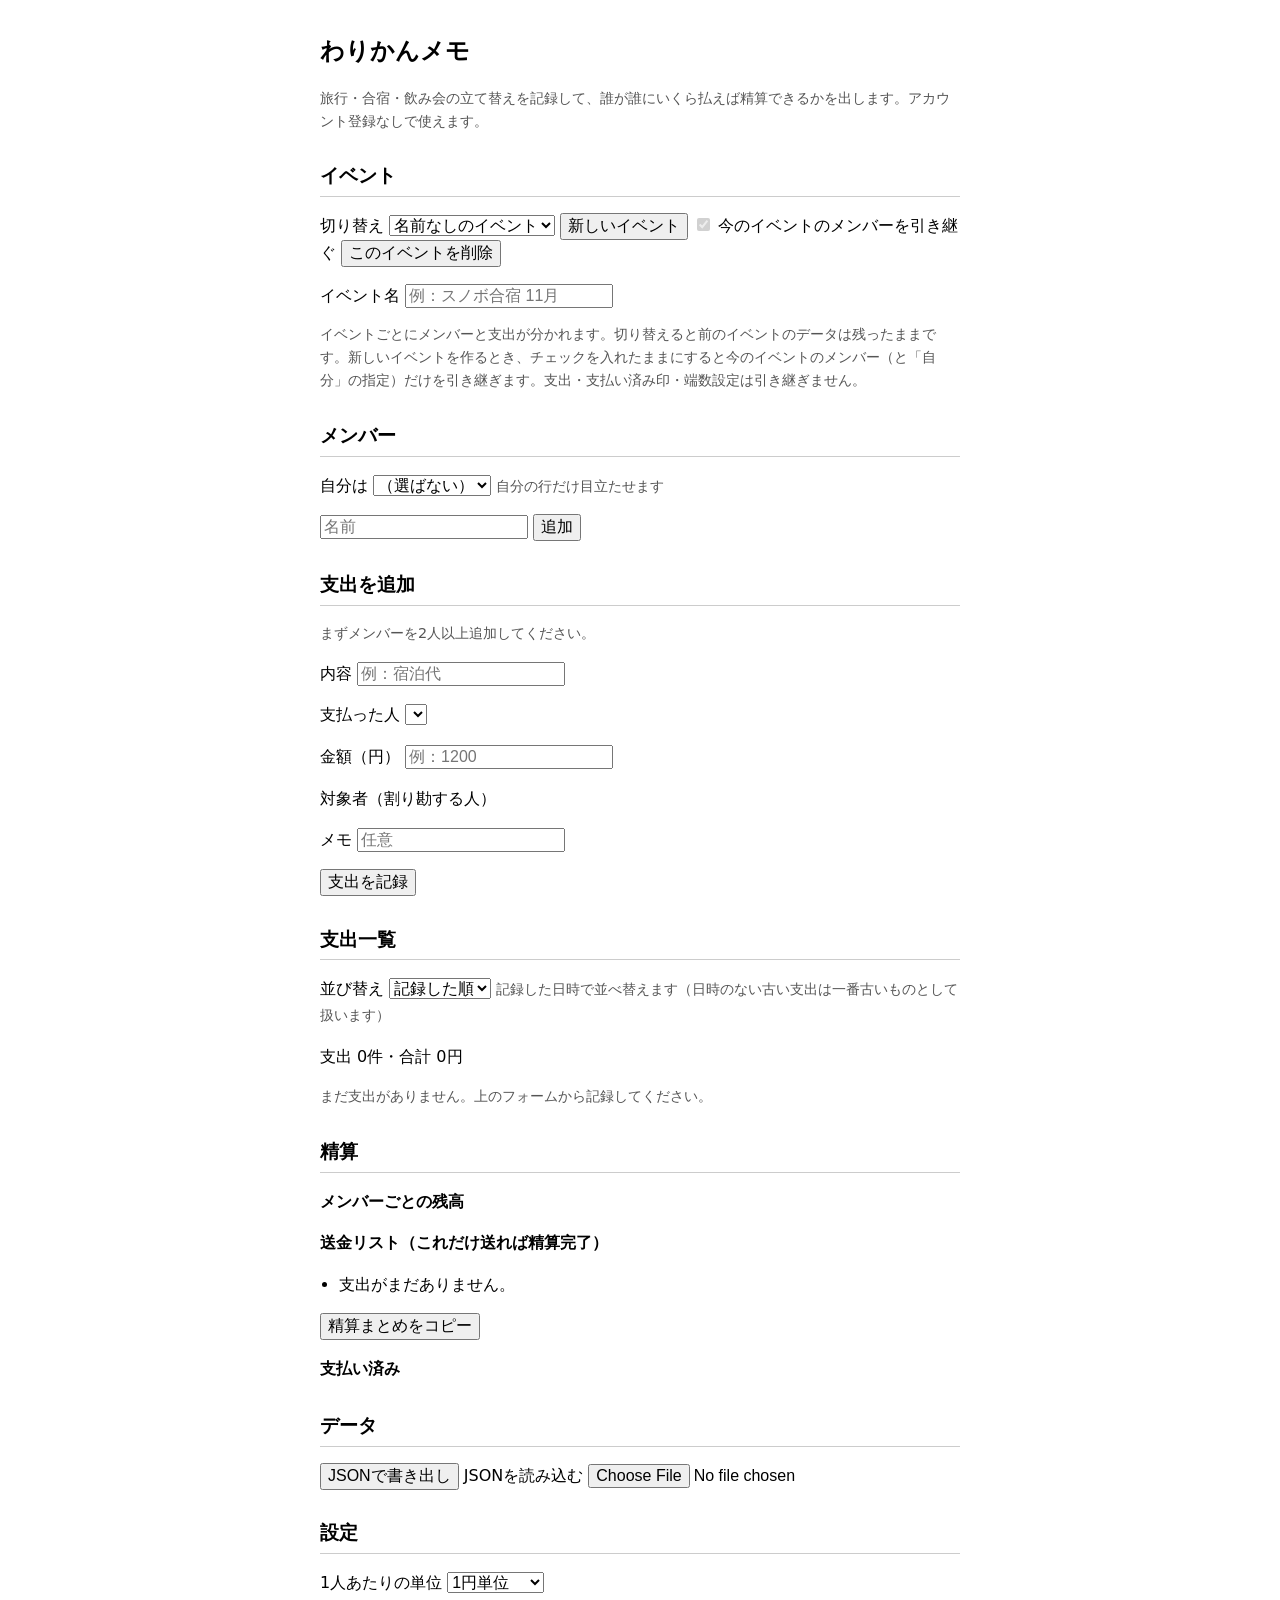
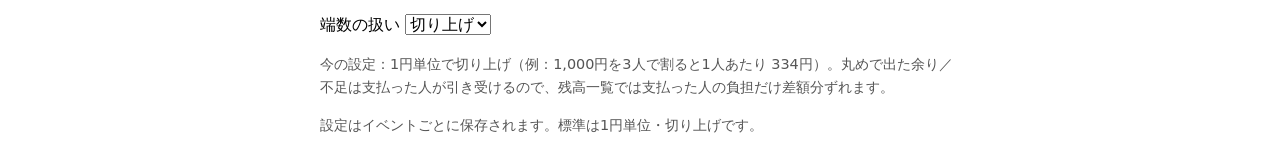
<file: index.html>
<!DOCTYPE html>
<html lang="ja">
<head>
<meta charset="utf-8">
<meta name="viewport" content="width=device-width, initial-scale=1">
<title>わりかんメモ</title>
<link rel="stylesheet" href="style.css">
</head>
<body>
<main>
<h1>わりかんメモ</h1>
<p class="note">旅行・合宿・飲み会の立て替えを記録して、誰が誰にいくら払えば精算できるかを出します。アカウント登録なしで使えます。</p>
<p id="save-warning" class="warning" style="display:none">保存できていません。閉じると消えるので、JSON書き出しで保存してください。</p>

<section>
<h2>イベント</h2>
<p><label>切り替え <select id="event-select"></select></label>
<button id="new-event" type="button">新しいイベント</button>
<label><input id="copy-members" type="checkbox" checked> 今のイベントのメンバーを引き継ぐ</label>
<button id="delete-event" type="button">このイベントを削除</button></p>
<label>イベント名 <input id="event-name" type="text" placeholder="例：スノボ合宿 11月"></label>
<p class="note">イベントごとにメンバーと支出が分かれます。切り替えると前のイベントのデータは残ったままです。新しいイベントを作るとき、チェックを入れたままにすると今のイベントのメンバー（と「自分」の指定）だけを引き継ぎます。支出・支払い済み印・端数設定は引き継ぎません。</p>
</section>

<section>
<h2>メンバー</h2>
<div id="member-list"></div>
<p><label>自分は <select id="me-select"></select></label> <span class="note">自分の行だけ目立たせます</span></p>
<p>
<input id="new-member" type="text" placeholder="名前">
<button id="add-member" type="button">追加</button>
</p>
</section>

<section>
<h2>支出を追加</h2>
<p id="form-note" class="note"></p>
<form id="expense-form">
<p><label>内容 <input id="f-title" type="text" placeholder="例：宿泊代" required></label></p>
<p><label>支払った人 <select id="f-payer"></select></label></p>
<p><label>金額（円） <input id="f-amount" type="text" inputmode="numeric" autocomplete="off" placeholder="例：1200" required></label></p>
<p>対象者（割り勘する人）</p>
<div id="f-participants"></div>
<p id="per-person-preview" class="note"></p>
<p><label>メモ <input id="f-memo" type="text" placeholder="任意"></label></p>
<p><button id="expense-submit" type="submit">支出を記録</button> <button id="cancel-edit" type="button" style="display:none">編集をやめる</button> <span id="edit-note" class="note"></span> <span id="form-msg" class="error"></span></p>
</form>
</section>

<section>
<h2>支出一覧</h2>
<p><label>並び替え <select id="expense-sort">
<option value="recorded">記録した順</option>
<option value="newest">新しい順</option>
<option value="oldest">古い順</option>
</select></label> <span class="note">記録した日時で並べ替えます（日時のない古い支出は一番古いものとして扱います）</span></p>
<p id="summary"></p>
<ul id="expense-list"></ul>
<p id="expense-empty" class="note">まだ支出がありません。上のフォームから記録してください。</p>
</section>

<section>
<h2>精算</h2>
<h3>メンバーごとの残高</h3>
<p id="me-summary" class="note"></p>
<ul id="balance-list"></ul>
<h3>送金リスト（これだけ送れば精算完了）</h3>
<p id="settlement-progress"></p>
<ul id="settlement-list"></ul>
<p id="settlement-note" class="note"></p>
<p><button id="copy-settlement" type="button">精算まとめをコピー</button> <span id="copy-msg" class="note"></span></p>
<h3>支払い済み</h3>
<ul id="paid-list"></ul>
</section>

<section>
<h2>データ</h2>
<p>
<button id="export-btn" type="button">JSONで書き出し</button>
<label>JSONを読み込む <input id="import-file" type="file" accept=".json,application/json"></label>
</p>
</section>

<section>
<h2>設定</h2>
<p><label>1人あたりの単位 <select id="rounding-unit">
<option value="1">1円単位</option>
<option value="10">10円単位</option>
<option value="100">100円単位</option>
</select></label></p>
<p><label>端数の扱い <select id="rounding-mode">
<option value="ceil">切り上げ</option>
<option value="floor">切り捨て</option>
<option value="round">四捨五入</option>
</select></label></p>
<p id="rounding-note" class="note"></p>
<p class="note">設定はイベントごとに保存されます。標準は1円単位・切り上げです。</p>
</section>
</main>
<script src="app.js"></script>
</body>
</html>
</file>
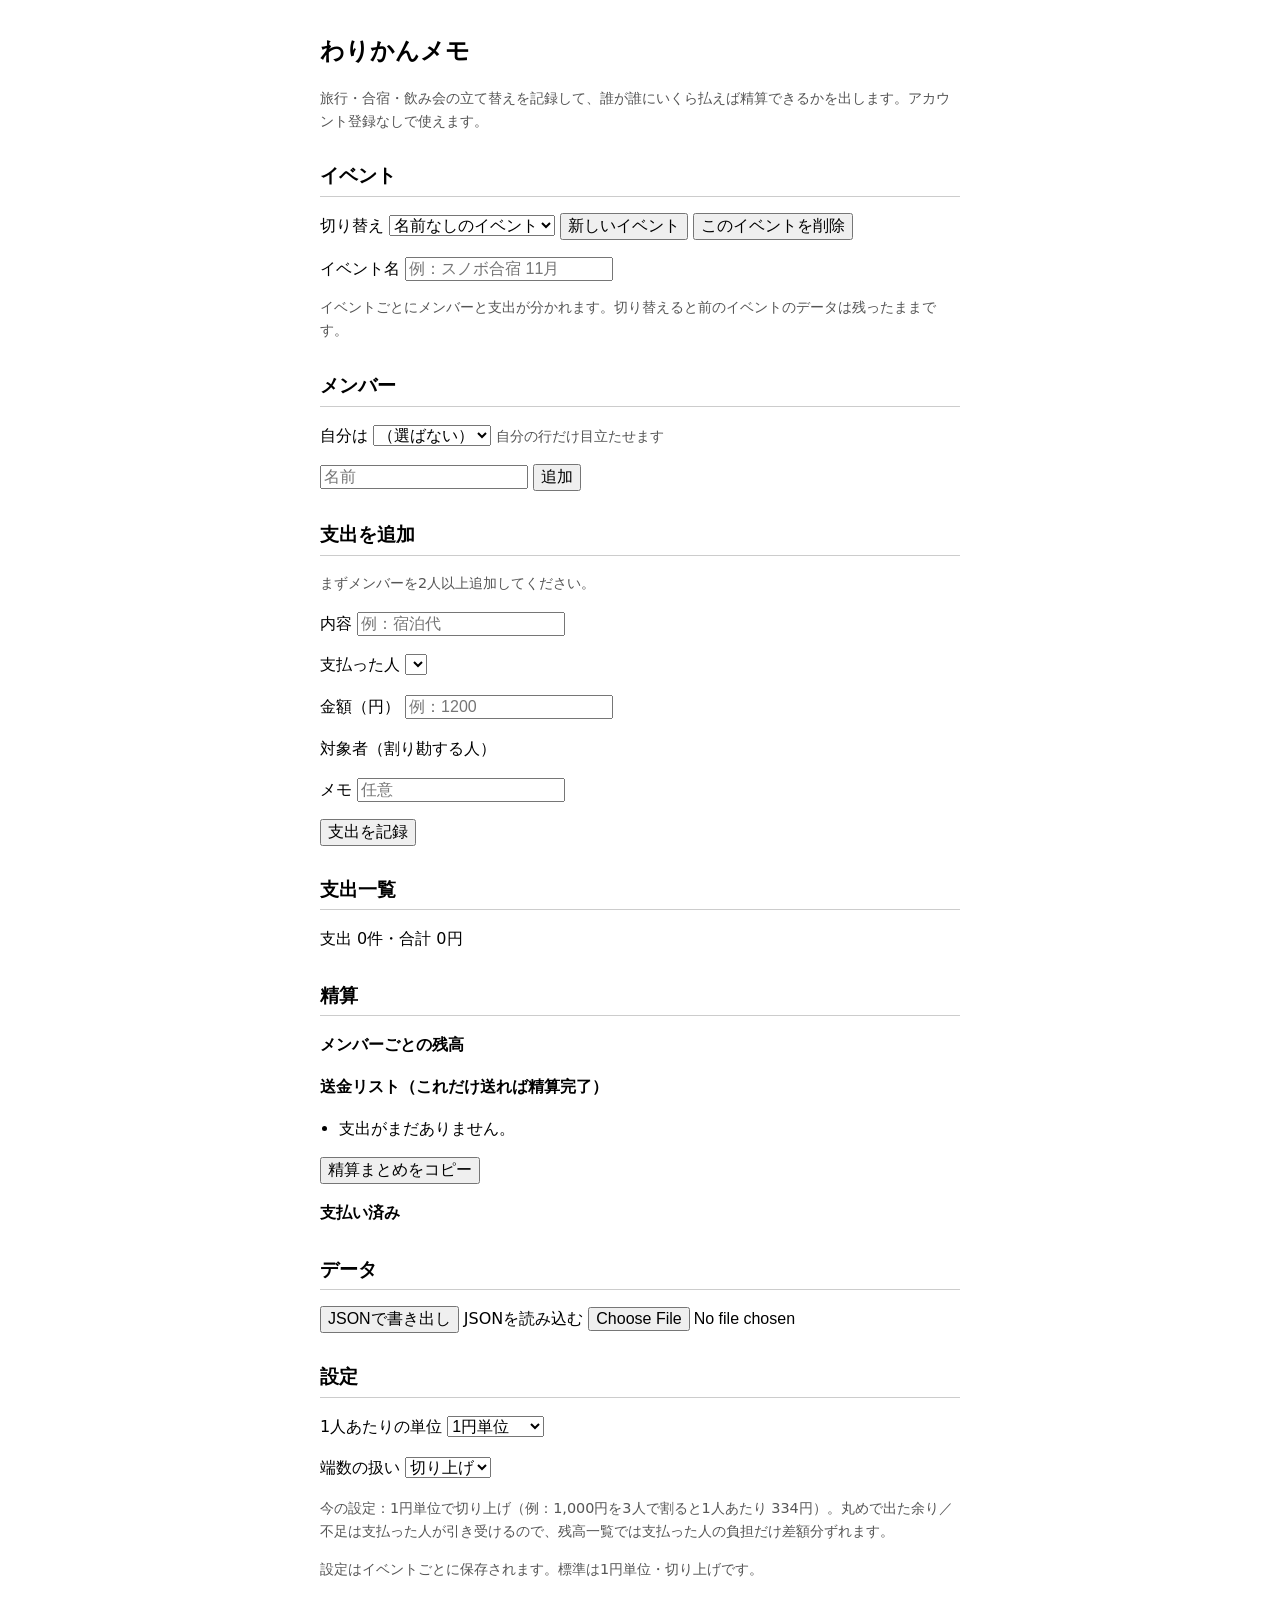
<file: warikan-memo-v0.12-single.html>
<!DOCTYPE html>
<html lang="ja">
<head>
<meta charset="utf-8">
<meta name="viewport" content="width=device-width, initial-scale=1">
<title>わりかんメモ</title>
<style>
body { font-family: system-ui, sans-serif; margin: 0 auto; max-width: 640px; padding: 16px; line-height: 1.6; }
h1 { font-size: 1.5rem; }
h2 { font-size: 1.2rem; margin-top: 1.5em; border-bottom: 1px solid #ccc; padding-bottom: 4px; }
h3 { font-size: 1rem; }
.note { color: #555; font-size: 0.9rem; }
.warning { background: #fff3cd; border: 1px solid #e6c200; padding: 8px; }
.error { color: #c00; font-size: 0.9rem; }
.chip { display: inline-block; background: #eef; border-radius: 12px; padding: 2px 8px; margin: 2px; }
button.mini { font-size: 0.8rem; margin-left: 4px; }
.check { display: inline-block; margin: 2px 8px 2px 0; }
input, select, button { font-size: 1rem; }
#paid-list li { color: #555; }
#balance-list li.me, #settlement-list li.me, #paid-list li.me { font-weight: bold; background: #fff7e6; }
ul { padding-left: 1.2em; }
</style>
</head>
<body>
<main>
<h1>わりかんメモ</h1>
<p class="note">旅行・合宿・飲み会の立て替えを記録して、誰が誰にいくら払えば精算できるかを出します。アカウント登録なしで使えます。</p>
<p id="save-warning" class="warning" style="display:none">保存できていません。閉じると消えるので、JSON書き出しで保存してください。</p>

<section>
<h2>イベント</h2>
<p><label>切り替え <select id="event-select"></select></label>
<button id="new-event" type="button">新しいイベント</button>
<button id="delete-event" type="button">このイベントを削除</button></p>
<label>イベント名 <input id="event-name" type="text" placeholder="例：スノボ合宿 11月"></label>
<p class="note">イベントごとにメンバーと支出が分かれます。切り替えると前のイベントのデータは残ったままです。</p>
</section>

<section>
<h2>メンバー</h2>
<div id="member-list"></div>
<p><label>自分は <select id="me-select"></select></label> <span class="note">自分の行だけ目立たせます</span></p>
<p>
<input id="new-member" type="text" placeholder="名前">
<button id="add-member" type="button">追加</button>
</p>
</section>

<section>
<h2>支出を追加</h2>
<p id="form-note" class="note"></p>
<form id="expense-form">
<p><label>内容 <input id="f-title" type="text" placeholder="例：宿泊代" required></label></p>
<p><label>支払った人 <select id="f-payer"></select></label></p>
<p><label>金額（円） <input id="f-amount" type="text" inputmode="numeric" autocomplete="off" placeholder="例：1200" required></label></p>
<p>対象者（割り勘する人）</p>
<div id="f-participants"></div>
<p id="per-person-preview" class="note"></p>
<p><label>メモ <input id="f-memo" type="text" placeholder="任意"></label></p>
<p><button id="expense-submit" type="submit">支出を記録</button> <button id="cancel-edit" type="button" style="display:none">編集をやめる</button> <span id="edit-note" class="note"></span> <span id="form-msg" class="error"></span></p>
</form>
</section>

<section>
<h2>支出一覧</h2>
<p id="summary"></p>
<ul id="expense-list"></ul>
</section>

<section>
<h2>精算</h2>
<h3>メンバーごとの残高</h3>
<p id="me-summary" class="note"></p>
<ul id="balance-list"></ul>
<h3>送金リスト（これだけ送れば精算完了）</h3>
<p id="settlement-progress"></p>
<ul id="settlement-list"></ul>
<p id="settlement-note" class="note"></p>
<p><button id="copy-settlement" type="button">精算まとめをコピー</button> <span id="copy-msg" class="note"></span></p>
<h3>支払い済み</h3>
<ul id="paid-list"></ul>
</section>

<section>
<h2>データ</h2>
<p>
<button id="export-btn" type="button">JSONで書き出し</button>
<label>JSONを読み込む <input id="import-file" type="file" accept=".json,application/json"></label>
</p>
</section>

<section>
<h2>設定</h2>
<p><label>1人あたりの単位 <select id="rounding-unit">
<option value="1">1円単位</option>
<option value="10">10円単位</option>
<option value="100">100円単位</option>
</select></label></p>
<p><label>端数の扱い <select id="rounding-mode">
<option value="ceil">切り上げ</option>
<option value="floor">切り捨て</option>
<option value="round">四捨五入</option>
</select></label></p>
<p id="rounding-note" class="note"></p>
<p class="note">設定はイベントごとに保存されます。標準は1円単位・切り上げです。</p>
</section>
</main>
<script>
// わりかんメモ — 旅行・合宿・飲み会などの立て替えを記録し、
// 「誰が誰にいくら払えば精算できるか」を最小の送金回数で出すWebアプリ。
// 依存なし・ビルドなし。ブラウザでは localStorage に保存し、
// Node では module.exports 経由で純粋ロジックをテストできる。
(function (global) {
  'use strict';

  // 金額の入力値を数値に正規化する（純粋関数）。
  // iPhone の日本語キーボードや LINE などからの貼り付けで入る
  // 全角数字・全角カンマ／ピリオド・半角カンマ・空白・「円」「￥」を受け付ける。
  // 数値そのものも通す。読めないものは NaN を返す。
  function normalizeAmount(value) {
    if (typeof value === 'number') return value;
    var s = String(value == null ? '' : value);
    // 全角数字・全角カンマ・全角ピリオドを半角へ
    s = s.replace(/[０-９，．]/g, function (ch) {
      return String.fromCharCode(ch.charCodeAt(0) - 0xFEE0);
    });
    // カンマ・空白・「円」「￥」を除く（全角空白も含む）
    s = s.replace(/[,、\s　円￥]/g, '');
    if (s === '') return NaN;
    return Number(s);
  }

  // 端数設定の正規化（純粋関数）。単位は 1・10・100 円から、扱いは
  // 切り上げ（ceil）・切り捨て（floor）・四捨五入（round）から選ぶ。
  // 標準は 1円単位・切り上げ（2026-11-12 ユーザー決定。四捨五入は同日追加）。
  // 不正・未指定は標準に寄せる。
  var ROUNDING_UNITS = [1, 10, 100];
  function normalizeRounding(unit, mode) {
    var u = Number(unit);
    if (ROUNDING_UNITS.indexOf(u) < 0) u = 1;
    var m = (mode === 'floor' || mode === 'ceil' || mode === 'round') ? mode : 'ceil';
    return { unit: u, mode: m };
  }

  // 端数の扱いの表示名（設定欄の説明で使う）。
  function roundingModeLabel(mode) {
    if (mode === 'floor') return '切り捨て';
    if (mode === 'round') return '四捨五入';
    return '切り上げ';
  }

  // イベントから端数設定を読む。旧データ（設定なし）は標準になる。
  function roundingFromEvent(ev) {
    if (!ev) return normalizeRounding(1, 'ceil');
    return normalizeRounding(ev.roundingUnit, ev.roundingMode);
  }

  // 1人あたり金額を端数設定で丸める（純粋関数）。
  // 例：1000円を3人、1円単位・切り上げなら 334円、切り捨てなら 333円、
  // 四捨五入なら 333円。100円単位・切り上げなら 400円、切り捨てなら
  // 300円、四捨五入なら 300円（350円ちょうどなら四捨五入で 400円）。
  // 四捨五入は単位の半分以上で切り上げ、未満で切り捨てる（0.5は切り上げ）。
  // 全員が同じ金額になるため、合計は支出額と一致しないことがある
  // （丸めの差額は、結果として支払者が引き受ける側で調整される）。
  function roundShare(amount, count, rounding) {
    var r = normalizeRounding(rounding && rounding.unit, rounding && rounding.mode);
    var raw = amount / count;
    var scaled = raw / r.unit;
    var rounded;
    if (r.mode === 'ceil') rounded = Math.ceil(scaled) * r.unit;
    else if (r.mode === 'floor') rounded = Math.floor(scaled) * r.unit;
    else rounded = Math.floor(scaled + 0.5 + 1e-9) * r.unit; // 四捨五入（半分は切り上げ、浮動小数の誤差を補正）
    return rounded;
  }

  // 支出1件を正規化する。金額は円・整数・1円以上。対象者は空でないこと。
  function newExpense(data, members) {
    var amount = Math.floor(normalizeAmount(data.amount));
    if (!isFinite(amount) || amount < 1) return null;
    var payer = String(data.payer || '');
    if (members.indexOf(payer) < 0) return null;
    var participants = (data.participants || []).map(String).filter(function (m) {
      return members.indexOf(m) >= 0;
    });
    // 重複を除く（同じ人が2回選ばれても1人分）
    participants = participants.filter(function (m, i) { return participants.indexOf(m) === i; });
    if (participants.length === 0) return null;
    return {
      id: Date.now().toString(36) + Math.random().toString(36).slice(2, 7),
      title: String(data.title || '支出').trim() || '支出',
      payer: payer,
      amount: amount,
      participants: participants,
      memo: String(data.memo || '').trim()
    };
  }

  // メンバーごとの「支払った額」「負担額」「残高（+なら受け取る側）」を返す。
  // 第3引数に端数設定がある場合：1人あたりを単位・切り上げ／切り捨てで丸める。
  // 全員の表示上の負担は同じ丸め額だが、丸めで出た余り（切り上げ）／不足
  // （切り捨て）はその支出の支払者が引き受けるよう、支払者の負担を
  // 「丸め額×人数 − 支出額」だけ差し引いて調整する。これにより残高の
  // 合計は常に0になり、送金リストで全員が精算完了になる。
  // 例：1000円を3人・100円切り上げなら他の2人は400円ずつ払い、
  // 支払者の実質負担は200円になる。
  // 端数設定がない場合（旧来の呼び出し・テスト互換）：端数は1円ずつ、
  // 支払者が対象に含まれれば支払者から、含まれなければ先頭の対象者から配る。
  function computeBalances(members, expenses, rounding) {
    var paid = {}, share = {};
    members.forEach(function (m) { paid[m] = 0; share[m] = 0; });
    expenses.forEach(function (ex) {
      if (paid[ex.payer] === undefined) return;
      paid[ex.payer] += ex.amount;
      var ps = ex.participants.filter(function (m) { return members.indexOf(m) >= 0; });
      if (ps.length === 0) return;
      if (rounding) {
        var per = roundShare(ex.amount, ps.length, rounding);
        ps.forEach(function (m) { share[m] += per; });
        // 丸めの差額は支払者が引き受ける（支払者の負担から差額を引く）
        share[ex.payer] -= (per * ps.length - ex.amount);
        return;
      }
      var base = Math.floor(ex.amount / ps.length);
      var rest = ex.amount - base * ps.length;
      ps.forEach(function (m) { share[m] += base; });
      var order = ps.slice();
      var payerIdx = order.indexOf(ex.payer);
      if (payerIdx > 0) { order.splice(payerIdx, 1); order.unshift(ex.payer); }
      for (var i = 0; i < rest; i++) { share[order[i % order.length]] += 1; }
    });
    return members.map(function (m) {
      return { member: m, paid: paid[m], share: share[m], balance: paid[m] - share[m] };
    });
  }

  // 残高から最小送金リストを作る（貪欲法：最大の債権者と最大の債務者から順に相殺）。
  // 返値は [{from, to, amount}]。from が to へ amount 円払う。
  function settle(balances) {
    var creditors = balances.filter(function (b) { return b.balance > 0; })
      .map(function (b) { return { member: b.member, amount: b.balance }; })
      .sort(function (a, b) { return b.amount - a.amount; });
    var debtors = balances.filter(function (b) { return b.balance < 0; })
      .map(function (b) { return { member: b.member, amount: -b.balance }; })
      .sort(function (a, b) { return b.amount - a.amount; });
    var transfers = [];
    var i = 0, j = 0;
    while (i < creditors.length && j < debtors.length) {
      var c = creditors[i], d = debtors[j];
      var amount = Math.min(c.amount, d.amount);
      transfers.push({ from: d.member, to: c.member, amount: amount });
      c.amount -= amount; d.amount -= amount;
      if (c.amount === 0) i++;
      if (d.amount === 0) j++;
    }
    return transfers;
  }

  // 送金1件の識別キー。支出が変わって送金内容が変われば一致しなくなる
  // （金額が変わった送金を「支払い済み」のままにしないための安全側の扱い）。
  function transferKey(tr) { return JSON.stringify([tr.from, tr.to, tr.amount]); }

  // 送金リストを未払い／支払い済みに分ける。現在の送金に一致しない
  // 支払い済みキーは無視する（表示には出さない）。
  function splitTransfers(transfers, paidKeys) {
    var paidSet = {};
    (paidKeys || []).forEach(function (k) { paidSet[k] = true; });
    var unpaid = [], paid = [];
    transfers.forEach(function (tr) {
      if (paidSet[transferKey(tr)]) paid.push(tr); else unpaid.push(tr);
    });
    return { unpaid: unpaid, paid: paid };
  }

  // 支払い済みキーの追加／取り消し（純粋関数）。
  function togglePaidKey(paidKeys, key) {
    var list = (paidKeys || []).slice();
    var i = list.indexOf(key);
    if (i >= 0) list.splice(i, 1); else list.push(key);
    return list;
  }

  // 現在の送金に一致する支払い済みキーだけを残す。
  function prunePaidKeys(transfers, paidKeys) {
    var valid = {};
    transfers.forEach(function (tr) { valid[transferKey(tr)] = true; });
    return (paidKeys || []).filter(function (k) { return valid[k]; });
  }

  // 支出を記録する前に見せる「1人あたり」の試算。computeBalances と同じ端数ルール。
  // 返値は [{member, share}]（対象者の順）。入力が不正なら null。
  // 第5引数に端数設定を渡すと、残高計算と同じ丸めで試算する。
  function previewShares(amount, participants, payer, members, rounding) {
    var ex = newExpense({ title: '', payer: payer, amount: amount, participants: participants }, members);
    if (!ex) return null;
    if (rounding) {
      // プレビューは「1人あたりの丸め額」を見せる（支払者の差額調整は含めない）
      var per = roundShare(ex.amount, ex.participants.length, rounding);
      return ex.participants.map(function (m) { return { member: m, share: per }; });
    }
    var balances = computeBalances(members, [ex], rounding);
    var byMember = {};
    balances.forEach(function (b) { byMember[b.member] = b.share; });
    return ex.participants.map(function (m) { return { member: m, share: byMember[m] }; });
  }

  // プレビューの表示文。端数で1円多く負担する人がいれば名前を添える。
  function formatPreview(shares) {
    if (!shares || shares.length === 0) return '';
    var min = shares[0].share, max = shares[0].share;
    shares.forEach(function (s) {
      if (s.share < min) min = s.share;
      if (s.share > max) max = s.share;
    });
    if (min === max) return '1人あたり ' + yen(min) + '（' + shares.length + '人で割る）';
    var extra = shares.filter(function (s) { return s.share === max; }).map(function (s) { return s.member; });
    return '1人あたり ' + yen(min) + '（' + extra.join('・') + ' は ' + yen(max) + '）';
  }

  // 支出1件を編集する（純粋関数）。id が同じ支出を data で置き換え、
  // id は元のまま残す。見つからない・内容が不正なら null を返し、
  // 元の配列は変更しない（呼び出し側は返値が null でないときだけ差し替える）。
  function editExpense(expenses, id, data, members) {
    var idx = -1;
    for (var i = 0; i < expenses.length; i++) {
      if (expenses[i].id === id) { idx = i; break; }
    }
    if (idx < 0) return null;
    var updated = newExpense(data, members);
    if (!updated) return null;
    updated.id = expenses[idx].id;
    var next = expenses.slice();
    next[idx] = updated;
    return next;
  }

  // メンバー名を変更する（純粋関数）。支出の支払者・対象者・「自分」・
  // 支払い済み印の送金元／送金先も一緒に置き換える。改名しても送金内容
  // （金額）は変わらないため、支払い済み印はキーを書き換えて残す
  // （支出の追加・削除とは違い、印を落とさない）。
  // 名前が空・元の名前と同じ・すでにいる名前・メンバーにいない場合は
  // null を返し、元のイベントは変更しない。
  function renameMember(ev, oldName, newName) {
    if (!ev || !Array.isArray(ev.members)) return null;
    var next = String(newName || '').trim();
    if (!next) return null;
    if (ev.members.indexOf(oldName) < 0) return null;
    if (next === oldName) return null;
    if (ev.members.indexOf(next) >= 0) return null;
    function rename(n) { return n === oldName ? next : n; }
    return {
      id: ev.id,
      eventName: ev.eventName,
      members: ev.members.map(rename),
      expenses: (ev.expenses || []).map(function (ex) {
        return {
          id: ex.id, title: ex.title, payer: rename(ex.payer), amount: ex.amount,
          participants: ex.participants.map(rename), memo: ex.memo || ''
        };
      }),
      paidTransfers: (ev.paidTransfers || []).map(function (key) {
        try {
          var parts = JSON.parse(key);
          if (!Array.isArray(parts) || parts.length !== 3) return key;
          return JSON.stringify([rename(parts[0]), rename(parts[1]), parts[2]]);
        } catch (err) { return key; }
      }),
      me: ev.me === oldName ? next : (ev.me || ''),
      roundingUnit: roundingFromEvent(ev).unit,
      roundingMode: roundingFromEvent(ev).mode
    };
  }

  // 「自分」の残高1件を返す。me が残高一覧になければ null。
  function meBalance(balances, me) {
    if (!me) return null;
    for (var i = 0; i < balances.length; i++) {
      if (balances[i].member === me) return balances[i];
    }
    return null;
  }

  // 送金に「自分」が関わるか（払う側・受け取る側のどちらか）。
  function involvesMe(tr, me) {
    if (!me) return false;
    return tr.from === me || tr.to === me;
  }

  // 精算まとめの共有用テキスト（LINEなどに貼り付ける用）。
  // 未払いと支払い済みを分けて出し、最後に残額または全件済みを付ける。
  // 送金リストと同じ settle／splitTransfers から作るため、画面と文言がずれない。
  function settlementText(ev) {
    var name = (ev && ev.eventName) || '名前なしのイベント';
    var members = (ev && ev.members) || [];
    var expenses = (ev && ev.expenses) || [];
    var transfers = settle(computeBalances(members, expenses, roundingFromEvent(ev)));
    var split = splitTransfers(transfers, (ev && ev.paidTransfers) || []);
    var lines = ['【わりかんメモ】' + name];
    if (transfers.length === 0) {
      lines.push(expenses.length === 0 ? '支出はまだありません。' : '全員精算済みです。');
    } else {
      split.unpaid.forEach(function (tr) {
        lines.push(tr.from + ' → ' + tr.to + '：' + yen(tr.amount));
      });
      split.paid.forEach(function (tr) {
        lines.push(tr.from + ' → ' + tr.to + '：' + yen(tr.amount) + '（支払い済み）');
      });
      if (split.paid.length === transfers.length) {
        lines.push('全て支払い済みです。');
      } else {
        var remaining = split.unpaid.reduce(function (s, tr) { return s + tr.amount; }, 0);
        lines.push('残り ' + yen(remaining) + '（' + split.unpaid.length + '件）');
      }
    }
    return lines.join('\n');
  }

  // 支出全体の合計と件数
  function totals(expenses) {
    return {
      count: expenses.length,
      amount: expenses.reduce(function (sum, ex) { return sum + ex.amount; }, 0)
    };
  }

  // インポート用バリデーション：形が合うものだけ通す
  function validateImport(data) {
    if (!data || typeof data !== 'object') return null;
    if (typeof data.eventName !== 'string' || !Array.isArray(data.members) || !Array.isArray(data.expenses)) return null;
    var members = data.members.map(String).filter(function (m) { return m.trim() !== ''; });
    if (members.length === 0) return null;
    var expenses = [];
    for (var i = 0; i < data.expenses.length; i++) {
      var ex = newExpense(data.expenses[i], members);
      if (ex) expenses.push(ex);
    }
    // 支払い済みキー（v0.3〜）。文字列だけ通し、重複を除く。旧データには無いので空になる。
    var paidTransfers = [];
    if (Array.isArray(data.paidTransfers)) {
      data.paidTransfers.forEach(function (k) {
        if (typeof k === 'string' && paidTransfers.indexOf(k) < 0) paidTransfers.push(k);
      });
    }
    // 「自分」（v0.5〜）。メンバーにいない名前は空にする。旧データには無いので空になる。
    var me = (typeof data.me === 'string' && members.indexOf(data.me) >= 0) ? data.me : '';
    // 端数設定（v0.11〜）。単位・扱いを正規化し、旧データは標準（1円・切り上げ）になる。
    var rounding = normalizeRounding(data.roundingUnit, data.roundingMode);
    return { eventName: data.eventName, members: members, expenses: expenses, paidTransfers: paidTransfers, me: me, roundingUnit: rounding.unit, roundingMode: rounding.mode };
  }

  function newId() { return Date.now().toString(36) + Math.random().toString(36).slice(2, 7); }

  function newEvent(name) {
    return { id: newId(), eventName: String(name || ''), members: [], expenses: [], paidTransfers: [], me: '', roundingUnit: 1, roundingMode: 'ceil' };
  }

  // 複数イベントの保存形式 {events:[...], activeEventId} を検証・正規化する。
  function validateStore(data) {
    if (!data || typeof data !== 'object' || !Array.isArray(data.events)) return null;
    var events = [];
    data.events.forEach(function (raw) {
      var v = validateImport(raw);
      if (!v) return;
      var ev = newEvent(v.eventName);
      ev.members = v.members; ev.expenses = v.expenses; ev.paidTransfers = v.paidTransfers; ev.me = v.me;
      ev.roundingUnit = v.roundingUnit; ev.roundingMode = v.roundingMode;
      if (typeof raw.id === 'string' && raw.id) ev.id = raw.id;
      events.push(ev);
    });
    if (events.length === 0) return null;
    var seen = {};
    events.forEach(function (e) { if (seen[e.id]) e.id = newId(); seen[e.id] = true; });
    var ids = events.map(function (e) { return e.id; });
    var active = ids.indexOf(data.activeEventId) >= 0 ? data.activeEventId : events[0].id;
    return { events: events, activeEventId: active };
  }

  // 旧単一イベント形式（v0.1）も含め、保存データを複数イベント形式へ移行する。
  function migrateStore(data) {
    if (!data || typeof data !== 'object') return null;
    if (Array.isArray(data.events)) return validateStore(data);
    var v = validateImport(data);
    if (!v) return null;
    var ev = newEvent(v.eventName);
    ev.members = v.members; ev.expenses = v.expenses; ev.paidTransfers = v.paidTransfers; ev.me = v.me;
    ev.roundingUnit = v.roundingUnit; ev.roundingMode = v.roundingMode;
    return { events: [ev], activeEventId: ev.id };
  }

  // イベント削除後の保存形式を返す。最後の1件を消した場合は空のイベントを1件作る。
  function removeEvent(events, activeEventId, removeId) {
    var rest = events.filter(function (e) { return e.id !== removeId; });
    if (rest.length === 0) { var blank = newEvent(''); return { events: [blank], activeEventId: blank.id }; }
    var active = activeEventId === removeId ? rest[0].id : activeEventId;
    if (rest.map(function (e) { return e.id; }).indexOf(active) < 0) active = rest[0].id;
    return { events: rest, activeEventId: active };
  }

  var api = { newExpense: newExpense, normalizeAmount: normalizeAmount, editExpense: editExpense, renameMember: renameMember, computeBalances: computeBalances, settle: settle, totals: totals, validateImport: validateImport, newEvent: newEvent, validateStore: validateStore, migrateStore: migrateStore, removeEvent: removeEvent, transferKey: transferKey, splitTransfers: splitTransfers, togglePaidKey: togglePaidKey, prunePaidKeys: prunePaidKeys, previewShares: previewShares, formatPreview: formatPreview, meBalance: meBalance, involvesMe: involvesMe, settlementText: settlementText, normalizeRounding: normalizeRounding, roundingFromEvent: roundingFromEvent, roundShare: roundShare, roundingModeLabel: roundingModeLabel };

  if (typeof module !== 'undefined' && module.exports) {
    module.exports = api;
  } else {
    global.Warikan = api;
  }

  // ---- 以下はブラウザUI（Node では document がないため実行されない）----
  if (typeof document === 'undefined') return;

  var STORAGE_KEY = 'warikan-memo-v1';
  var state = load();
  var saveFailed = false;
  // 編集中の支出の id（null なら新規記録モード）。フォームの値は
  // render() で対象の支出から毎回戻すため、描画で消えても編集状態は残る。
  var editingId = null;

  function load() {
    try {
      var raw = localStorage.getItem(STORAGE_KEY);
      if (raw) {
        var data = migrateStore(JSON.parse(raw));
        if (data) return data;
      }
    } catch (err) {}
    var blank = newEvent('');
    return { events: [blank], activeEventId: blank.id };
  }

  function currentEvent() {
    for (var i = 0; i < state.events.length; i++) {
      if (state.events[i].id === state.activeEventId) return state.events[i];
    }
    return state.events[0];
  }

  // 保存できない環境でも画面更新を止めない（まちがいノート v0.3.1 の教訓）。
  function save() {
    try {
      localStorage.setItem(STORAGE_KEY, JSON.stringify({ events: state.events, activeEventId: state.activeEventId }));
      saveFailed = false;
      return true;
    } catch (err) {
      saveFailed = true;
      return false;
    }
  }

  function yen(n) { return n.toLocaleString('ja-JP') + '円'; }

  // 残高1件の状態文（残高一覧と「自分」のまとめで共通）。
  function balanceStatus(b) {
    if (b.balance === 0) return '精算済み';
    return b.balance > 0 ? yen(b.balance) + ' 受け取る' : yen(-b.balance) + ' 支払う';
  }

  // 支出フォームの入力から「1人あたり」を試算して表示する。
  // 金額・支払者・対象チェックが変わるたびに更新される。
  function updatePreview() {
    var el = document.getElementById('per-person-preview');
    var checked = Array.prototype.slice.call(
      document.querySelectorAll('#f-participants input:checked')).map(function (cb) { return cb.value; });
    var shares = previewShares(
      document.getElementById('f-amount').value, checked,
      document.getElementById('f-payer').value, currentEvent().members,
      roundingFromEvent(currentEvent()));
    el.textContent = shares ? formatPreview(shares) : '';
  }

  // 支出フォームの入力を1件分にまとめて読む（新規記録と編集で共通）。
  function readExpenseForm() {
    var checked = Array.prototype.slice.call(
      document.querySelectorAll('#f-participants input:checked')).map(function (cb) { return cb.value; });
    return {
      title: document.getElementById('f-title').value,
      payer: document.getElementById('f-payer').value,
      amount: document.getElementById('f-amount').value,
      participants: checked,
      memo: document.getElementById('f-memo').value
    };
  }

  // 支出1件の内容をフォームに戻す（編集開始時・描画で作り直された後）。
  function fillFormFromExpense(ex) {
    document.getElementById('f-title').value = ex.title;
    document.getElementById('f-payer').value = ex.payer;
    document.getElementById('f-amount').value = String(ex.amount);
    document.getElementById('f-memo').value = ex.memo || '';
    Array.prototype.slice.call(
      document.querySelectorAll('#f-participants input')).forEach(function (cb) {
        cb.checked = ex.participants.indexOf(cb.value) >= 0;
      });
  }

  // 編集状態をやめ、フォームを空にする（編集中の支出は変わらない）。
  function clearEdit() {
    editingId = null;
    document.getElementById('f-title').value = '';
    document.getElementById('f-amount').value = '';
    document.getElementById('f-memo').value = '';
    document.getElementById('form-msg').textContent = '';
  }

  function render() {
    var sel = document.getElementById('event-select');
    sel.innerHTML = '';
    state.events.forEach(function (e) {
      var opt = document.createElement('option');
      opt.value = e.id; opt.textContent = e.eventName || '名前なしのイベント';
      sel.appendChild(opt);
    });
    sel.value = currentEvent().id;
    document.getElementById('event-name').value = currentEvent().eventName;
    document.getElementById('save-warning').style.display = saveFailed ? 'block' : 'none';
    // データが変わるとコピーした文面が古くなるため、表示のたびに結果表示を消す
    document.getElementById('copy-msg').textContent = '';

    // メンバー一覧
    var mList = document.getElementById('member-list');
    mList.innerHTML = '';
    currentEvent().members.forEach(function (m) {
      var chip = document.createElement('span');
      chip.className = 'chip';
      chip.textContent = m + ' ';
      var btn = document.createElement('button');
      btn.type = 'button'; btn.className = 'mini'; btn.textContent = '×';
      btn.title = m + ' を削除';
      btn.onclick = function () {
        if (currentEvent().expenses.some(function (ex) { return ex.payer === m || ex.participants.indexOf(m) >= 0; })) {
          alert('支出に使われているメンバーは削除できません。先にその支出を削除してください。');
          return;
        }
        currentEvent().members = currentEvent().members.filter(function (x) { return x !== m; });
        // 削除された人が「自分」だったら「自分」指定も外す
        if (currentEvent().me === m) currentEvent().me = '';
        save(); render();
      };
      chip.appendChild(btn);
      // 名前変更：支出に使われているメンバーは削除できないため、誤字などは
      // ここで直せる。支出・「自分」・支払い済み印も一緒に置き換わる。
      var renameBtn = document.createElement('button');
      renameBtn.type = 'button'; renameBtn.className = 'mini'; renameBtn.textContent = '変更';
      renameBtn.title = m + ' の名前を変更';
      renameBtn.onclick = function () {
        var next = prompt('新しい名前を入力してください', m);
        if (next === null) return;
        var ev = currentEvent();
        var renamed = renameMember(ev, m, next);
        if (!renamed) {
          alert('名前を変更できませんでした（空・同じ名前・すでにいる名前のいずれかです）。');
          return;
        }
        ev.members = renamed.members;
        ev.expenses = renamed.expenses;
        ev.paidTransfers = renamed.paidTransfers;
        ev.me = renamed.me;
        save(); render();
      };
      chip.appendChild(document.createTextNode(' '));
      chip.appendChild(renameBtn);
      mList.appendChild(chip);
    });

    // 「自分」セレクト（イベントごとに保存）。「自分」の行だけ目立たせる。
    var meSel = document.getElementById('me-select');
    meSel.innerHTML = '';
    var noneOpt = document.createElement('option');
    noneOpt.value = ''; noneOpt.textContent = '（選ばない）';
    meSel.appendChild(noneOpt);
    currentEvent().members.forEach(function (m) {
      var opt = document.createElement('option');
      opt.value = m; opt.textContent = m;
      meSel.appendChild(opt);
    });
    meSel.value = currentEvent().me || '';

    // 支出フォームの支払者セレクトと対象チェックボックス
    var payerSel = document.getElementById('f-payer');
    payerSel.innerHTML = '';
    currentEvent().members.forEach(function (m) {
      var opt = document.createElement('option');
      opt.value = m; opt.textContent = m;
      payerSel.appendChild(opt);
    });
    var partBox = document.getElementById('f-participants');
    partBox.innerHTML = '';
    currentEvent().members.forEach(function (m) {
      var label = document.createElement('label');
      label.className = 'check';
      var cb = document.createElement('input');
      cb.type = 'checkbox'; cb.value = m; cb.checked = true;
      label.appendChild(cb);
      label.appendChild(document.createTextNode(' ' + m));
      partBox.appendChild(label);
    });
    var formNote = document.getElementById('form-note');
    formNote.textContent = currentEvent().members.length === 0
      ? 'まずメンバーを2人以上追加してください。'
      : '';
    // 編集中の支出が今のイベントになければ編集状態を外す
    // （イベント切り替え・イベント削除・支出削除のいずれでもここで整理される）。
    // 残っていれば、描画で作り直された支払者・対象チェックへ値を戻す。
    var editing = null;
    if (editingId) {
      currentEvent().expenses.forEach(function (ex) { if (ex.id === editingId) editing = ex; });
      if (!editing) editingId = null;
    }
    if (editing) fillFormFromExpense(editing);
    document.getElementById('expense-submit').textContent = editing ? '更新する' : '支出を記録';
    document.getElementById('cancel-edit').style.display = editing ? '' : 'none';
    document.getElementById('edit-note').textContent = editing ? '「' + editing.title + '」を編集中です。' : '';

    // 支出一覧
    var list = document.getElementById('expense-list');
    list.innerHTML = '';
    currentEvent().expenses.forEach(function (ex) {
      var li = document.createElement('li');
      li.textContent = ex.title + ' — ' + yen(ex.amount) + '（' + ex.payer + 'が支払い／対象：' + ex.participants.join('・') + '）' + (ex.memo ? ' ' + ex.memo : '');
      var btn = document.createElement('button');
      btn.type = 'button'; btn.className = 'mini'; btn.textContent = '削除';
      btn.onclick = function () {
        var ev = currentEvent();
        ev.expenses = ev.expenses.filter(function (x) { return x.id !== ex.id; });
        // 支出が変わると送金内容も変わるため、一致しなくなった支払い済み印を落とす
        ev.paidTransfers = prunePaidKeys(settle(computeBalances(ev.members, ev.expenses, roundingFromEvent(ev))), ev.paidTransfers);
        save(); render();
      };
      li.appendChild(document.createTextNode(' '));
      li.appendChild(btn);
      // 編集：金額の打ち間違いなどを、消して入れ直さずに直せる。
      // 削除ボタンより後に置く（既存の並びを変えない）。
      var editBtn = document.createElement('button');
      editBtn.type = 'button'; editBtn.className = 'mini'; editBtn.textContent = '編集';
      editBtn.onclick = function () {
        editingId = ex.id;
        render();
      };
      li.appendChild(document.createTextNode(' '));
      li.appendChild(editBtn);
      list.appendChild(li);
    });

    // 精算サマリー
    var t = totals(currentEvent().expenses);
    document.getElementById('summary').textContent =
      '支出 ' + t.count + '件・合計 ' + yen(t.amount);
    var balances = computeBalances(currentEvent().members, currentEvent().expenses, roundingFromEvent(currentEvent()));
    var me = currentEvent().me || '';
    var bList = document.getElementById('balance-list');
    bList.innerHTML = '';
    balances.forEach(function (b) {
      var li = document.createElement('li');
      if (b.member === me) li.className = 'me';
      li.textContent = (b.member === me ? '（自分）' : '') + b.member + '：支払い ' + yen(b.paid) + '／負担 ' + yen(b.share) + ' → ' + balanceStatus(b);
      bList.appendChild(li);
    });
    // 「自分」のまとめ：残高一覧を開かなくても自分の支払い／受け取りが分かる
    var meSummary = document.getElementById('me-summary');
    var meB = meBalance(balances, me);
    meSummary.textContent = meB ? '自分（' + meB.member + '）：' + balanceStatus(meB) : '';
    var transfers = settle(balances);
    var split = splitTransfers(transfers, currentEvent().paidTransfers);
    // 進捗と注記：残高一覧は支払い済み印で変わらないことを明記する
    // （送金が済んでも立て替えの記録自体は残るため）。
    var progress = document.getElementById('settlement-progress');
    var settleNote = document.getElementById('settlement-note');
    if (transfers.length === 0) {
      progress.textContent = '';
      settleNote.textContent = '';
    } else if (split.paid.length === transfers.length) {
      progress.textContent = '全て支払い済みです。';
      settleNote.textContent = '支払い済みにしても、上の残高一覧は元の立て替えから計算したまま変わりません（送金が済んだ印です）。';
    } else {
      var remaining = split.unpaid.reduce(function (s, tr) { return s + tr.amount; }, 0);
      progress.textContent = '支払い済み ' + split.paid.length + '／' + transfers.length + '件・残り ' + yen(remaining);
      settleNote.textContent = '支払い済みにしても、上の残高一覧は元の立て替えから計算したまま変わりません（送金が済んだ印です）。';
    }
    var sList = document.getElementById('settlement-list');
    sList.innerHTML = '';
    if (transfers.length === 0) {
      var li = document.createElement('li');
      li.textContent = currentEvent().expenses.length === 0 ? '支出がまだありません。' : '全員精算済みです。';
      sList.appendChild(li);
    } else {
      split.unpaid.forEach(function (tr) {
        var li = document.createElement('li');
        if (involvesMe(tr, me)) li.className = 'me';
        li.textContent = tr.from + ' → ' + tr.to + ' に ' + yen(tr.amount) + ' ';
        var btn = document.createElement('button');
        btn.type = 'button'; btn.className = 'mini'; btn.textContent = '支払い済みにする';
        btn.onclick = function () {
          var ev = currentEvent();
          ev.paidTransfers = prunePaidKeys(transfers, ev.paidTransfers);
          var key = transferKey(tr);
          if (ev.paidTransfers.indexOf(key) < 0) ev.paidTransfers.push(key);
          save(); render();
        };
        li.appendChild(btn);
        sList.appendChild(li);
      });
    }
    var pList = document.getElementById('paid-list');
    pList.innerHTML = '';
    split.paid.forEach(function (tr) {
      var li = document.createElement('li');
      if (involvesMe(tr, me)) li.className = 'me';
      li.textContent = tr.from + ' → ' + tr.to + ' に ' + yen(tr.amount) + '（支払い済み） ';
      var btn = document.createElement('button');
      btn.type = 'button'; btn.className = 'mini'; btn.textContent = '取り消す';
      btn.onclick = function () {
        var ev = currentEvent();
        ev.paidTransfers = togglePaidKey(ev.paidTransfers, transferKey(tr));
        save(); render();
      };
      li.appendChild(btn);
      pList.appendChild(li);
    });
    // 下部の設定欄：端数設定（イベントごとに保存）。標準は1円単位・切り上げ。
    var rounding = roundingFromEvent(currentEvent());
    var unitSel = document.getElementById('rounding-unit');
    if (unitSel) unitSel.value = String(rounding.unit);
    var modeSel = document.getElementById('rounding-mode');
    if (modeSel) modeSel.value = rounding.mode;
    var roundingNote = document.getElementById('rounding-note');
    if (roundingNote) {
      var example = roundShare(1000, 3, rounding);
      roundingNote.textContent = '今の設定：' + rounding.unit + '円単位で' +
        roundingModeLabel(rounding.mode) +
        '（例：1,000円を3人で割ると1人あたり ' + yen(example) + '）。' +
        '丸めで出た余り／不足は支払った人が引き受けるので、残高一覧では支払った人の負担だけ差額分ずれます。';
    }
    updatePreview();
  }

  document.getElementById('event-name').addEventListener('change', function (ev) {
    currentEvent().eventName = ev.target.value.trim();
    save(); render();
  });

  document.getElementById('event-select').addEventListener('change', function (ev) {
    state.activeEventId = ev.target.value;
    // 切り替え時に前のイベントの入力が残って誤登録されるのを防ぐ
    editingId = null;
    document.getElementById('f-title').value = '';
    document.getElementById('f-amount').value = '';
    document.getElementById('f-memo').value = '';
    document.getElementById('form-msg').textContent = '';
    save(); render();
  });

  document.getElementById('new-event').addEventListener('click', function () {
    var ev = newEvent('');
    state.events.push(ev);
    state.activeEventId = ev.id;
    save(); render();
    document.getElementById('event-name').focus();
  });

  document.getElementById('delete-event').addEventListener('click', function () {
    var ev = currentEvent();
    if (!confirm('「' + (ev.eventName || '名前なしのイベント') + '」を削除しますか？支出も一緒に消えます。')) return;
    var next = removeEvent(state.events, state.activeEventId, ev.id);
    state.events = next.events; state.activeEventId = next.activeEventId;
    save(); render();
  });

  document.getElementById('me-select').addEventListener('change', function (ev) {
    var v = ev.target.value;
    currentEvent().me = currentEvent().members.indexOf(v) >= 0 ? v : '';
    save(); render();
  });

  // 下部の設定欄：端数の単位と扱いを変えたら、送金内容が変わるため
  // 一致しなくなった支払い済み印を落としてから再計算する。
  function onRoundingChange() {
    var ev = currentEvent();
    var unitEl = document.getElementById('rounding-unit');
    var modeEl = document.getElementById('rounding-mode');
    var rounding = normalizeRounding(unitEl ? unitEl.value : ev.roundingUnit, modeEl ? modeEl.value : ev.roundingMode);
    ev.roundingUnit = rounding.unit;
    ev.roundingMode = rounding.mode;
    ev.paidTransfers = prunePaidKeys(
      settle(computeBalances(ev.members, ev.expenses, rounding)), ev.paidTransfers);
    save(); render();
  }
  var roundingUnitEl = document.getElementById('rounding-unit');
  if (roundingUnitEl) roundingUnitEl.addEventListener('change', onRoundingChange);
  var roundingModeEl = document.getElementById('rounding-mode');
  if (roundingModeEl) roundingModeEl.addEventListener('change', onRoundingChange);

  document.getElementById('add-member').addEventListener('click', function () {
    var input = document.getElementById('new-member');
    var name = input.value.trim();
    if (!name) return;
    if (currentEvent().members.indexOf(name) >= 0) { alert('同じ名前のメンバーがいます。'); return; }
    currentEvent().members.push(name);
    input.value = '';
    save(); render();
  });

  document.getElementById('f-amount').addEventListener('input', updatePreview);
  document.getElementById('f-payer').addEventListener('change', updatePreview);
  document.getElementById('f-participants').addEventListener('change', updatePreview);

  document.getElementById('expense-form').addEventListener('submit', function (ev) {
    ev.preventDefault();
    var msg = document.getElementById('form-msg');
    msg.textContent = '';
    var data = readExpenseForm();
    var evNow = currentEvent();
    if (editingId) {
      var updated = editExpense(evNow.expenses, editingId, data, evNow.members);
      if (!updated) {
        msg.textContent = '入力を確認してください（金額は1円以上、支払者はメンバー、対象は1人以上）。';
        return;
      }
      evNow.expenses = updated;
    } else {
      var ex = newExpense(data, evNow.members);
      if (!ex) {
        msg.textContent = '入力を確認してください（金額は1円以上、支払者はメンバー、対象は1人以上）。';
        return;
      }
      evNow.expenses.push(ex);
    }
    // 支出の追加・編集で送金内容が変わる場合に備え、一致しなくなった支払い済み印を落とす
    evNow.paidTransfers = prunePaidKeys(
      settle(computeBalances(evNow.members, evNow.expenses, roundingFromEvent(evNow))),
      evNow.paidTransfers);
    save();
    clearEdit();
    render();
  });

  // 編集をやめる：編集中の支出は変わらず、フォームだけ空になる。
  document.getElementById('cancel-edit').addEventListener('click', function () {
    clearEdit();
    render();
  });

  // 精算まとめをクリップボードにコピーして、LINEなどに貼れるようにする。
  // Clipboard API が使えない環境（ファイルで開いた場合など）は
  // textarea＋execCommand の代替手段に回す。どちらも駄目なら理由を表示する。
  document.getElementById('copy-settlement').addEventListener('click', function () {
    var text = settlementText(currentEvent());
    var msg = document.getElementById('copy-msg');
    function done(ok) {
      msg.textContent = ok ? 'コピーしました。LINEなどに貼り付けて送れます。'
        : 'コピーできませんでした。送金リストを長押しで選択してコピーしてください。';
    }
    if (typeof navigator !== 'undefined' && navigator.clipboard && navigator.clipboard.writeText) {
      navigator.clipboard.writeText(text).then(function () { done(true); }, function () { fallbackCopy(text, done); });
    } else {
      fallbackCopy(text, done);
    }
  });

  function fallbackCopy(text, done) {
    try {
      var ta = document.createElement('textarea');
      ta.value = text;
      ta.setAttribute('readonly', '');
      ta.style.position = 'fixed';
      ta.style.opacity = '0';
      document.body.appendChild(ta);
      ta.select();
      var ok = document.execCommand('copy');
      document.body.removeChild(ta);
      done(!!ok);
    } catch (err) { done(false); }
  }

  document.getElementById('export-btn').addEventListener('click', function () {
    var blob = new Blob([JSON.stringify(currentEvent(), null, 2)], { type: 'application/json' });
    var a = document.createElement('a');
    a.href = URL.createObjectURL(blob);
    a.download = 'warikan-memo.json';
    a.click();
    URL.revokeObjectURL(a.href);
  });

  document.getElementById('import-file').addEventListener('change', function (ev) {
    var file = ev.target.files[0];
    if (!file) return;
    var reader = new FileReader();
    reader.onload = function () {
      try {
        var data = validateImport(JSON.parse(reader.result));
        if (!data) { alert('読み込めないファイルです。わりかんメモのJSONを選んでください。'); return; }
        var ev = newEvent(data.eventName);
        ev.members = data.members; ev.expenses = data.expenses; ev.paidTransfers = data.paidTransfers; ev.me = data.me;
        ev.roundingUnit = data.roundingUnit; ev.roundingMode = data.roundingMode;
        state.events.push(ev);
        state.activeEventId = ev.id;
        save(); render();
        alert('「' + (ev.eventName || '名前なしのイベント') + '」を新しいイベントとして追加しました。');
      } catch (err) { alert('読み込みに失敗しました。'); }
    };
    reader.readAsText(file);
    ev.target.value = '';
  });

  render();
})(typeof window !== 'undefined' ? window : globalThis);

</script>
</body>
</html>
</file>
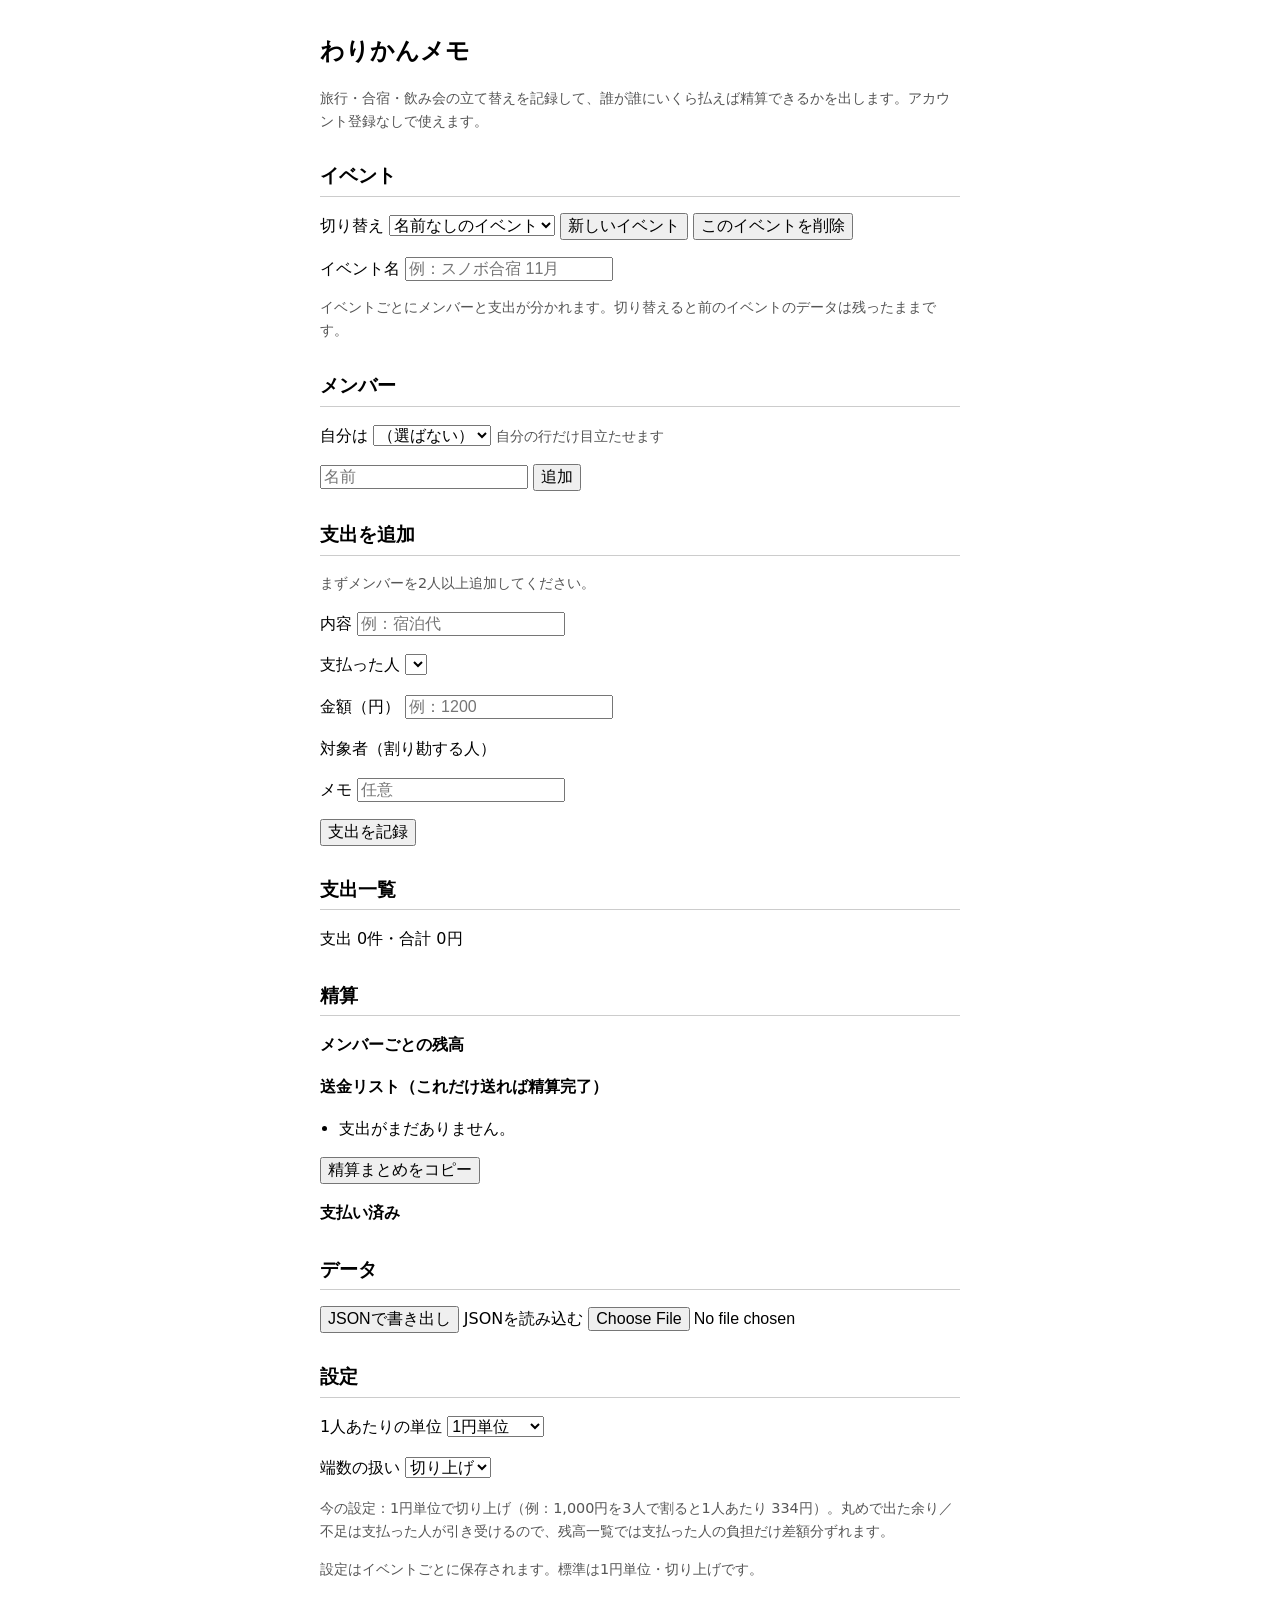
<file: warikan-memo-v0.13-single.html>
<!DOCTYPE html>
<html lang="ja">
<head>
<meta charset="utf-8">
<meta name="viewport" content="width=device-width, initial-scale=1">
<title>わりかんメモ</title>
<style>
body { font-family: system-ui, sans-serif; margin: 0 auto; max-width: 640px; padding: 16px; line-height: 1.6; }
h1 { font-size: 1.5rem; }
h2 { font-size: 1.2rem; margin-top: 1.5em; border-bottom: 1px solid #ccc; padding-bottom: 4px; }
h3 { font-size: 1rem; }
.note { color: #555; font-size: 0.9rem; }
.warning { background: #fff3cd; border: 1px solid #e6c200; padding: 8px; }
.error { color: #c00; font-size: 0.9rem; }
.chip { display: inline-block; background: #eef; border-radius: 12px; padding: 2px 8px; margin: 2px; }
button.mini { font-size: 0.8rem; margin-left: 4px; }
.check { display: inline-block; margin: 2px 8px 2px 0; }
input, select, button { font-size: 1rem; }
#paid-list li { color: #555; }
#balance-list li.me, #settlement-list li.me, #paid-list li.me { font-weight: bold; background: #fff7e6; }
ul { padding-left: 1.2em; }
</style>
</head>
<body>
<main>
<h1>わりかんメモ</h1>
<p class="note">旅行・合宿・飲み会の立て替えを記録して、誰が誰にいくら払えば精算できるかを出します。アカウント登録なしで使えます。</p>
<p id="save-warning" class="warning" style="display:none">保存できていません。閉じると消えるので、JSON書き出しで保存してください。</p>

<section>
<h2>イベント</h2>
<p><label>切り替え <select id="event-select"></select></label>
<button id="new-event" type="button">新しいイベント</button>
<button id="delete-event" type="button">このイベントを削除</button></p>
<label>イベント名 <input id="event-name" type="text" placeholder="例：スノボ合宿 11月"></label>
<p class="note">イベントごとにメンバーと支出が分かれます。切り替えると前のイベントのデータは残ったままです。</p>
</section>

<section>
<h2>メンバー</h2>
<div id="member-list"></div>
<p><label>自分は <select id="me-select"></select></label> <span class="note">自分の行だけ目立たせます</span></p>
<p>
<input id="new-member" type="text" placeholder="名前">
<button id="add-member" type="button">追加</button>
</p>
</section>

<section>
<h2>支出を追加</h2>
<p id="form-note" class="note"></p>
<form id="expense-form">
<p><label>内容 <input id="f-title" type="text" placeholder="例：宿泊代" required></label></p>
<p><label>支払った人 <select id="f-payer"></select></label></p>
<p><label>金額（円） <input id="f-amount" type="text" inputmode="numeric" autocomplete="off" placeholder="例：1200" required></label></p>
<p>対象者（割り勘する人）</p>
<div id="f-participants"></div>
<p id="per-person-preview" class="note"></p>
<p><label>メモ <input id="f-memo" type="text" placeholder="任意"></label></p>
<p><button id="expense-submit" type="submit">支出を記録</button> <button id="cancel-edit" type="button" style="display:none">編集をやめる</button> <span id="edit-note" class="note"></span> <span id="form-msg" class="error"></span></p>
</form>
</section>

<section>
<h2>支出一覧</h2>
<p id="summary"></p>
<ul id="expense-list"></ul>
</section>

<section>
<h2>精算</h2>
<h3>メンバーごとの残高</h3>
<p id="me-summary" class="note"></p>
<ul id="balance-list"></ul>
<h3>送金リスト（これだけ送れば精算完了）</h3>
<p id="settlement-progress"></p>
<ul id="settlement-list"></ul>
<p id="settlement-note" class="note"></p>
<p><button id="copy-settlement" type="button">精算まとめをコピー</button> <span id="copy-msg" class="note"></span></p>
<h3>支払い済み</h3>
<ul id="paid-list"></ul>
</section>

<section>
<h2>データ</h2>
<p>
<button id="export-btn" type="button">JSONで書き出し</button>
<label>JSONを読み込む <input id="import-file" type="file" accept=".json,application/json"></label>
</p>
</section>

<section>
<h2>設定</h2>
<p><label>1人あたりの単位 <select id="rounding-unit">
<option value="1">1円単位</option>
<option value="10">10円単位</option>
<option value="100">100円単位</option>
</select></label></p>
<p><label>端数の扱い <select id="rounding-mode">
<option value="ceil">切り上げ</option>
<option value="floor">切り捨て</option>
<option value="round">四捨五入</option>
</select></label></p>
<p id="rounding-note" class="note"></p>
<p class="note">設定はイベントごとに保存されます。標準は1円単位・切り上げです。</p>
</section>
</main>
<script>
// わりかんメモ — 旅行・合宿・飲み会などの立て替えを記録し、
// 「誰が誰にいくら払えば精算できるか」を最小の送金回数で出すWebアプリ。
// 依存なし・ビルドなし。ブラウザでは localStorage に保存し、
// Node では module.exports 経由で純粋ロジックをテストできる。
(function (global) {
  'use strict';

  // 金額の入力値を数値に正規化する（純粋関数）。
  // iPhone の日本語キーボードや LINE などからの貼り付けで入る
  // 全角数字・全角カンマ／ピリオド・半角カンマ・空白・「円」「￥」を受け付ける。
  // 数値そのものも通す。読めないものは NaN を返す。
  function normalizeAmount(value) {
    if (typeof value === 'number') return value;
    var s = String(value == null ? '' : value);
    // 全角数字・全角カンマ・全角ピリオドを半角へ
    s = s.replace(/[０-９，．]/g, function (ch) {
      return String.fromCharCode(ch.charCodeAt(0) - 0xFEE0);
    });
    // カンマ・空白・「円」「￥」を除く（全角空白も含む）
    s = s.replace(/[,、\s　円￥]/g, '');
    if (s === '') return NaN;
    return Number(s);
  }

  // 端数設定の正規化（純粋関数）。単位は 1・10・100 円から、扱いは
  // 切り上げ（ceil）・切り捨て（floor）・四捨五入（round）から選ぶ。
  // 標準は 1円単位・切り上げ（2026-11-12 ユーザー決定。四捨五入は同日追加）。
  // 不正・未指定は標準に寄せる。
  var ROUNDING_UNITS = [1, 10, 100];
  function normalizeRounding(unit, mode) {
    var u = Number(unit);
    if (ROUNDING_UNITS.indexOf(u) < 0) u = 1;
    var m = (mode === 'floor' || mode === 'ceil' || mode === 'round') ? mode : 'ceil';
    return { unit: u, mode: m };
  }

  // 端数の扱いの表示名（設定欄の説明で使う）。
  function roundingModeLabel(mode) {
    if (mode === 'floor') return '切り捨て';
    if (mode === 'round') return '四捨五入';
    return '切り上げ';
  }

  // イベントから端数設定を読む。旧データ（設定なし）は標準になる。
  function roundingFromEvent(ev) {
    if (!ev) return normalizeRounding(1, 'ceil');
    return normalizeRounding(ev.roundingUnit, ev.roundingMode);
  }

  // 1人あたり金額を端数設定で丸める（純粋関数）。
  // 例：1000円を3人、1円単位・切り上げなら 334円、切り捨てなら 333円、
  // 四捨五入なら 333円。100円単位・切り上げなら 400円、切り捨てなら
  // 300円、四捨五入なら 300円（350円ちょうどなら四捨五入で 400円）。
  // 四捨五入は単位の半分以上で切り上げ、未満で切り捨てる（0.5は切り上げ）。
  // 全員が同じ金額になるため、合計は支出額と一致しないことがある
  // （丸めの差額は、結果として支払者が引き受ける側で調整される）。
  function roundShare(amount, count, rounding) {
    var r = normalizeRounding(rounding && rounding.unit, rounding && rounding.mode);
    var raw = amount / count;
    var scaled = raw / r.unit;
    var rounded;
    if (r.mode === 'ceil') rounded = Math.ceil(scaled) * r.unit;
    else if (r.mode === 'floor') rounded = Math.floor(scaled) * r.unit;
    else rounded = Math.floor(scaled + 0.5 + 1e-9) * r.unit; // 四捨五入（半分は切り上げ、浮動小数の誤差を補正）
    return rounded;
  }

  // 支出の記録日時（createdAt）の正規化（純粋関数）。
  // 有効な数値（ミリ秒）なら整数にして返し、それ以外は null。
  // 旧データ（日時なし）は null になり、一覧では日時を表示しない。
  function normalizeCreatedAt(value) {
    if (typeof value !== 'number' || !isFinite(value) || value <= 0) return null;
    return Math.floor(value);
  }

  // 記録日時の表示文（純粋関数）。「11/13 03:05」の形。
  // 日時がない・不正なものは空文字。
  function formatExpenseDate(ts) {
    var t = normalizeCreatedAt(ts);
    if (t === null) return '';
    var d = new Date(t);
    function pad(n) { return (n < 10 ? '0' : '') + n; }
    return (d.getMonth() + 1) + '/' + d.getDate() + ' ' + pad(d.getHours()) + ':' + pad(d.getMinutes());
  }

  // 支出1件を正規化する。金額は円・整数・1円以上。対象者は空でないこと。
  // createdAt は記録した日時（ミリ秒）。渡されなければ記録時点の now、
  // 渡されて不正なら null（日時なし）。編集・改名・読み込みで引き継ぐ。
  function newExpense(data, members) {
    var amount = Math.floor(normalizeAmount(data.amount));
    if (!isFinite(amount) || amount < 1) return null;
    var payer = String(data.payer || '');
    if (members.indexOf(payer) < 0) return null;
    var participants = (data.participants || []).map(String).filter(function (m) {
      return members.indexOf(m) >= 0;
    });
    // 重複を除く（同じ人が2回選ばれても1人分）
    participants = participants.filter(function (m, i) { return participants.indexOf(m) === i; });
    if (participants.length === 0) return null;
    return {
      id: Date.now().toString(36) + Math.random().toString(36).slice(2, 7),
      title: String(data.title || '支出').trim() || '支出',
      payer: payer,
      amount: amount,
      participants: participants,
      memo: String(data.memo || '').trim(),
      createdAt: data.createdAt === undefined ? Date.now() : normalizeCreatedAt(data.createdAt)
    };
  }

  // メンバーごとの「支払った額」「負担額」「残高（+なら受け取る側）」を返す。
  // 第3引数に端数設定がある場合：1人あたりを単位・切り上げ／切り捨てで丸める。
  // 全員の表示上の負担は同じ丸め額だが、丸めで出た余り（切り上げ）／不足
  // （切り捨て）はその支出の支払者が引き受けるよう、支払者の負担を
  // 「丸め額×人数 − 支出額」だけ差し引いて調整する。これにより残高の
  // 合計は常に0になり、送金リストで全員が精算完了になる。
  // 例：1000円を3人・100円切り上げなら他の2人は400円ずつ払い、
  // 支払者の実質負担は200円になる。
  // 端数設定がない場合（旧来の呼び出し・テスト互換）：端数は1円ずつ、
  // 支払者が対象に含まれれば支払者から、含まれなければ先頭の対象者から配る。
  function computeBalances(members, expenses, rounding) {
    var paid = {}, share = {};
    members.forEach(function (m) { paid[m] = 0; share[m] = 0; });
    expenses.forEach(function (ex) {
      if (paid[ex.payer] === undefined) return;
      paid[ex.payer] += ex.amount;
      var ps = ex.participants.filter(function (m) { return members.indexOf(m) >= 0; });
      if (ps.length === 0) return;
      if (rounding) {
        var per = roundShare(ex.amount, ps.length, rounding);
        ps.forEach(function (m) { share[m] += per; });
        // 丸めの差額は支払者が引き受ける（支払者の負担から差額を引く）
        share[ex.payer] -= (per * ps.length - ex.amount);
        return;
      }
      var base = Math.floor(ex.amount / ps.length);
      var rest = ex.amount - base * ps.length;
      ps.forEach(function (m) { share[m] += base; });
      var order = ps.slice();
      var payerIdx = order.indexOf(ex.payer);
      if (payerIdx > 0) { order.splice(payerIdx, 1); order.unshift(ex.payer); }
      for (var i = 0; i < rest; i++) { share[order[i % order.length]] += 1; }
    });
    return members.map(function (m) {
      return { member: m, paid: paid[m], share: share[m], balance: paid[m] - share[m] };
    });
  }

  // 残高から最小送金リストを作る（貪欲法：最大の債権者と最大の債務者から順に相殺）。
  // 返値は [{from, to, amount}]。from が to へ amount 円払う。
  function settle(balances) {
    var creditors = balances.filter(function (b) { return b.balance > 0; })
      .map(function (b) { return { member: b.member, amount: b.balance }; })
      .sort(function (a, b) { return b.amount - a.amount; });
    var debtors = balances.filter(function (b) { return b.balance < 0; })
      .map(function (b) { return { member: b.member, amount: -b.balance }; })
      .sort(function (a, b) { return b.amount - a.amount; });
    var transfers = [];
    var i = 0, j = 0;
    while (i < creditors.length && j < debtors.length) {
      var c = creditors[i], d = debtors[j];
      var amount = Math.min(c.amount, d.amount);
      transfers.push({ from: d.member, to: c.member, amount: amount });
      c.amount -= amount; d.amount -= amount;
      if (c.amount === 0) i++;
      if (d.amount === 0) j++;
    }
    return transfers;
  }

  // 送金1件の識別キー。支出が変わって送金内容が変われば一致しなくなる
  // （金額が変わった送金を「支払い済み」のままにしないための安全側の扱い）。
  function transferKey(tr) { return JSON.stringify([tr.from, tr.to, tr.amount]); }

  // 送金リストを未払い／支払い済みに分ける。現在の送金に一致しない
  // 支払い済みキーは無視する（表示には出さない）。
  function splitTransfers(transfers, paidKeys) {
    var paidSet = {};
    (paidKeys || []).forEach(function (k) { paidSet[k] = true; });
    var unpaid = [], paid = [];
    transfers.forEach(function (tr) {
      if (paidSet[transferKey(tr)]) paid.push(tr); else unpaid.push(tr);
    });
    return { unpaid: unpaid, paid: paid };
  }

  // 支払い済みキーの追加／取り消し（純粋関数）。
  function togglePaidKey(paidKeys, key) {
    var list = (paidKeys || []).slice();
    var i = list.indexOf(key);
    if (i >= 0) list.splice(i, 1); else list.push(key);
    return list;
  }

  // 現在の送金に一致する支払い済みキーだけを残す。
  function prunePaidKeys(transfers, paidKeys) {
    var valid = {};
    transfers.forEach(function (tr) { valid[transferKey(tr)] = true; });
    return (paidKeys || []).filter(function (k) { return valid[k]; });
  }

  // 支出を記録する前に見せる「1人あたり」の試算。computeBalances と同じ端数ルール。
  // 返値は [{member, share}]（対象者の順）。入力が不正なら null。
  // 第5引数に端数設定を渡すと、残高計算と同じ丸めで試算する。
  function previewShares(amount, participants, payer, members, rounding) {
    var ex = newExpense({ title: '', payer: payer, amount: amount, participants: participants }, members);
    if (!ex) return null;
    if (rounding) {
      // プレビューは「1人あたりの丸め額」を見せる（支払者の差額調整は含めない）
      var per = roundShare(ex.amount, ex.participants.length, rounding);
      return ex.participants.map(function (m) { return { member: m, share: per }; });
    }
    var balances = computeBalances(members, [ex], rounding);
    var byMember = {};
    balances.forEach(function (b) { byMember[b.member] = b.share; });
    return ex.participants.map(function (m) { return { member: m, share: byMember[m] }; });
  }

  // プレビューの表示文。端数で1円多く負担する人がいれば名前を添える。
  function formatPreview(shares) {
    if (!shares || shares.length === 0) return '';
    var min = shares[0].share, max = shares[0].share;
    shares.forEach(function (s) {
      if (s.share < min) min = s.share;
      if (s.share > max) max = s.share;
    });
    if (min === max) return '1人あたり ' + yen(min) + '（' + shares.length + '人で割る）';
    var extra = shares.filter(function (s) { return s.share === max; }).map(function (s) { return s.member; });
    return '1人あたり ' + yen(min) + '（' + extra.join('・') + ' は ' + yen(max) + '）';
  }

  // 支出1件を編集する（純粋関数）。id が同じ支出を data で置き換え、
  // id は元のまま残す。見つからない・内容が不正なら null を返し、
  // 元の配列は変更しない（呼び出し側は返値が null でないときだけ差し替える）。
  // 記録日時（createdAt）は編集しても変わらない（記録した日時のまま）。
  function editExpense(expenses, id, data, members) {
    var idx = -1;
    for (var i = 0; i < expenses.length; i++) {
      if (expenses[i].id === id) { idx = i; break; }
    }
    if (idx < 0) return null;
    var updated = newExpense(data, members);
    if (!updated) return null;
    updated.id = expenses[idx].id;
    updated.createdAt = normalizeCreatedAt(expenses[idx].createdAt);
    var next = expenses.slice();
    next[idx] = updated;
    return next;
  }

  // メンバー名を変更する（純粋関数）。支出の支払者・対象者・「自分」・
  // 支払い済み印の送金元／送金先も一緒に置き換える。改名しても送金内容
  // （金額）は変わらないため、支払い済み印はキーを書き換えて残す
  // （支出の追加・削除とは違い、印を落とさない）。
  // 名前が空・元の名前と同じ・すでにいる名前・メンバーにいない場合は
  // null を返し、元のイベントは変更しない。
  function renameMember(ev, oldName, newName) {
    if (!ev || !Array.isArray(ev.members)) return null;
    var next = String(newName || '').trim();
    if (!next) return null;
    if (ev.members.indexOf(oldName) < 0) return null;
    if (next === oldName) return null;
    if (ev.members.indexOf(next) >= 0) return null;
    function rename(n) { return n === oldName ? next : n; }
    return {
      id: ev.id,
      eventName: ev.eventName,
      members: ev.members.map(rename),
      expenses: (ev.expenses || []).map(function (ex) {
        return {
          id: ex.id, title: ex.title, payer: rename(ex.payer), amount: ex.amount,
          participants: ex.participants.map(rename), memo: ex.memo || '',
          createdAt: normalizeCreatedAt(ex.createdAt)
        };
      }),
      paidTransfers: (ev.paidTransfers || []).map(function (key) {
        try {
          var parts = JSON.parse(key);
          if (!Array.isArray(parts) || parts.length !== 3) return key;
          return JSON.stringify([rename(parts[0]), rename(parts[1]), parts[2]]);
        } catch (err) { return key; }
      }),
      me: ev.me === oldName ? next : (ev.me || ''),
      roundingUnit: roundingFromEvent(ev).unit,
      roundingMode: roundingFromEvent(ev).mode
    };
  }

  // 「自分」の残高1件を返す。me が残高一覧になければ null。
  function meBalance(balances, me) {
    if (!me) return null;
    for (var i = 0; i < balances.length; i++) {
      if (balances[i].member === me) return balances[i];
    }
    return null;
  }

  // 送金に「自分」が関わるか（払う側・受け取る側のどちらか）。
  function involvesMe(tr, me) {
    if (!me) return false;
    return tr.from === me || tr.to === me;
  }

  // 精算まとめの共有用テキスト（LINEなどに貼り付ける用）。
  // 未払いと支払い済みを分けて出し、最後に残額または全件済みを付ける。
  // 送金リストと同じ settle／splitTransfers から作るため、画面と文言がずれない。
  function settlementText(ev) {
    var name = (ev && ev.eventName) || '名前なしのイベント';
    var members = (ev && ev.members) || [];
    var expenses = (ev && ev.expenses) || [];
    var transfers = settle(computeBalances(members, expenses, roundingFromEvent(ev)));
    var split = splitTransfers(transfers, (ev && ev.paidTransfers) || []);
    var lines = ['【わりかんメモ】' + name];
    if (transfers.length === 0) {
      lines.push(expenses.length === 0 ? '支出はまだありません。' : '全員精算済みです。');
    } else {
      split.unpaid.forEach(function (tr) {
        lines.push(tr.from + ' → ' + tr.to + '：' + yen(tr.amount));
      });
      split.paid.forEach(function (tr) {
        lines.push(tr.from + ' → ' + tr.to + '：' + yen(tr.amount) + '（支払い済み）');
      });
      if (split.paid.length === transfers.length) {
        lines.push('全て支払い済みです。');
      } else {
        var remaining = split.unpaid.reduce(function (s, tr) { return s + tr.amount; }, 0);
        lines.push('残り ' + yen(remaining) + '（' + split.unpaid.length + '件）');
      }
    }
    return lines.join('\n');
  }

  // 支出全体の合計と件数
  function totals(expenses) {
    return {
      count: expenses.length,
      amount: expenses.reduce(function (sum, ex) { return sum + ex.amount; }, 0)
    };
  }

  // インポート用バリデーション：形が合うものだけ通す
  function validateImport(data) {
    if (!data || typeof data !== 'object') return null;
    if (typeof data.eventName !== 'string' || !Array.isArray(data.members) || !Array.isArray(data.expenses)) return null;
    var members = data.members.map(String).filter(function (m) { return m.trim() !== ''; });
    if (members.length === 0) return null;
    var expenses = [];
    for (var i = 0; i < data.expenses.length; i++) {
      var ex = newExpense(data.expenses[i], members);
      if (ex) {
        // 旧JSONには記録日時がない。読み込み時刻で上書きしないよう、
        // 日時が有効な値で入っていないものは null（日時なし）にする。
        if (!normalizeCreatedAt(data.expenses[i].createdAt)) ex.createdAt = null;
        expenses.push(ex);
      }
    }
    // 支払い済みキー（v0.3〜）。文字列だけ通し、重複を除く。旧データには無いので空になる。
    var paidTransfers = [];
    if (Array.isArray(data.paidTransfers)) {
      data.paidTransfers.forEach(function (k) {
        if (typeof k === 'string' && paidTransfers.indexOf(k) < 0) paidTransfers.push(k);
      });
    }
    // 「自分」（v0.5〜）。メンバーにいない名前は空にする。旧データには無いので空になる。
    var me = (typeof data.me === 'string' && members.indexOf(data.me) >= 0) ? data.me : '';
    // 端数設定（v0.11〜）。単位・扱いを正規化し、旧データは標準（1円・切り上げ）になる。
    var rounding = normalizeRounding(data.roundingUnit, data.roundingMode);
    return { eventName: data.eventName, members: members, expenses: expenses, paidTransfers: paidTransfers, me: me, roundingUnit: rounding.unit, roundingMode: rounding.mode };
  }

  function newId() { return Date.now().toString(36) + Math.random().toString(36).slice(2, 7); }

  function newEvent(name) {
    return { id: newId(), eventName: String(name || ''), members: [], expenses: [], paidTransfers: [], me: '', roundingUnit: 1, roundingMode: 'ceil' };
  }

  // 複数イベントの保存形式 {events:[...], activeEventId} を検証・正規化する。
  function validateStore(data) {
    if (!data || typeof data !== 'object' || !Array.isArray(data.events)) return null;
    var events = [];
    data.events.forEach(function (raw) {
      var v = validateImport(raw);
      if (!v) return;
      var ev = newEvent(v.eventName);
      ev.members = v.members; ev.expenses = v.expenses; ev.paidTransfers = v.paidTransfers; ev.me = v.me;
      ev.roundingUnit = v.roundingUnit; ev.roundingMode = v.roundingMode;
      if (typeof raw.id === 'string' && raw.id) ev.id = raw.id;
      events.push(ev);
    });
    if (events.length === 0) return null;
    var seen = {};
    events.forEach(function (e) { if (seen[e.id]) e.id = newId(); seen[e.id] = true; });
    var ids = events.map(function (e) { return e.id; });
    var active = ids.indexOf(data.activeEventId) >= 0 ? data.activeEventId : events[0].id;
    return { events: events, activeEventId: active };
  }

  // 旧単一イベント形式（v0.1）も含め、保存データを複数イベント形式へ移行する。
  function migrateStore(data) {
    if (!data || typeof data !== 'object') return null;
    if (Array.isArray(data.events)) return validateStore(data);
    var v = validateImport(data);
    if (!v) return null;
    var ev = newEvent(v.eventName);
    ev.members = v.members; ev.expenses = v.expenses; ev.paidTransfers = v.paidTransfers; ev.me = v.me;
    ev.roundingUnit = v.roundingUnit; ev.roundingMode = v.roundingMode;
    return { events: [ev], activeEventId: ev.id };
  }

  // イベント削除後の保存形式を返す。最後の1件を消した場合は空のイベントを1件作る。
  function removeEvent(events, activeEventId, removeId) {
    var rest = events.filter(function (e) { return e.id !== removeId; });
    if (rest.length === 0) { var blank = newEvent(''); return { events: [blank], activeEventId: blank.id }; }
    var active = activeEventId === removeId ? rest[0].id : activeEventId;
    if (rest.map(function (e) { return e.id; }).indexOf(active) < 0) active = rest[0].id;
    return { events: rest, activeEventId: active };
  }

  var api = { newExpense: newExpense, normalizeAmount: normalizeAmount, editExpense: editExpense, renameMember: renameMember, computeBalances: computeBalances, settle: settle, totals: totals, validateImport: validateImport, newEvent: newEvent, validateStore: validateStore, migrateStore: migrateStore, removeEvent: removeEvent, transferKey: transferKey, splitTransfers: splitTransfers, togglePaidKey: togglePaidKey, prunePaidKeys: prunePaidKeys, previewShares: previewShares, formatPreview: formatPreview, meBalance: meBalance, involvesMe: involvesMe, settlementText: settlementText, normalizeRounding: normalizeRounding, roundingFromEvent: roundingFromEvent, roundShare: roundShare, roundingModeLabel: roundingModeLabel, normalizeCreatedAt: normalizeCreatedAt, formatExpenseDate: formatExpenseDate };

  if (typeof module !== 'undefined' && module.exports) {
    module.exports = api;
  } else {
    global.Warikan = api;
  }

  // ---- 以下はブラウザUI（Node では document がないため実行されない）----
  if (typeof document === 'undefined') return;

  var STORAGE_KEY = 'warikan-memo-v1';
  var state = load();
  var saveFailed = false;
  // 編集中の支出の id（null なら新規記録モード）。フォームの値は
  // render() で対象の支出から毎回戻すため、描画で消えても編集状態は残る。
  var editingId = null;

  function load() {
    try {
      var raw = localStorage.getItem(STORAGE_KEY);
      if (raw) {
        var data = migrateStore(JSON.parse(raw));
        if (data) return data;
      }
    } catch (err) {}
    var blank = newEvent('');
    return { events: [blank], activeEventId: blank.id };
  }

  function currentEvent() {
    for (var i = 0; i < state.events.length; i++) {
      if (state.events[i].id === state.activeEventId) return state.events[i];
    }
    return state.events[0];
  }

  // 保存できない環境でも画面更新を止めない（まちがいノート v0.3.1 の教訓）。
  function save() {
    try {
      localStorage.setItem(STORAGE_KEY, JSON.stringify({ events: state.events, activeEventId: state.activeEventId }));
      saveFailed = false;
      return true;
    } catch (err) {
      saveFailed = true;
      return false;
    }
  }

  function yen(n) { return n.toLocaleString('ja-JP') + '円'; }

  // 残高1件の状態文（残高一覧と「自分」のまとめで共通）。
  function balanceStatus(b) {
    if (b.balance === 0) return '精算済み';
    return b.balance > 0 ? yen(b.balance) + ' 受け取る' : yen(-b.balance) + ' 支払う';
  }

  // 支出フォームの入力から「1人あたり」を試算して表示する。
  // 金額・支払者・対象チェックが変わるたびに更新される。
  function updatePreview() {
    var el = document.getElementById('per-person-preview');
    var checked = Array.prototype.slice.call(
      document.querySelectorAll('#f-participants input:checked')).map(function (cb) { return cb.value; });
    var shares = previewShares(
      document.getElementById('f-amount').value, checked,
      document.getElementById('f-payer').value, currentEvent().members,
      roundingFromEvent(currentEvent()));
    el.textContent = shares ? formatPreview(shares) : '';
  }

  // 支出フォームの入力を1件分にまとめて読む（新規記録と編集で共通）。
  function readExpenseForm() {
    var checked = Array.prototype.slice.call(
      document.querySelectorAll('#f-participants input:checked')).map(function (cb) { return cb.value; });
    return {
      title: document.getElementById('f-title').value,
      payer: document.getElementById('f-payer').value,
      amount: document.getElementById('f-amount').value,
      participants: checked,
      memo: document.getElementById('f-memo').value
    };
  }

  // 支出1件の内容をフォームに戻す（編集開始時・描画で作り直された後）。
  function fillFormFromExpense(ex) {
    document.getElementById('f-title').value = ex.title;
    document.getElementById('f-payer').value = ex.payer;
    document.getElementById('f-amount').value = String(ex.amount);
    document.getElementById('f-memo').value = ex.memo || '';
    Array.prototype.slice.call(
      document.querySelectorAll('#f-participants input')).forEach(function (cb) {
        cb.checked = ex.participants.indexOf(cb.value) >= 0;
      });
  }

  // 編集状態をやめ、フォームを空にする（編集中の支出は変わらない）。
  function clearEdit() {
    editingId = null;
    document.getElementById('f-title').value = '';
    document.getElementById('f-amount').value = '';
    document.getElementById('f-memo').value = '';
    document.getElementById('form-msg').textContent = '';
  }

  function render() {
    var sel = document.getElementById('event-select');
    sel.innerHTML = '';
    state.events.forEach(function (e) {
      var opt = document.createElement('option');
      opt.value = e.id; opt.textContent = e.eventName || '名前なしのイベント';
      sel.appendChild(opt);
    });
    sel.value = currentEvent().id;
    document.getElementById('event-name').value = currentEvent().eventName;
    document.getElementById('save-warning').style.display = saveFailed ? 'block' : 'none';
    // データが変わるとコピーした文面が古くなるため、表示のたびに結果表示を消す
    document.getElementById('copy-msg').textContent = '';

    // メンバー一覧
    var mList = document.getElementById('member-list');
    mList.innerHTML = '';
    currentEvent().members.forEach(function (m) {
      var chip = document.createElement('span');
      chip.className = 'chip';
      chip.textContent = m + ' ';
      var btn = document.createElement('button');
      btn.type = 'button'; btn.className = 'mini'; btn.textContent = '×';
      btn.title = m + ' を削除';
      btn.onclick = function () {
        if (currentEvent().expenses.some(function (ex) { return ex.payer === m || ex.participants.indexOf(m) >= 0; })) {
          alert('支出に使われているメンバーは削除できません。先にその支出を削除してください。');
          return;
        }
        currentEvent().members = currentEvent().members.filter(function (x) { return x !== m; });
        // 削除された人が「自分」だったら「自分」指定も外す
        if (currentEvent().me === m) currentEvent().me = '';
        save(); render();
      };
      chip.appendChild(btn);
      // 名前変更：支出に使われているメンバーは削除できないため、誤字などは
      // ここで直せる。支出・「自分」・支払い済み印も一緒に置き換わる。
      var renameBtn = document.createElement('button');
      renameBtn.type = 'button'; renameBtn.className = 'mini'; renameBtn.textContent = '変更';
      renameBtn.title = m + ' の名前を変更';
      renameBtn.onclick = function () {
        var next = prompt('新しい名前を入力してください', m);
        if (next === null) return;
        var ev = currentEvent();
        var renamed = renameMember(ev, m, next);
        if (!renamed) {
          alert('名前を変更できませんでした（空・同じ名前・すでにいる名前のいずれかです）。');
          return;
        }
        ev.members = renamed.members;
        ev.expenses = renamed.expenses;
        ev.paidTransfers = renamed.paidTransfers;
        ev.me = renamed.me;
        save(); render();
      };
      chip.appendChild(document.createTextNode(' '));
      chip.appendChild(renameBtn);
      mList.appendChild(chip);
    });

    // 「自分」セレクト（イベントごとに保存）。「自分」の行だけ目立たせる。
    var meSel = document.getElementById('me-select');
    meSel.innerHTML = '';
    var noneOpt = document.createElement('option');
    noneOpt.value = ''; noneOpt.textContent = '（選ばない）';
    meSel.appendChild(noneOpt);
    currentEvent().members.forEach(function (m) {
      var opt = document.createElement('option');
      opt.value = m; opt.textContent = m;
      meSel.appendChild(opt);
    });
    meSel.value = currentEvent().me || '';

    // 支出フォームの支払者セレクトと対象チェックボックス
    var payerSel = document.getElementById('f-payer');
    payerSel.innerHTML = '';
    currentEvent().members.forEach(function (m) {
      var opt = document.createElement('option');
      opt.value = m; opt.textContent = m;
      payerSel.appendChild(opt);
    });
    var partBox = document.getElementById('f-participants');
    partBox.innerHTML = '';
    currentEvent().members.forEach(function (m) {
      var label = document.createElement('label');
      label.className = 'check';
      var cb = document.createElement('input');
      cb.type = 'checkbox'; cb.value = m; cb.checked = true;
      label.appendChild(cb);
      label.appendChild(document.createTextNode(' ' + m));
      partBox.appendChild(label);
    });
    var formNote = document.getElementById('form-note');
    formNote.textContent = currentEvent().members.length === 0
      ? 'まずメンバーを2人以上追加してください。'
      : '';
    // 編集中の支出が今のイベントになければ編集状態を外す
    // （イベント切り替え・イベント削除・支出削除のいずれでもここで整理される）。
    // 残っていれば、描画で作り直された支払者・対象チェックへ値を戻す。
    var editing = null;
    if (editingId) {
      currentEvent().expenses.forEach(function (ex) { if (ex.id === editingId) editing = ex; });
      if (!editing) editingId = null;
    }
    if (editing) fillFormFromExpense(editing);
    document.getElementById('expense-submit').textContent = editing ? '更新する' : '支出を記録';
    document.getElementById('cancel-edit').style.display = editing ? '' : 'none';
    document.getElementById('edit-note').textContent = editing ? '「' + editing.title + '」を編集中です。' : '';

    // 支出一覧
    var list = document.getElementById('expense-list');
    list.innerHTML = '';
    currentEvent().expenses.forEach(function (ex) {
      var li = document.createElement('li');
      var dateStr = formatExpenseDate(ex.createdAt);
      li.textContent = ex.title + ' — ' + yen(ex.amount) + '（' + ex.payer + 'が支払い／対象：' + ex.participants.join('・') + '）' + (dateStr ? ' ' + dateStr : '') + (ex.memo ? ' ' + ex.memo : '');
      var btn = document.createElement('button');
      btn.type = 'button'; btn.className = 'mini'; btn.textContent = '削除';
      btn.onclick = function () {
        var ev = currentEvent();
        ev.expenses = ev.expenses.filter(function (x) { return x.id !== ex.id; });
        // 支出が変わると送金内容も変わるため、一致しなくなった支払い済み印を落とす
        ev.paidTransfers = prunePaidKeys(settle(computeBalances(ev.members, ev.expenses, roundingFromEvent(ev))), ev.paidTransfers);
        save(); render();
      };
      li.appendChild(document.createTextNode(' '));
      li.appendChild(btn);
      // 編集：金額の打ち間違いなどを、消して入れ直さずに直せる。
      // 削除ボタンより後に置く（既存の並びを変えない）。
      var editBtn = document.createElement('button');
      editBtn.type = 'button'; editBtn.className = 'mini'; editBtn.textContent = '編集';
      editBtn.onclick = function () {
        editingId = ex.id;
        render();
      };
      li.appendChild(document.createTextNode(' '));
      li.appendChild(editBtn);
      list.appendChild(li);
    });

    // 精算サマリー
    var t = totals(currentEvent().expenses);
    document.getElementById('summary').textContent =
      '支出 ' + t.count + '件・合計 ' + yen(t.amount);
    var balances = computeBalances(currentEvent().members, currentEvent().expenses, roundingFromEvent(currentEvent()));
    var me = currentEvent().me || '';
    var bList = document.getElementById('balance-list');
    bList.innerHTML = '';
    balances.forEach(function (b) {
      var li = document.createElement('li');
      if (b.member === me) li.className = 'me';
      li.textContent = (b.member === me ? '（自分）' : '') + b.member + '：支払い ' + yen(b.paid) + '／負担 ' + yen(b.share) + ' → ' + balanceStatus(b);
      bList.appendChild(li);
    });
    // 「自分」のまとめ：残高一覧を開かなくても自分の支払い／受け取りが分かる
    var meSummary = document.getElementById('me-summary');
    var meB = meBalance(balances, me);
    meSummary.textContent = meB ? '自分（' + meB.member + '）：' + balanceStatus(meB) : '';
    var transfers = settle(balances);
    var split = splitTransfers(transfers, currentEvent().paidTransfers);
    // 進捗と注記：残高一覧は支払い済み印で変わらないことを明記する
    // （送金が済んでも立て替えの記録自体は残るため）。
    var progress = document.getElementById('settlement-progress');
    var settleNote = document.getElementById('settlement-note');
    if (transfers.length === 0) {
      progress.textContent = '';
      settleNote.textContent = '';
    } else if (split.paid.length === transfers.length) {
      progress.textContent = '全て支払い済みです。';
      settleNote.textContent = '支払い済みにしても、上の残高一覧は元の立て替えから計算したまま変わりません（送金が済んだ印です）。';
    } else {
      var remaining = split.unpaid.reduce(function (s, tr) { return s + tr.amount; }, 0);
      progress.textContent = '支払い済み ' + split.paid.length + '／' + transfers.length + '件・残り ' + yen(remaining);
      settleNote.textContent = '支払い済みにしても、上の残高一覧は元の立て替えから計算したまま変わりません（送金が済んだ印です）。';
    }
    var sList = document.getElementById('settlement-list');
    sList.innerHTML = '';
    if (transfers.length === 0) {
      var li = document.createElement('li');
      li.textContent = currentEvent().expenses.length === 0 ? '支出がまだありません。' : '全員精算済みです。';
      sList.appendChild(li);
    } else {
      split.unpaid.forEach(function (tr) {
        var li = document.createElement('li');
        if (involvesMe(tr, me)) li.className = 'me';
        li.textContent = tr.from + ' → ' + tr.to + ' に ' + yen(tr.amount) + ' ';
        var btn = document.createElement('button');
        btn.type = 'button'; btn.className = 'mini'; btn.textContent = '支払い済みにする';
        btn.onclick = function () {
          var ev = currentEvent();
          ev.paidTransfers = prunePaidKeys(transfers, ev.paidTransfers);
          var key = transferKey(tr);
          if (ev.paidTransfers.indexOf(key) < 0) ev.paidTransfers.push(key);
          save(); render();
        };
        li.appendChild(btn);
        sList.appendChild(li);
      });
    }
    var pList = document.getElementById('paid-list');
    pList.innerHTML = '';
    split.paid.forEach(function (tr) {
      var li = document.createElement('li');
      if (involvesMe(tr, me)) li.className = 'me';
      li.textContent = tr.from + ' → ' + tr.to + ' に ' + yen(tr.amount) + '（支払い済み） ';
      var btn = document.createElement('button');
      btn.type = 'button'; btn.className = 'mini'; btn.textContent = '取り消す';
      btn.onclick = function () {
        var ev = currentEvent();
        ev.paidTransfers = togglePaidKey(ev.paidTransfers, transferKey(tr));
        save(); render();
      };
      li.appendChild(btn);
      pList.appendChild(li);
    });
    // 下部の設定欄：端数設定（イベントごとに保存）。標準は1円単位・切り上げ。
    var rounding = roundingFromEvent(currentEvent());
    var unitSel = document.getElementById('rounding-unit');
    if (unitSel) unitSel.value = String(rounding.unit);
    var modeSel = document.getElementById('rounding-mode');
    if (modeSel) modeSel.value = rounding.mode;
    var roundingNote = document.getElementById('rounding-note');
    if (roundingNote) {
      var example = roundShare(1000, 3, rounding);
      roundingNote.textContent = '今の設定：' + rounding.unit + '円単位で' +
        roundingModeLabel(rounding.mode) +
        '（例：1,000円を3人で割ると1人あたり ' + yen(example) + '）。' +
        '丸めで出た余り／不足は支払った人が引き受けるので、残高一覧では支払った人の負担だけ差額分ずれます。';
    }
    updatePreview();
  }

  document.getElementById('event-name').addEventListener('change', function (ev) {
    currentEvent().eventName = ev.target.value.trim();
    save(); render();
  });

  document.getElementById('event-select').addEventListener('change', function (ev) {
    state.activeEventId = ev.target.value;
    // 切り替え時に前のイベントの入力が残って誤登録されるのを防ぐ
    editingId = null;
    document.getElementById('f-title').value = '';
    document.getElementById('f-amount').value = '';
    document.getElementById('f-memo').value = '';
    document.getElementById('form-msg').textContent = '';
    save(); render();
  });

  document.getElementById('new-event').addEventListener('click', function () {
    var ev = newEvent('');
    state.events.push(ev);
    state.activeEventId = ev.id;
    save(); render();
    document.getElementById('event-name').focus();
  });

  document.getElementById('delete-event').addEventListener('click', function () {
    var ev = currentEvent();
    if (!confirm('「' + (ev.eventName || '名前なしのイベント') + '」を削除しますか？支出も一緒に消えます。')) return;
    var next = removeEvent(state.events, state.activeEventId, ev.id);
    state.events = next.events; state.activeEventId = next.activeEventId;
    save(); render();
  });

  document.getElementById('me-select').addEventListener('change', function (ev) {
    var v = ev.target.value;
    currentEvent().me = currentEvent().members.indexOf(v) >= 0 ? v : '';
    save(); render();
  });

  // 下部の設定欄：端数の単位と扱いを変えたら、送金内容が変わるため
  // 一致しなくなった支払い済み印を落としてから再計算する。
  function onRoundingChange() {
    var ev = currentEvent();
    var unitEl = document.getElementById('rounding-unit');
    var modeEl = document.getElementById('rounding-mode');
    var rounding = normalizeRounding(unitEl ? unitEl.value : ev.roundingUnit, modeEl ? modeEl.value : ev.roundingMode);
    ev.roundingUnit = rounding.unit;
    ev.roundingMode = rounding.mode;
    ev.paidTransfers = prunePaidKeys(
      settle(computeBalances(ev.members, ev.expenses, rounding)), ev.paidTransfers);
    save(); render();
  }
  var roundingUnitEl = document.getElementById('rounding-unit');
  if (roundingUnitEl) roundingUnitEl.addEventListener('change', onRoundingChange);
  var roundingModeEl = document.getElementById('rounding-mode');
  if (roundingModeEl) roundingModeEl.addEventListener('change', onRoundingChange);

  document.getElementById('add-member').addEventListener('click', function () {
    var input = document.getElementById('new-member');
    var name = input.value.trim();
    if (!name) return;
    if (currentEvent().members.indexOf(name) >= 0) { alert('同じ名前のメンバーがいます。'); return; }
    currentEvent().members.push(name);
    input.value = '';
    save(); render();
  });

  document.getElementById('f-amount').addEventListener('input', updatePreview);
  document.getElementById('f-payer').addEventListener('change', updatePreview);
  document.getElementById('f-participants').addEventListener('change', updatePreview);

  document.getElementById('expense-form').addEventListener('submit', function (ev) {
    ev.preventDefault();
    var msg = document.getElementById('form-msg');
    msg.textContent = '';
    var data = readExpenseForm();
    var evNow = currentEvent();
    if (editingId) {
      var updated = editExpense(evNow.expenses, editingId, data, evNow.members);
      if (!updated) {
        msg.textContent = '入力を確認してください（金額は1円以上、支払者はメンバー、対象は1人以上）。';
        return;
      }
      evNow.expenses = updated;
    } else {
      var ex = newExpense(data, evNow.members);
      if (!ex) {
        msg.textContent = '入力を確認してください（金額は1円以上、支払者はメンバー、対象は1人以上）。';
        return;
      }
      evNow.expenses.push(ex);
    }
    // 支出の追加・編集で送金内容が変わる場合に備え、一致しなくなった支払い済み印を落とす
    evNow.paidTransfers = prunePaidKeys(
      settle(computeBalances(evNow.members, evNow.expenses, roundingFromEvent(evNow))),
      evNow.paidTransfers);
    save();
    clearEdit();
    render();
  });

  // 編集をやめる：編集中の支出は変わらず、フォームだけ空になる。
  document.getElementById('cancel-edit').addEventListener('click', function () {
    clearEdit();
    render();
  });

  // 精算まとめをクリップボードにコピーして、LINEなどに貼れるようにする。
  // Clipboard API が使えない環境（ファイルで開いた場合など）は
  // textarea＋execCommand の代替手段に回す。どちらも駄目なら理由を表示する。
  document.getElementById('copy-settlement').addEventListener('click', function () {
    var text = settlementText(currentEvent());
    var msg = document.getElementById('copy-msg');
    function done(ok) {
      msg.textContent = ok ? 'コピーしました。LINEなどに貼り付けて送れます。'
        : 'コピーできませんでした。送金リストを長押しで選択してコピーしてください。';
    }
    if (typeof navigator !== 'undefined' && navigator.clipboard && navigator.clipboard.writeText) {
      navigator.clipboard.writeText(text).then(function () { done(true); }, function () { fallbackCopy(text, done); });
    } else {
      fallbackCopy(text, done);
    }
  });

  function fallbackCopy(text, done) {
    try {
      var ta = document.createElement('textarea');
      ta.value = text;
      ta.setAttribute('readonly', '');
      ta.style.position = 'fixed';
      ta.style.opacity = '0';
      document.body.appendChild(ta);
      ta.select();
      var ok = document.execCommand('copy');
      document.body.removeChild(ta);
      done(!!ok);
    } catch (err) { done(false); }
  }

  document.getElementById('export-btn').addEventListener('click', function () {
    var blob = new Blob([JSON.stringify(currentEvent(), null, 2)], { type: 'application/json' });
    var a = document.createElement('a');
    a.href = URL.createObjectURL(blob);
    a.download = 'warikan-memo.json';
    a.click();
    URL.revokeObjectURL(a.href);
  });

  document.getElementById('import-file').addEventListener('change', function (ev) {
    var file = ev.target.files[0];
    if (!file) return;
    var reader = new FileReader();
    reader.onload = function () {
      try {
        var data = validateImport(JSON.parse(reader.result));
        if (!data) { alert('読み込めないファイルです。わりかんメモのJSONを選んでください。'); return; }
        var ev = newEvent(data.eventName);
        ev.members = data.members; ev.expenses = data.expenses; ev.paidTransfers = data.paidTransfers; ev.me = data.me;
        ev.roundingUnit = data.roundingUnit; ev.roundingMode = data.roundingMode;
        state.events.push(ev);
        state.activeEventId = ev.id;
        save(); render();
        alert('「' + (ev.eventName || '名前なしのイベント') + '」を新しいイベントとして追加しました。');
      } catch (err) { alert('読み込みに失敗しました。'); }
    };
    reader.readAsText(file);
    ev.target.value = '';
  });

  render();
})(typeof window !== 'undefined' ? window : globalThis);

</script>
</body>
</html>
</file>
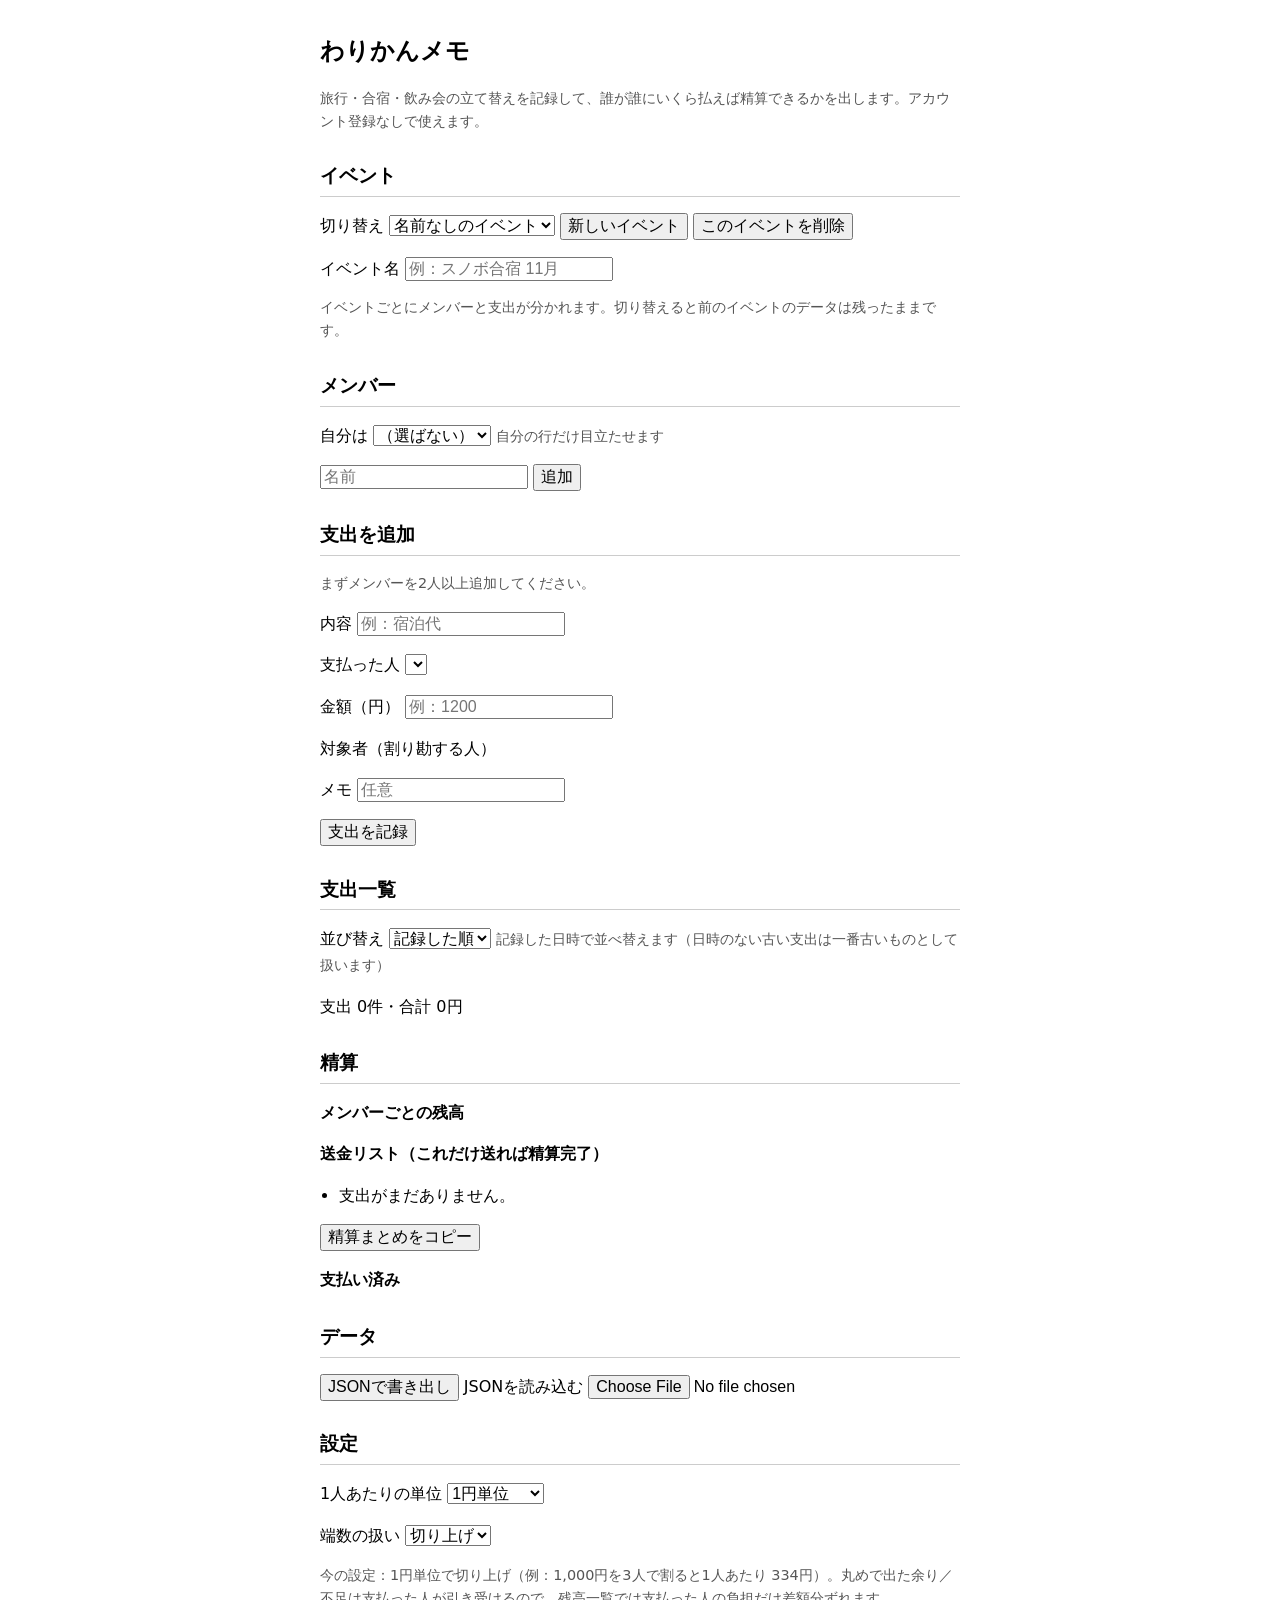
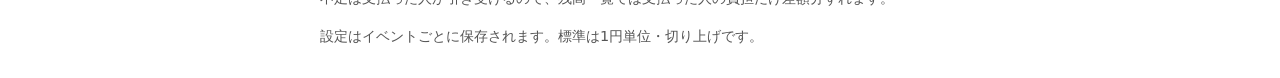
<file: warikan-memo-v0.14-single.html>
<!DOCTYPE html>
<html lang="ja">
<head>
<meta charset="utf-8">
<meta name="viewport" content="width=device-width, initial-scale=1">
<title>わりかんメモ</title>
<style>
body { font-family: system-ui, sans-serif; margin: 0 auto; max-width: 640px; padding: 16px; line-height: 1.6; }
h1 { font-size: 1.5rem; }
h2 { font-size: 1.2rem; margin-top: 1.5em; border-bottom: 1px solid #ccc; padding-bottom: 4px; }
h3 { font-size: 1rem; }
.note { color: #555; font-size: 0.9rem; }
.warning { background: #fff3cd; border: 1px solid #e6c200; padding: 8px; }
.error { color: #c00; font-size: 0.9rem; }
.chip { display: inline-block; background: #eef; border-radius: 12px; padding: 2px 8px; margin: 2px; }
button.mini { font-size: 0.8rem; margin-left: 4px; }
.check { display: inline-block; margin: 2px 8px 2px 0; }
input, select, button { font-size: 1rem; }
#paid-list li { color: #555; }
#balance-list li.me, #settlement-list li.me, #paid-list li.me { font-weight: bold; background: #fff7e6; }
ul { padding-left: 1.2em; }
</style>
</head>
<body>
<main>
<h1>わりかんメモ</h1>
<p class="note">旅行・合宿・飲み会の立て替えを記録して、誰が誰にいくら払えば精算できるかを出します。アカウント登録なしで使えます。</p>
<p id="save-warning" class="warning" style="display:none">保存できていません。閉じると消えるので、JSON書き出しで保存してください。</p>

<section>
<h2>イベント</h2>
<p><label>切り替え <select id="event-select"></select></label>
<button id="new-event" type="button">新しいイベント</button>
<button id="delete-event" type="button">このイベントを削除</button></p>
<label>イベント名 <input id="event-name" type="text" placeholder="例：スノボ合宿 11月"></label>
<p class="note">イベントごとにメンバーと支出が分かれます。切り替えると前のイベントのデータは残ったままです。</p>
</section>

<section>
<h2>メンバー</h2>
<div id="member-list"></div>
<p><label>自分は <select id="me-select"></select></label> <span class="note">自分の行だけ目立たせます</span></p>
<p>
<input id="new-member" type="text" placeholder="名前">
<button id="add-member" type="button">追加</button>
</p>
</section>

<section>
<h2>支出を追加</h2>
<p id="form-note" class="note"></p>
<form id="expense-form">
<p><label>内容 <input id="f-title" type="text" placeholder="例：宿泊代" required></label></p>
<p><label>支払った人 <select id="f-payer"></select></label></p>
<p><label>金額（円） <input id="f-amount" type="text" inputmode="numeric" autocomplete="off" placeholder="例：1200" required></label></p>
<p>対象者（割り勘する人）</p>
<div id="f-participants"></div>
<p id="per-person-preview" class="note"></p>
<p><label>メモ <input id="f-memo" type="text" placeholder="任意"></label></p>
<p><button id="expense-submit" type="submit">支出を記録</button> <button id="cancel-edit" type="button" style="display:none">編集をやめる</button> <span id="edit-note" class="note"></span> <span id="form-msg" class="error"></span></p>
</form>
</section>

<section>
<h2>支出一覧</h2>
<p><label>並び替え <select id="expense-sort">
<option value="recorded">記録した順</option>
<option value="newest">新しい順</option>
<option value="oldest">古い順</option>
</select></label> <span class="note">記録した日時で並べ替えます（日時のない古い支出は一番古いものとして扱います）</span></p>
<p id="summary"></p>
<ul id="expense-list"></ul>
</section>

<section>
<h2>精算</h2>
<h3>メンバーごとの残高</h3>
<p id="me-summary" class="note"></p>
<ul id="balance-list"></ul>
<h3>送金リスト（これだけ送れば精算完了）</h3>
<p id="settlement-progress"></p>
<ul id="settlement-list"></ul>
<p id="settlement-note" class="note"></p>
<p><button id="copy-settlement" type="button">精算まとめをコピー</button> <span id="copy-msg" class="note"></span></p>
<h3>支払い済み</h3>
<ul id="paid-list"></ul>
</section>

<section>
<h2>データ</h2>
<p>
<button id="export-btn" type="button">JSONで書き出し</button>
<label>JSONを読み込む <input id="import-file" type="file" accept=".json,application/json"></label>
</p>
</section>

<section>
<h2>設定</h2>
<p><label>1人あたりの単位 <select id="rounding-unit">
<option value="1">1円単位</option>
<option value="10">10円単位</option>
<option value="100">100円単位</option>
</select></label></p>
<p><label>端数の扱い <select id="rounding-mode">
<option value="ceil">切り上げ</option>
<option value="floor">切り捨て</option>
<option value="round">四捨五入</option>
</select></label></p>
<p id="rounding-note" class="note"></p>
<p class="note">設定はイベントごとに保存されます。標準は1円単位・切り上げです。</p>
</section>
</main>
<script>
// わりかんメモ — 旅行・合宿・飲み会などの立て替えを記録し、
// 「誰が誰にいくら払えば精算できるか」を最小の送金回数で出すWebアプリ。
// 依存なし・ビルドなし。ブラウザでは localStorage に保存し、
// Node では module.exports 経由で純粋ロジックをテストできる。
(function (global) {
  'use strict';

  // 金額の入力値を数値に正規化する（純粋関数）。
  // iPhone の日本語キーボードや LINE などからの貼り付けで入る
  // 全角数字・全角カンマ／ピリオド・半角カンマ・空白・「円」「￥」を受け付ける。
  // 数値そのものも通す。読めないものは NaN を返す。
  function normalizeAmount(value) {
    if (typeof value === 'number') return value;
    var s = String(value == null ? '' : value);
    // 全角数字・全角カンマ・全角ピリオドを半角へ
    s = s.replace(/[０-９，．]/g, function (ch) {
      return String.fromCharCode(ch.charCodeAt(0) - 0xFEE0);
    });
    // カンマ・空白・「円」「￥」を除く（全角空白も含む）
    s = s.replace(/[,、\s　円￥]/g, '');
    if (s === '') return NaN;
    return Number(s);
  }

  // 端数設定の正規化（純粋関数）。単位は 1・10・100 円から、扱いは
  // 切り上げ（ceil）・切り捨て（floor）・四捨五入（round）から選ぶ。
  // 標準は 1円単位・切り上げ（2026-11-12 ユーザー決定。四捨五入は同日追加）。
  // 不正・未指定は標準に寄せる。
  var ROUNDING_UNITS = [1, 10, 100];
  function normalizeRounding(unit, mode) {
    var u = Number(unit);
    if (ROUNDING_UNITS.indexOf(u) < 0) u = 1;
    var m = (mode === 'floor' || mode === 'ceil' || mode === 'round') ? mode : 'ceil';
    return { unit: u, mode: m };
  }

  // 端数の扱いの表示名（設定欄の説明で使う）。
  function roundingModeLabel(mode) {
    if (mode === 'floor') return '切り捨て';
    if (mode === 'round') return '四捨五入';
    return '切り上げ';
  }

  // イベントから端数設定を読む。旧データ（設定なし）は標準になる。
  function roundingFromEvent(ev) {
    if (!ev) return normalizeRounding(1, 'ceil');
    return normalizeRounding(ev.roundingUnit, ev.roundingMode);
  }

  // 1人あたり金額を端数設定で丸める（純粋関数）。
  // 例：1000円を3人、1円単位・切り上げなら 334円、切り捨てなら 333円、
  // 四捨五入なら 333円。100円単位・切り上げなら 400円、切り捨てなら
  // 300円、四捨五入なら 300円（350円ちょうどなら四捨五入で 400円）。
  // 四捨五入は単位の半分以上で切り上げ、未満で切り捨てる（0.5は切り上げ）。
  // 全員が同じ金額になるため、合計は支出額と一致しないことがある
  // （丸めの差額は、結果として支払者が引き受ける側で調整される）。
  function roundShare(amount, count, rounding) {
    var r = normalizeRounding(rounding && rounding.unit, rounding && rounding.mode);
    var raw = amount / count;
    var scaled = raw / r.unit;
    var rounded;
    if (r.mode === 'ceil') rounded = Math.ceil(scaled) * r.unit;
    else if (r.mode === 'floor') rounded = Math.floor(scaled) * r.unit;
    else rounded = Math.floor(scaled + 0.5 + 1e-9) * r.unit; // 四捨五入（半分は切り上げ、浮動小数の誤差を補正）
    return rounded;
  }

  // 支出の記録日時（createdAt）の正規化（純粋関数）。
  // 有効な数値（ミリ秒）なら整数にして返し、それ以外は null。
  // 旧データ（日時なし）は null になり、一覧では日時を表示しない。
  function normalizeCreatedAt(value) {
    if (typeof value !== 'number' || !isFinite(value) || value <= 0) return null;
    return Math.floor(value);
  }

  // 記録日時の表示文（純粋関数）。「11/13 03:05」の形。
  // 日時がない・不正なものは空文字。
  function formatExpenseDate(ts) {
    var t = normalizeCreatedAt(ts);
    if (t === null) return '';
    var d = new Date(t);
    function pad(n) { return (n < 10 ? '0' : '') + n; }
    return (d.getMonth() + 1) + '/' + d.getDate() + ' ' + pad(d.getHours()) + ':' + pad(d.getMinutes());
  }

  // 支出1件を正規化する。金額は円・整数・1円以上。対象者は空でないこと。
  // createdAt は記録した日時（ミリ秒）。渡されなければ記録時点の now、
  // 渡されて不正なら null（日時なし）。編集・改名・読み込みで引き継ぐ。
  function newExpense(data, members) {
    var amount = Math.floor(normalizeAmount(data.amount));
    if (!isFinite(amount) || amount < 1) return null;
    var payer = String(data.payer || '');
    if (members.indexOf(payer) < 0) return null;
    var participants = (data.participants || []).map(String).filter(function (m) {
      return members.indexOf(m) >= 0;
    });
    // 重複を除く（同じ人が2回選ばれても1人分）
    participants = participants.filter(function (m, i) { return participants.indexOf(m) === i; });
    if (participants.length === 0) return null;
    return {
      id: Date.now().toString(36) + Math.random().toString(36).slice(2, 7),
      title: String(data.title || '支出').trim() || '支出',
      payer: payer,
      amount: amount,
      participants: participants,
      memo: String(data.memo || '').trim(),
      createdAt: data.createdAt === undefined ? Date.now() : normalizeCreatedAt(data.createdAt)
    };
  }

  // メンバーごとの「支払った額」「負担額」「残高（+なら受け取る側）」を返す。
  // 第3引数に端数設定がある場合：1人あたりを単位・切り上げ／切り捨てで丸める。
  // 全員の表示上の負担は同じ丸め額だが、丸めで出た余り（切り上げ）／不足
  // （切り捨て）はその支出の支払者が引き受けるよう、支払者の負担を
  // 「丸め額×人数 − 支出額」だけ差し引いて調整する。これにより残高の
  // 合計は常に0になり、送金リストで全員が精算完了になる。
  // 例：1000円を3人・100円切り上げなら他の2人は400円ずつ払い、
  // 支払者の実質負担は200円になる。
  // 端数設定がない場合（旧来の呼び出し・テスト互換）：端数は1円ずつ、
  // 支払者が対象に含まれれば支払者から、含まれなければ先頭の対象者から配る。
  function computeBalances(members, expenses, rounding) {
    var paid = {}, share = {};
    members.forEach(function (m) { paid[m] = 0; share[m] = 0; });
    expenses.forEach(function (ex) {
      if (paid[ex.payer] === undefined) return;
      paid[ex.payer] += ex.amount;
      var ps = ex.participants.filter(function (m) { return members.indexOf(m) >= 0; });
      if (ps.length === 0) return;
      if (rounding) {
        var per = roundShare(ex.amount, ps.length, rounding);
        ps.forEach(function (m) { share[m] += per; });
        // 丸めの差額は支払者が引き受ける（支払者の負担から差額を引く）
        share[ex.payer] -= (per * ps.length - ex.amount);
        return;
      }
      var base = Math.floor(ex.amount / ps.length);
      var rest = ex.amount - base * ps.length;
      ps.forEach(function (m) { share[m] += base; });
      var order = ps.slice();
      var payerIdx = order.indexOf(ex.payer);
      if (payerIdx > 0) { order.splice(payerIdx, 1); order.unshift(ex.payer); }
      for (var i = 0; i < rest; i++) { share[order[i % order.length]] += 1; }
    });
    return members.map(function (m) {
      return { member: m, paid: paid[m], share: share[m], balance: paid[m] - share[m] };
    });
  }

  // 残高から最小送金リストを作る（貪欲法：最大の債権者と最大の債務者から順に相殺）。
  // 返値は [{from, to, amount}]。from が to へ amount 円払う。
  function settle(balances) {
    var creditors = balances.filter(function (b) { return b.balance > 0; })
      .map(function (b) { return { member: b.member, amount: b.balance }; })
      .sort(function (a, b) { return b.amount - a.amount; });
    var debtors = balances.filter(function (b) { return b.balance < 0; })
      .map(function (b) { return { member: b.member, amount: -b.balance }; })
      .sort(function (a, b) { return b.amount - a.amount; });
    var transfers = [];
    var i = 0, j = 0;
    while (i < creditors.length && j < debtors.length) {
      var c = creditors[i], d = debtors[j];
      var amount = Math.min(c.amount, d.amount);
      transfers.push({ from: d.member, to: c.member, amount: amount });
      c.amount -= amount; d.amount -= amount;
      if (c.amount === 0) i++;
      if (d.amount === 0) j++;
    }
    return transfers;
  }

  // 送金1件の識別キー。支出が変わって送金内容が変われば一致しなくなる
  // （金額が変わった送金を「支払い済み」のままにしないための安全側の扱い）。
  function transferKey(tr) { return JSON.stringify([tr.from, tr.to, tr.amount]); }

  // 送金リストを未払い／支払い済みに分ける。現在の送金に一致しない
  // 支払い済みキーは無視する（表示には出さない）。
  function splitTransfers(transfers, paidKeys) {
    var paidSet = {};
    (paidKeys || []).forEach(function (k) { paidSet[k] = true; });
    var unpaid = [], paid = [];
    transfers.forEach(function (tr) {
      if (paidSet[transferKey(tr)]) paid.push(tr); else unpaid.push(tr);
    });
    return { unpaid: unpaid, paid: paid };
  }

  // 支払い済みキーの追加／取り消し（純粋関数）。
  function togglePaidKey(paidKeys, key) {
    var list = (paidKeys || []).slice();
    var i = list.indexOf(key);
    if (i >= 0) list.splice(i, 1); else list.push(key);
    return list;
  }

  // 現在の送金に一致する支払い済みキーだけを残す。
  function prunePaidKeys(transfers, paidKeys) {
    var valid = {};
    transfers.forEach(function (tr) { valid[transferKey(tr)] = true; });
    return (paidKeys || []).filter(function (k) { return valid[k]; });
  }

  // 支出を記録する前に見せる「1人あたり」の試算。computeBalances と同じ端数ルール。
  // 返値は [{member, share}]（対象者の順）。入力が不正なら null。
  // 第5引数に端数設定を渡すと、残高計算と同じ丸めで試算する。
  function previewShares(amount, participants, payer, members, rounding) {
    var ex = newExpense({ title: '', payer: payer, amount: amount, participants: participants }, members);
    if (!ex) return null;
    if (rounding) {
      // プレビューは「1人あたりの丸め額」を見せる（支払者の差額調整は含めない）
      var per = roundShare(ex.amount, ex.participants.length, rounding);
      return ex.participants.map(function (m) { return { member: m, share: per }; });
    }
    var balances = computeBalances(members, [ex], rounding);
    var byMember = {};
    balances.forEach(function (b) { byMember[b.member] = b.share; });
    return ex.participants.map(function (m) { return { member: m, share: byMember[m] }; });
  }

  // プレビューの表示文。端数で1円多く負担する人がいれば名前を添える。
  function formatPreview(shares) {
    if (!shares || shares.length === 0) return '';
    var min = shares[0].share, max = shares[0].share;
    shares.forEach(function (s) {
      if (s.share < min) min = s.share;
      if (s.share > max) max = s.share;
    });
    if (min === max) return '1人あたり ' + yen(min) + '（' + shares.length + '人で割る）';
    var extra = shares.filter(function (s) { return s.share === max; }).map(function (s) { return s.member; });
    return '1人あたり ' + yen(min) + '（' + extra.join('・') + ' は ' + yen(max) + '）';
  }

  // 支出1件を編集する（純粋関数）。id が同じ支出を data で置き換え、
  // id は元のまま残す。見つからない・内容が不正なら null を返し、
  // 元の配列は変更しない（呼び出し側は返値が null でないときだけ差し替える）。
  // 記録日時（createdAt）は編集しても変わらない（記録した日時のまま）。
  function editExpense(expenses, id, data, members) {
    var idx = -1;
    for (var i = 0; i < expenses.length; i++) {
      if (expenses[i].id === id) { idx = i; break; }
    }
    if (idx < 0) return null;
    var updated = newExpense(data, members);
    if (!updated) return null;
    updated.id = expenses[idx].id;
    updated.createdAt = normalizeCreatedAt(expenses[idx].createdAt);
    var next = expenses.slice();
    next[idx] = updated;
    return next;
  }

  // メンバー名を変更する（純粋関数）。支出の支払者・対象者・「自分」・
  // 支払い済み印の送金元／送金先も一緒に置き換える。改名しても送金内容
  // （金額）は変わらないため、支払い済み印はキーを書き換えて残す
  // （支出の追加・削除とは違い、印を落とさない）。
  // 名前が空・元の名前と同じ・すでにいる名前・メンバーにいない場合は
  // null を返し、元のイベントは変更しない。
  function renameMember(ev, oldName, newName) {
    if (!ev || !Array.isArray(ev.members)) return null;
    var next = String(newName || '').trim();
    if (!next) return null;
    if (ev.members.indexOf(oldName) < 0) return null;
    if (next === oldName) return null;
    if (ev.members.indexOf(next) >= 0) return null;
    function rename(n) { return n === oldName ? next : n; }
    return {
      id: ev.id,
      eventName: ev.eventName,
      members: ev.members.map(rename),
      expenses: (ev.expenses || []).map(function (ex) {
        return {
          id: ex.id, title: ex.title, payer: rename(ex.payer), amount: ex.amount,
          participants: ex.participants.map(rename), memo: ex.memo || '',
          createdAt: normalizeCreatedAt(ex.createdAt)
        };
      }),
      paidTransfers: (ev.paidTransfers || []).map(function (key) {
        try {
          var parts = JSON.parse(key);
          if (!Array.isArray(parts) || parts.length !== 3) return key;
          return JSON.stringify([rename(parts[0]), rename(parts[1]), parts[2]]);
        } catch (err) { return key; }
      }),
      me: ev.me === oldName ? next : (ev.me || ''),
      roundingUnit: roundingFromEvent(ev).unit,
      roundingMode: roundingFromEvent(ev).mode
    };
  }

  // 「自分」の残高1件を返す。me が残高一覧になければ null。
  function meBalance(balances, me) {
    if (!me) return null;
    for (var i = 0; i < balances.length; i++) {
      if (balances[i].member === me) return balances[i];
    }
    return null;
  }

  // 送金に「自分」が関わるか（払う側・受け取る側のどちらか）。
  function involvesMe(tr, me) {
    if (!me) return false;
    return tr.from === me || tr.to === me;
  }

  // 精算まとめの共有用テキスト（LINEなどに貼り付ける用）。
  // 未払いと支払い済みを分けて出し、最後に残額または全件済みを付ける。
  // 送金リストと同じ settle／splitTransfers から作るため、画面と文言がずれない。
  function settlementText(ev) {
    var name = (ev && ev.eventName) || '名前なしのイベント';
    var members = (ev && ev.members) || [];
    var expenses = (ev && ev.expenses) || [];
    var transfers = settle(computeBalances(members, expenses, roundingFromEvent(ev)));
    var split = splitTransfers(transfers, (ev && ev.paidTransfers) || []);
    var lines = ['【わりかんメモ】' + name];
    if (transfers.length === 0) {
      lines.push(expenses.length === 0 ? '支出はまだありません。' : '全員精算済みです。');
    } else {
      split.unpaid.forEach(function (tr) {
        lines.push(tr.from + ' → ' + tr.to + '：' + yen(tr.amount));
      });
      split.paid.forEach(function (tr) {
        lines.push(tr.from + ' → ' + tr.to + '：' + yen(tr.amount) + '（支払い済み）');
      });
      if (split.paid.length === transfers.length) {
        lines.push('全て支払い済みです。');
      } else {
        var remaining = split.unpaid.reduce(function (s, tr) { return s + tr.amount; }, 0);
        lines.push('残り ' + yen(remaining) + '（' + split.unpaid.length + '件）');
      }
    }
    return lines.join('\n');
  }

  // 支出全体の合計と件数
  function totals(expenses) {
    return {
      count: expenses.length,
      amount: expenses.reduce(function (sum, ex) { return sum + ex.amount; }, 0)
    };
  }

  // 支出一覧の並び替え（純粋関数）。order は 'recorded'（記録した順・現状維持）
  // ・'newest'（新しい順）・'oldest'（古い順）。記録日時（createdAt）で並べ、
  // 日時のない旧データは最も古いものとして扱う（新しい順では一番下、
  // 古い順では一番上）。同日時は記録順のまま。元の配列は変更せず、
  // 新しい配列を返す。並び替えは表示だけのもので、残高・送金・保存には影響しない。
  function sortExpenses(expenses, order) {
    var list = (expenses || []).map(function (ex, i) { return { ex: ex, i: i }; });
    if (order === 'newest' || order === 'oldest') {
      list.sort(function (a, b) {
        var ta = normalizeCreatedAt(a.ex.createdAt);
        var tb = normalizeCreatedAt(b.ex.createdAt);
        var ka = ta === null ? -Infinity : ta;
        var kb = tb === null ? -Infinity : tb;
        if (ka !== kb) return order === 'newest' ? kb - ka : ka - kb;
        return a.i - b.i;
      });
    }
    return list.map(function (item) { return item.ex; });
  }

  // インポート用バリデーション：形が合うものだけ通す
  function validateImport(data) {
    if (!data || typeof data !== 'object') return null;
    if (typeof data.eventName !== 'string' || !Array.isArray(data.members) || !Array.isArray(data.expenses)) return null;
    var members = data.members.map(String).filter(function (m) { return m.trim() !== ''; });
    if (members.length === 0) return null;
    var expenses = [];
    for (var i = 0; i < data.expenses.length; i++) {
      var ex = newExpense(data.expenses[i], members);
      if (ex) {
        // 旧JSONには記録日時がない。読み込み時刻で上書きしないよう、
        // 日時が有効な値で入っていないものは null（日時なし）にする。
        if (!normalizeCreatedAt(data.expenses[i].createdAt)) ex.createdAt = null;
        expenses.push(ex);
      }
    }
    // 支払い済みキー（v0.3〜）。文字列だけ通し、重複を除く。旧データには無いので空になる。
    var paidTransfers = [];
    if (Array.isArray(data.paidTransfers)) {
      data.paidTransfers.forEach(function (k) {
        if (typeof k === 'string' && paidTransfers.indexOf(k) < 0) paidTransfers.push(k);
      });
    }
    // 「自分」（v0.5〜）。メンバーにいない名前は空にする。旧データには無いので空になる。
    var me = (typeof data.me === 'string' && members.indexOf(data.me) >= 0) ? data.me : '';
    // 端数設定（v0.11〜）。単位・扱いを正規化し、旧データは標準（1円・切り上げ）になる。
    var rounding = normalizeRounding(data.roundingUnit, data.roundingMode);
    return { eventName: data.eventName, members: members, expenses: expenses, paidTransfers: paidTransfers, me: me, roundingUnit: rounding.unit, roundingMode: rounding.mode };
  }

  function newId() { return Date.now().toString(36) + Math.random().toString(36).slice(2, 7); }

  function newEvent(name) {
    return { id: newId(), eventName: String(name || ''), members: [], expenses: [], paidTransfers: [], me: '', roundingUnit: 1, roundingMode: 'ceil' };
  }

  // 複数イベントの保存形式 {events:[...], activeEventId} を検証・正規化する。
  function validateStore(data) {
    if (!data || typeof data !== 'object' || !Array.isArray(data.events)) return null;
    var events = [];
    data.events.forEach(function (raw) {
      var v = validateImport(raw);
      if (!v) return;
      var ev = newEvent(v.eventName);
      ev.members = v.members; ev.expenses = v.expenses; ev.paidTransfers = v.paidTransfers; ev.me = v.me;
      ev.roundingUnit = v.roundingUnit; ev.roundingMode = v.roundingMode;
      if (typeof raw.id === 'string' && raw.id) ev.id = raw.id;
      events.push(ev);
    });
    if (events.length === 0) return null;
    var seen = {};
    events.forEach(function (e) { if (seen[e.id]) e.id = newId(); seen[e.id] = true; });
    var ids = events.map(function (e) { return e.id; });
    var active = ids.indexOf(data.activeEventId) >= 0 ? data.activeEventId : events[0].id;
    return { events: events, activeEventId: active };
  }

  // 旧単一イベント形式（v0.1）も含め、保存データを複数イベント形式へ移行する。
  function migrateStore(data) {
    if (!data || typeof data !== 'object') return null;
    if (Array.isArray(data.events)) return validateStore(data);
    var v = validateImport(data);
    if (!v) return null;
    var ev = newEvent(v.eventName);
    ev.members = v.members; ev.expenses = v.expenses; ev.paidTransfers = v.paidTransfers; ev.me = v.me;
    ev.roundingUnit = v.roundingUnit; ev.roundingMode = v.roundingMode;
    return { events: [ev], activeEventId: ev.id };
  }

  // イベント削除後の保存形式を返す。最後の1件を消した場合は空のイベントを1件作る。
  function removeEvent(events, activeEventId, removeId) {
    var rest = events.filter(function (e) { return e.id !== removeId; });
    if (rest.length === 0) { var blank = newEvent(''); return { events: [blank], activeEventId: blank.id }; }
    var active = activeEventId === removeId ? rest[0].id : activeEventId;
    if (rest.map(function (e) { return e.id; }).indexOf(active) < 0) active = rest[0].id;
    return { events: rest, activeEventId: active };
  }

  var api = { newExpense: newExpense, normalizeAmount: normalizeAmount, editExpense: editExpense, renameMember: renameMember, computeBalances: computeBalances, settle: settle, totals: totals, validateImport: validateImport, newEvent: newEvent, validateStore: validateStore, migrateStore: migrateStore, removeEvent: removeEvent, transferKey: transferKey, splitTransfers: splitTransfers, togglePaidKey: togglePaidKey, prunePaidKeys: prunePaidKeys, previewShares: previewShares, formatPreview: formatPreview, meBalance: meBalance, involvesMe: involvesMe, settlementText: settlementText, normalizeRounding: normalizeRounding, roundingFromEvent: roundingFromEvent, roundShare: roundShare, roundingModeLabel: roundingModeLabel, normalizeCreatedAt: normalizeCreatedAt, formatExpenseDate: formatExpenseDate, sortExpenses: sortExpenses };

  if (typeof module !== 'undefined' && module.exports) {
    module.exports = api;
  } else {
    global.Warikan = api;
  }

  // ---- 以下はブラウザUI（Node では document がないため実行されない）----
  if (typeof document === 'undefined') return;

  var STORAGE_KEY = 'warikan-memo-v1';
  var state = load();
  var saveFailed = false;
  // 編集中の支出の id（null なら新規記録モード）。フォームの値は
  // render() で対象の支出から毎回戻すため、描画で消えても編集状態は残る。
  var editingId = null;
  // 支出一覧の並び替え（表示だけの指定で、保存しない）。
  // 'recorded'（記録した順・初期値）・'newest'（新しい順）・'oldest'（古い順）。
  var sortOrder = 'recorded';

  function load() {
    try {
      var raw = localStorage.getItem(STORAGE_KEY);
      if (raw) {
        var data = migrateStore(JSON.parse(raw));
        if (data) return data;
      }
    } catch (err) {}
    var blank = newEvent('');
    return { events: [blank], activeEventId: blank.id };
  }

  function currentEvent() {
    for (var i = 0; i < state.events.length; i++) {
      if (state.events[i].id === state.activeEventId) return state.events[i];
    }
    return state.events[0];
  }

  // 保存できない環境でも画面更新を止めない（まちがいノート v0.3.1 の教訓）。
  function save() {
    try {
      localStorage.setItem(STORAGE_KEY, JSON.stringify({ events: state.events, activeEventId: state.activeEventId }));
      saveFailed = false;
      return true;
    } catch (err) {
      saveFailed = true;
      return false;
    }
  }

  function yen(n) { return n.toLocaleString('ja-JP') + '円'; }

  // 残高1件の状態文（残高一覧と「自分」のまとめで共通）。
  function balanceStatus(b) {
    if (b.balance === 0) return '精算済み';
    return b.balance > 0 ? yen(b.balance) + ' 受け取る' : yen(-b.balance) + ' 支払う';
  }

  // 支出フォームの入力から「1人あたり」を試算して表示する。
  // 金額・支払者・対象チェックが変わるたびに更新される。
  function updatePreview() {
    var el = document.getElementById('per-person-preview');
    var checked = Array.prototype.slice.call(
      document.querySelectorAll('#f-participants input:checked')).map(function (cb) { return cb.value; });
    var shares = previewShares(
      document.getElementById('f-amount').value, checked,
      document.getElementById('f-payer').value, currentEvent().members,
      roundingFromEvent(currentEvent()));
    el.textContent = shares ? formatPreview(shares) : '';
  }

  // 支出フォームの入力を1件分にまとめて読む（新規記録と編集で共通）。
  function readExpenseForm() {
    var checked = Array.prototype.slice.call(
      document.querySelectorAll('#f-participants input:checked')).map(function (cb) { return cb.value; });
    return {
      title: document.getElementById('f-title').value,
      payer: document.getElementById('f-payer').value,
      amount: document.getElementById('f-amount').value,
      participants: checked,
      memo: document.getElementById('f-memo').value
    };
  }

  // 支出1件の内容をフォームに戻す（編集開始時・描画で作り直された後）。
  function fillFormFromExpense(ex) {
    document.getElementById('f-title').value = ex.title;
    document.getElementById('f-payer').value = ex.payer;
    document.getElementById('f-amount').value = String(ex.amount);
    document.getElementById('f-memo').value = ex.memo || '';
    Array.prototype.slice.call(
      document.querySelectorAll('#f-participants input')).forEach(function (cb) {
        cb.checked = ex.participants.indexOf(cb.value) >= 0;
      });
  }

  // 編集状態をやめ、フォームを空にする（編集中の支出は変わらない）。
  function clearEdit() {
    editingId = null;
    document.getElementById('f-title').value = '';
    document.getElementById('f-amount').value = '';
    document.getElementById('f-memo').value = '';
    document.getElementById('form-msg').textContent = '';
  }

  function render() {
    var sel = document.getElementById('event-select');
    sel.innerHTML = '';
    state.events.forEach(function (e) {
      var opt = document.createElement('option');
      opt.value = e.id; opt.textContent = e.eventName || '名前なしのイベント';
      sel.appendChild(opt);
    });
    sel.value = currentEvent().id;
    document.getElementById('event-name').value = currentEvent().eventName;
    document.getElementById('save-warning').style.display = saveFailed ? 'block' : 'none';
    // データが変わるとコピーした文面が古くなるため、表示のたびに結果表示を消す
    document.getElementById('copy-msg').textContent = '';

    // メンバー一覧
    var mList = document.getElementById('member-list');
    mList.innerHTML = '';
    currentEvent().members.forEach(function (m) {
      var chip = document.createElement('span');
      chip.className = 'chip';
      chip.textContent = m + ' ';
      var btn = document.createElement('button');
      btn.type = 'button'; btn.className = 'mini'; btn.textContent = '×';
      btn.title = m + ' を削除';
      btn.onclick = function () {
        if (currentEvent().expenses.some(function (ex) { return ex.payer === m || ex.participants.indexOf(m) >= 0; })) {
          alert('支出に使われているメンバーは削除できません。先にその支出を削除してください。');
          return;
        }
        currentEvent().members = currentEvent().members.filter(function (x) { return x !== m; });
        // 削除された人が「自分」だったら「自分」指定も外す
        if (currentEvent().me === m) currentEvent().me = '';
        save(); render();
      };
      chip.appendChild(btn);
      // 名前変更：支出に使われているメンバーは削除できないため、誤字などは
      // ここで直せる。支出・「自分」・支払い済み印も一緒に置き換わる。
      var renameBtn = document.createElement('button');
      renameBtn.type = 'button'; renameBtn.className = 'mini'; renameBtn.textContent = '変更';
      renameBtn.title = m + ' の名前を変更';
      renameBtn.onclick = function () {
        var next = prompt('新しい名前を入力してください', m);
        if (next === null) return;
        var ev = currentEvent();
        var renamed = renameMember(ev, m, next);
        if (!renamed) {
          alert('名前を変更できませんでした（空・同じ名前・すでにいる名前のいずれかです）。');
          return;
        }
        ev.members = renamed.members;
        ev.expenses = renamed.expenses;
        ev.paidTransfers = renamed.paidTransfers;
        ev.me = renamed.me;
        save(); render();
      };
      chip.appendChild(document.createTextNode(' '));
      chip.appendChild(renameBtn);
      mList.appendChild(chip);
    });

    // 「自分」セレクト（イベントごとに保存）。「自分」の行だけ目立たせる。
    var meSel = document.getElementById('me-select');
    meSel.innerHTML = '';
    var noneOpt = document.createElement('option');
    noneOpt.value = ''; noneOpt.textContent = '（選ばない）';
    meSel.appendChild(noneOpt);
    currentEvent().members.forEach(function (m) {
      var opt = document.createElement('option');
      opt.value = m; opt.textContent = m;
      meSel.appendChild(opt);
    });
    meSel.value = currentEvent().me || '';

    // 支出フォームの支払者セレクトと対象チェックボックス
    var payerSel = document.getElementById('f-payer');
    payerSel.innerHTML = '';
    currentEvent().members.forEach(function (m) {
      var opt = document.createElement('option');
      opt.value = m; opt.textContent = m;
      payerSel.appendChild(opt);
    });
    var partBox = document.getElementById('f-participants');
    partBox.innerHTML = '';
    currentEvent().members.forEach(function (m) {
      var label = document.createElement('label');
      label.className = 'check';
      var cb = document.createElement('input');
      cb.type = 'checkbox'; cb.value = m; cb.checked = true;
      label.appendChild(cb);
      label.appendChild(document.createTextNode(' ' + m));
      partBox.appendChild(label);
    });
    var formNote = document.getElementById('form-note');
    formNote.textContent = currentEvent().members.length === 0
      ? 'まずメンバーを2人以上追加してください。'
      : '';
    // 編集中の支出が今のイベントになければ編集状態を外す
    // （イベント切り替え・イベント削除・支出削除のいずれでもここで整理される）。
    // 残っていれば、描画で作り直された支払者・対象チェックへ値を戻す。
    var editing = null;
    if (editingId) {
      currentEvent().expenses.forEach(function (ex) { if (ex.id === editingId) editing = ex; });
      if (!editing) editingId = null;
    }
    if (editing) fillFormFromExpense(editing);
    document.getElementById('expense-submit').textContent = editing ? '更新する' : '支出を記録';
    document.getElementById('cancel-edit').style.display = editing ? '' : 'none';
    document.getElementById('edit-note').textContent = editing ? '「' + editing.title + '」を編集中です。' : '';

    // 支出一覧（並び替えは表示だけ。編集・削除は支出の id で行うため順番に影響されない）
    var list = document.getElementById('expense-list');
    list.innerHTML = '';
    sortExpenses(currentEvent().expenses, sortOrder).forEach(function (ex) {
      var li = document.createElement('li');
      var dateStr = formatExpenseDate(ex.createdAt);
      li.textContent = ex.title + ' — ' + yen(ex.amount) + '（' + ex.payer + 'が支払い／対象：' + ex.participants.join('・') + '）' + (dateStr ? ' ' + dateStr : '') + (ex.memo ? ' ' + ex.memo : '');
      var btn = document.createElement('button');
      btn.type = 'button'; btn.className = 'mini'; btn.textContent = '削除';
      btn.onclick = function () {
        var ev = currentEvent();
        ev.expenses = ev.expenses.filter(function (x) { return x.id !== ex.id; });
        // 支出が変わると送金内容も変わるため、一致しなくなった支払い済み印を落とす
        ev.paidTransfers = prunePaidKeys(settle(computeBalances(ev.members, ev.expenses, roundingFromEvent(ev))), ev.paidTransfers);
        save(); render();
      };
      li.appendChild(document.createTextNode(' '));
      li.appendChild(btn);
      // 編集：金額の打ち間違いなどを、消して入れ直さずに直せる。
      // 削除ボタンより後に置く（既存の並びを変えない）。
      var editBtn = document.createElement('button');
      editBtn.type = 'button'; editBtn.className = 'mini'; editBtn.textContent = '編集';
      editBtn.onclick = function () {
        editingId = ex.id;
        render();
      };
      li.appendChild(document.createTextNode(' '));
      li.appendChild(editBtn);
      list.appendChild(li);
    });

    // 精算サマリー
    var t = totals(currentEvent().expenses);
    document.getElementById('summary').textContent =
      '支出 ' + t.count + '件・合計 ' + yen(t.amount);
    var balances = computeBalances(currentEvent().members, currentEvent().expenses, roundingFromEvent(currentEvent()));
    var me = currentEvent().me || '';
    var bList = document.getElementById('balance-list');
    bList.innerHTML = '';
    balances.forEach(function (b) {
      var li = document.createElement('li');
      if (b.member === me) li.className = 'me';
      li.textContent = (b.member === me ? '（自分）' : '') + b.member + '：支払い ' + yen(b.paid) + '／負担 ' + yen(b.share) + ' → ' + balanceStatus(b);
      bList.appendChild(li);
    });
    // 「自分」のまとめ：残高一覧を開かなくても自分の支払い／受け取りが分かる
    var meSummary = document.getElementById('me-summary');
    var meB = meBalance(balances, me);
    meSummary.textContent = meB ? '自分（' + meB.member + '）：' + balanceStatus(meB) : '';
    var transfers = settle(balances);
    var split = splitTransfers(transfers, currentEvent().paidTransfers);
    // 進捗と注記：残高一覧は支払い済み印で変わらないことを明記する
    // （送金が済んでも立て替えの記録自体は残るため）。
    var progress = document.getElementById('settlement-progress');
    var settleNote = document.getElementById('settlement-note');
    if (transfers.length === 0) {
      progress.textContent = '';
      settleNote.textContent = '';
    } else if (split.paid.length === transfers.length) {
      progress.textContent = '全て支払い済みです。';
      settleNote.textContent = '支払い済みにしても、上の残高一覧は元の立て替えから計算したまま変わりません（送金が済んだ印です）。';
    } else {
      var remaining = split.unpaid.reduce(function (s, tr) { return s + tr.amount; }, 0);
      progress.textContent = '支払い済み ' + split.paid.length + '／' + transfers.length + '件・残り ' + yen(remaining);
      settleNote.textContent = '支払い済みにしても、上の残高一覧は元の立て替えから計算したまま変わりません（送金が済んだ印です）。';
    }
    var sList = document.getElementById('settlement-list');
    sList.innerHTML = '';
    if (transfers.length === 0) {
      var li = document.createElement('li');
      li.textContent = currentEvent().expenses.length === 0 ? '支出がまだありません。' : '全員精算済みです。';
      sList.appendChild(li);
    } else {
      split.unpaid.forEach(function (tr) {
        var li = document.createElement('li');
        if (involvesMe(tr, me)) li.className = 'me';
        li.textContent = tr.from + ' → ' + tr.to + ' に ' + yen(tr.amount) + ' ';
        var btn = document.createElement('button');
        btn.type = 'button'; btn.className = 'mini'; btn.textContent = '支払い済みにする';
        btn.onclick = function () {
          var ev = currentEvent();
          ev.paidTransfers = prunePaidKeys(transfers, ev.paidTransfers);
          var key = transferKey(tr);
          if (ev.paidTransfers.indexOf(key) < 0) ev.paidTransfers.push(key);
          save(); render();
        };
        li.appendChild(btn);
        sList.appendChild(li);
      });
    }
    var pList = document.getElementById('paid-list');
    pList.innerHTML = '';
    split.paid.forEach(function (tr) {
      var li = document.createElement('li');
      if (involvesMe(tr, me)) li.className = 'me';
      li.textContent = tr.from + ' → ' + tr.to + ' に ' + yen(tr.amount) + '（支払い済み） ';
      var btn = document.createElement('button');
      btn.type = 'button'; btn.className = 'mini'; btn.textContent = '取り消す';
      btn.onclick = function () {
        var ev = currentEvent();
        ev.paidTransfers = togglePaidKey(ev.paidTransfers, transferKey(tr));
        save(); render();
      };
      li.appendChild(btn);
      pList.appendChild(li);
    });
    // 下部の設定欄：端数設定（イベントごとに保存）。標準は1円単位・切り上げ。
    var rounding = roundingFromEvent(currentEvent());
    var unitSel = document.getElementById('rounding-unit');
    if (unitSel) unitSel.value = String(rounding.unit);
    var modeSel = document.getElementById('rounding-mode');
    if (modeSel) modeSel.value = rounding.mode;
    var roundingNote = document.getElementById('rounding-note');
    if (roundingNote) {
      var example = roundShare(1000, 3, rounding);
      roundingNote.textContent = '今の設定：' + rounding.unit + '円単位で' +
        roundingModeLabel(rounding.mode) +
        '（例：1,000円を3人で割ると1人あたり ' + yen(example) + '）。' +
        '丸めで出た余り／不足は支払った人が引き受けるので、残高一覧では支払った人の負担だけ差額分ずれます。';
    }
    updatePreview();
  }

  document.getElementById('event-name').addEventListener('change', function (ev) {
    currentEvent().eventName = ev.target.value.trim();
    save(); render();
  });

  document.getElementById('event-select').addEventListener('change', function (ev) {
    state.activeEventId = ev.target.value;
    // 切り替え時に前のイベントの入力が残って誤登録されるのを防ぐ
    editingId = null;
    document.getElementById('f-title').value = '';
    document.getElementById('f-amount').value = '';
    document.getElementById('f-memo').value = '';
    document.getElementById('form-msg').textContent = '';
    save(); render();
  });

  document.getElementById('new-event').addEventListener('click', function () {
    var ev = newEvent('');
    state.events.push(ev);
    state.activeEventId = ev.id;
    save(); render();
    document.getElementById('event-name').focus();
  });

  document.getElementById('delete-event').addEventListener('click', function () {
    var ev = currentEvent();
    if (!confirm('「' + (ev.eventName || '名前なしのイベント') + '」を削除しますか？支出も一緒に消えます。')) return;
    var next = removeEvent(state.events, state.activeEventId, ev.id);
    state.events = next.events; state.activeEventId = next.activeEventId;
    save(); render();
  });

  document.getElementById('me-select').addEventListener('change', function (ev) {
    var v = ev.target.value;
    currentEvent().me = currentEvent().members.indexOf(v) >= 0 ? v : '';
    save(); render();
  });

  // 支出一覧の並び替え：表示だけの指定（保存しない）。選んだら並べ直す。
  document.getElementById('expense-sort').addEventListener('change', function (ev) {
    var v = ev.target.value;
    sortOrder = (v === 'newest' || v === 'oldest') ? v : 'recorded';
    render();
  });

  // 下部の設定欄：端数の単位と扱いを変えたら、送金内容が変わるため
  // 一致しなくなった支払い済み印を落としてから再計算する。
  function onRoundingChange() {
    var ev = currentEvent();
    var unitEl = document.getElementById('rounding-unit');
    var modeEl = document.getElementById('rounding-mode');
    var rounding = normalizeRounding(unitEl ? unitEl.value : ev.roundingUnit, modeEl ? modeEl.value : ev.roundingMode);
    ev.roundingUnit = rounding.unit;
    ev.roundingMode = rounding.mode;
    ev.paidTransfers = prunePaidKeys(
      settle(computeBalances(ev.members, ev.expenses, rounding)), ev.paidTransfers);
    save(); render();
  }
  var roundingUnitEl = document.getElementById('rounding-unit');
  if (roundingUnitEl) roundingUnitEl.addEventListener('change', onRoundingChange);
  var roundingModeEl = document.getElementById('rounding-mode');
  if (roundingModeEl) roundingModeEl.addEventListener('change', onRoundingChange);

  document.getElementById('add-member').addEventListener('click', function () {
    var input = document.getElementById('new-member');
    var name = input.value.trim();
    if (!name) return;
    if (currentEvent().members.indexOf(name) >= 0) { alert('同じ名前のメンバーがいます。'); return; }
    currentEvent().members.push(name);
    input.value = '';
    save(); render();
  });

  document.getElementById('f-amount').addEventListener('input', updatePreview);
  document.getElementById('f-payer').addEventListener('change', updatePreview);
  document.getElementById('f-participants').addEventListener('change', updatePreview);

  document.getElementById('expense-form').addEventListener('submit', function (ev) {
    ev.preventDefault();
    var msg = document.getElementById('form-msg');
    msg.textContent = '';
    var data = readExpenseForm();
    var evNow = currentEvent();
    if (editingId) {
      var updated = editExpense(evNow.expenses, editingId, data, evNow.members);
      if (!updated) {
        msg.textContent = '入力を確認してください（金額は1円以上、支払者はメンバー、対象は1人以上）。';
        return;
      }
      evNow.expenses = updated;
    } else {
      var ex = newExpense(data, evNow.members);
      if (!ex) {
        msg.textContent = '入力を確認してください（金額は1円以上、支払者はメンバー、対象は1人以上）。';
        return;
      }
      evNow.expenses.push(ex);
    }
    // 支出の追加・編集で送金内容が変わる場合に備え、一致しなくなった支払い済み印を落とす
    evNow.paidTransfers = prunePaidKeys(
      settle(computeBalances(evNow.members, evNow.expenses, roundingFromEvent(evNow))),
      evNow.paidTransfers);
    save();
    clearEdit();
    render();
  });

  // 編集をやめる：編集中の支出は変わらず、フォームだけ空になる。
  document.getElementById('cancel-edit').addEventListener('click', function () {
    clearEdit();
    render();
  });

  // 精算まとめをクリップボードにコピーして、LINEなどに貼れるようにする。
  // Clipboard API が使えない環境（ファイルで開いた場合など）は
  // textarea＋execCommand の代替手段に回す。どちらも駄目なら理由を表示する。
  document.getElementById('copy-settlement').addEventListener('click', function () {
    var text = settlementText(currentEvent());
    var msg = document.getElementById('copy-msg');
    function done(ok) {
      msg.textContent = ok ? 'コピーしました。LINEなどに貼り付けて送れます。'
        : 'コピーできませんでした。送金リストを長押しで選択してコピーしてください。';
    }
    if (typeof navigator !== 'undefined' && navigator.clipboard && navigator.clipboard.writeText) {
      navigator.clipboard.writeText(text).then(function () { done(true); }, function () { fallbackCopy(text, done); });
    } else {
      fallbackCopy(text, done);
    }
  });

  function fallbackCopy(text, done) {
    try {
      var ta = document.createElement('textarea');
      ta.value = text;
      ta.setAttribute('readonly', '');
      ta.style.position = 'fixed';
      ta.style.opacity = '0';
      document.body.appendChild(ta);
      ta.select();
      var ok = document.execCommand('copy');
      document.body.removeChild(ta);
      done(!!ok);
    } catch (err) { done(false); }
  }

  document.getElementById('export-btn').addEventListener('click', function () {
    var blob = new Blob([JSON.stringify(currentEvent(), null, 2)], { type: 'application/json' });
    var a = document.createElement('a');
    a.href = URL.createObjectURL(blob);
    a.download = 'warikan-memo.json';
    a.click();
    URL.revokeObjectURL(a.href);
  });

  document.getElementById('import-file').addEventListener('change', function (ev) {
    var file = ev.target.files[0];
    if (!file) return;
    var reader = new FileReader();
    reader.onload = function () {
      try {
        var data = validateImport(JSON.parse(reader.result));
        if (!data) { alert('読み込めないファイルです。わりかんメモのJSONを選んでください。'); return; }
        var ev = newEvent(data.eventName);
        ev.members = data.members; ev.expenses = data.expenses; ev.paidTransfers = data.paidTransfers; ev.me = data.me;
        ev.roundingUnit = data.roundingUnit; ev.roundingMode = data.roundingMode;
        state.events.push(ev);
        state.activeEventId = ev.id;
        save(); render();
        alert('「' + (ev.eventName || '名前なしのイベント') + '」を新しいイベントとして追加しました。');
      } catch (err) { alert('読み込みに失敗しました。'); }
    };
    reader.readAsText(file);
    ev.target.value = '';
  });

  render();
})(typeof window !== 'undefined' ? window : globalThis);

</script>
</body>
</html>
</file>
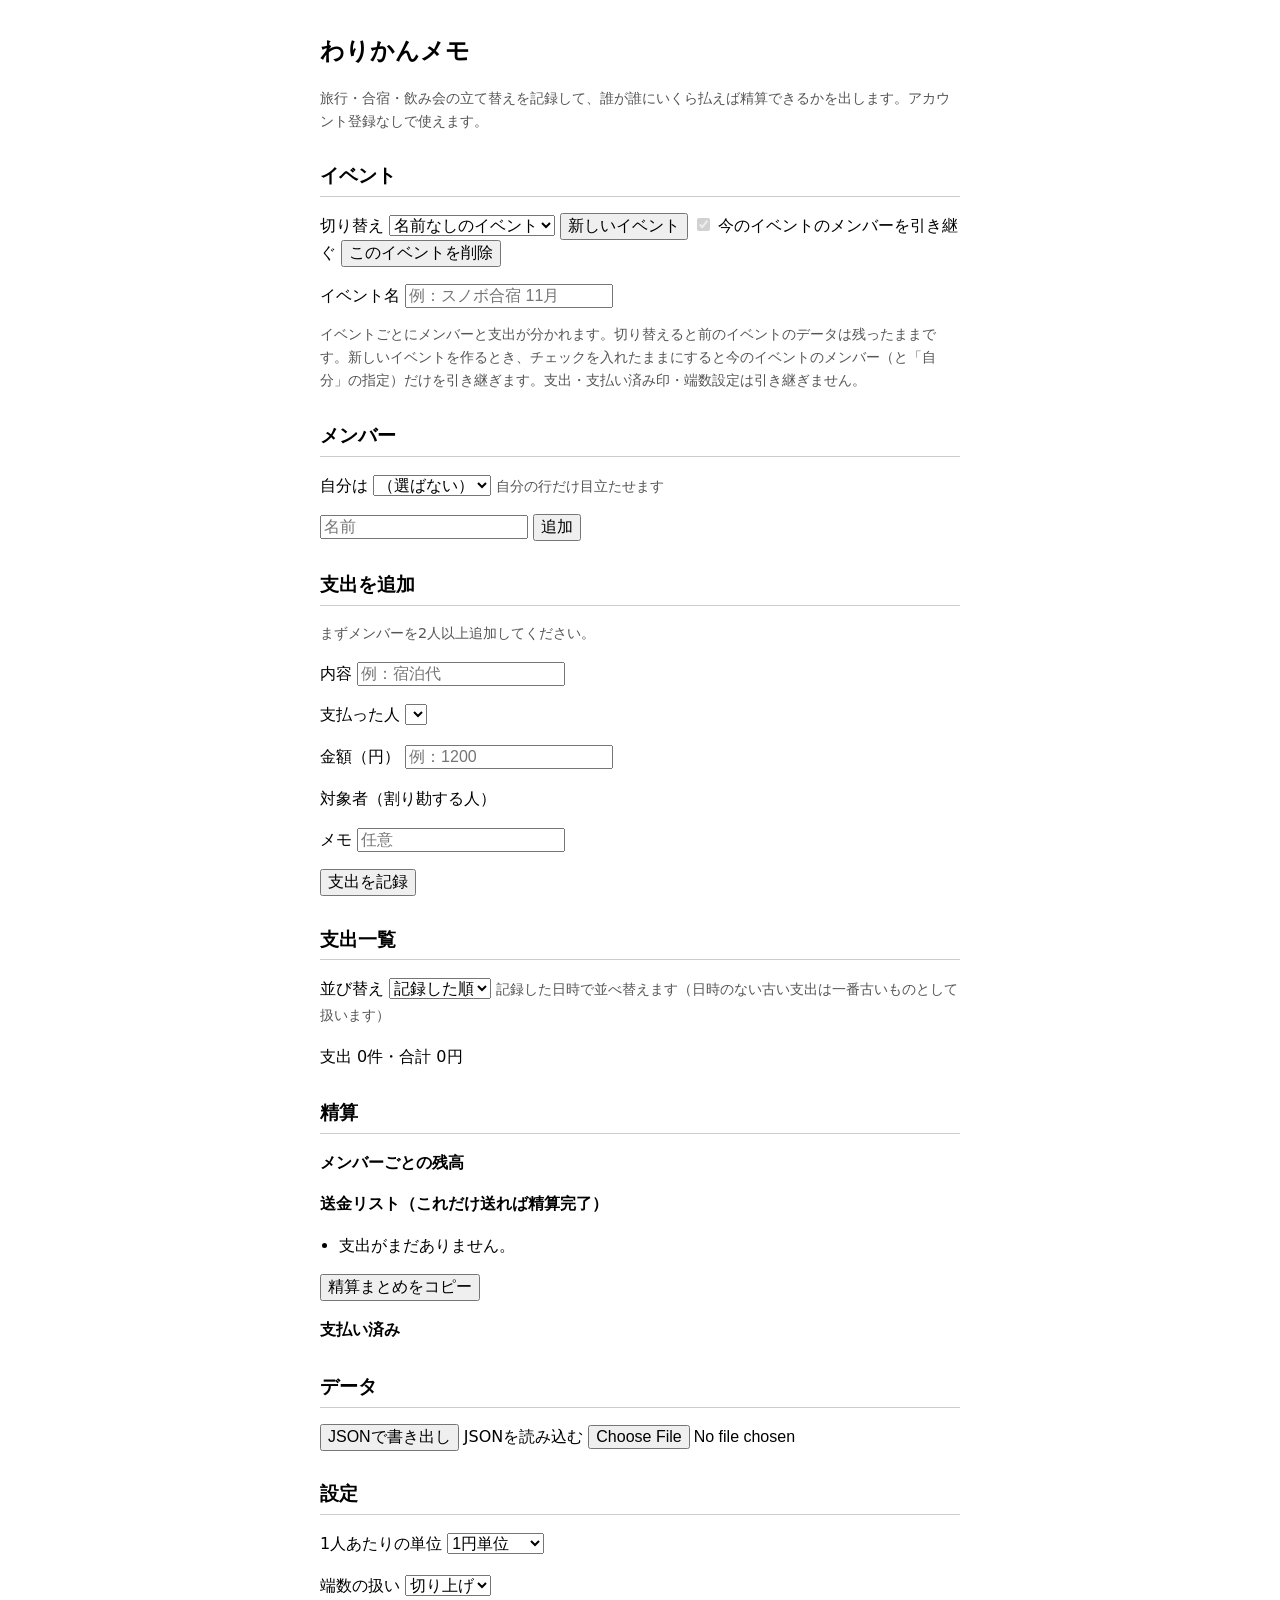
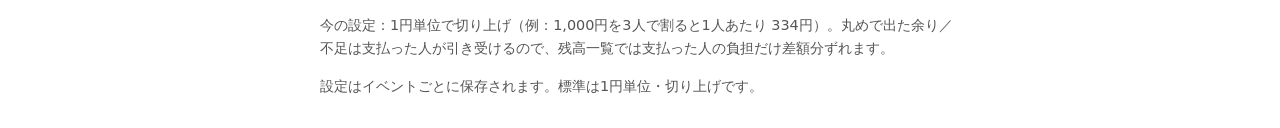
<file: warikan-memo-v0.15-single.html>
<!DOCTYPE html>
<html lang="ja">
<head>
<meta charset="utf-8">
<meta name="viewport" content="width=device-width, initial-scale=1">
<title>わりかんメモ</title>
<style>
body { font-family: system-ui, sans-serif; margin: 0 auto; max-width: 640px; padding: 16px; line-height: 1.6; }
h1 { font-size: 1.5rem; }
h2 { font-size: 1.2rem; margin-top: 1.5em; border-bottom: 1px solid #ccc; padding-bottom: 4px; }
h3 { font-size: 1rem; }
.note { color: #555; font-size: 0.9rem; }
.warning { background: #fff3cd; border: 1px solid #e6c200; padding: 8px; }
.error { color: #c00; font-size: 0.9rem; }
.chip { display: inline-block; background: #eef; border-radius: 12px; padding: 2px 8px; margin: 2px; }
button.mini { font-size: 0.8rem; margin-left: 4px; }
.check { display: inline-block; margin: 2px 8px 2px 0; }
input, select, button { font-size: 1rem; }
#paid-list li { color: #555; }
#balance-list li.me, #settlement-list li.me, #paid-list li.me { font-weight: bold; background: #fff7e6; }
ul { padding-left: 1.2em; }
</style>
</head>
<body>
<main>
<h1>わりかんメモ</h1>
<p class="note">旅行・合宿・飲み会の立て替えを記録して、誰が誰にいくら払えば精算できるかを出します。アカウント登録なしで使えます。</p>
<p id="save-warning" class="warning" style="display:none">保存できていません。閉じると消えるので、JSON書き出しで保存してください。</p>

<section>
<h2>イベント</h2>
<p><label>切り替え <select id="event-select"></select></label>
<button id="new-event" type="button">新しいイベント</button>
<label><input id="copy-members" type="checkbox" checked> 今のイベントのメンバーを引き継ぐ</label>
<button id="delete-event" type="button">このイベントを削除</button></p>
<label>イベント名 <input id="event-name" type="text" placeholder="例：スノボ合宿 11月"></label>
<p class="note">イベントごとにメンバーと支出が分かれます。切り替えると前のイベントのデータは残ったままです。新しいイベントを作るとき、チェックを入れたままにすると今のイベントのメンバー（と「自分」の指定）だけを引き継ぎます。支出・支払い済み印・端数設定は引き継ぎません。</p>
</section>

<section>
<h2>メンバー</h2>
<div id="member-list"></div>
<p><label>自分は <select id="me-select"></select></label> <span class="note">自分の行だけ目立たせます</span></p>
<p>
<input id="new-member" type="text" placeholder="名前">
<button id="add-member" type="button">追加</button>
</p>
</section>

<section>
<h2>支出を追加</h2>
<p id="form-note" class="note"></p>
<form id="expense-form">
<p><label>内容 <input id="f-title" type="text" placeholder="例：宿泊代" required></label></p>
<p><label>支払った人 <select id="f-payer"></select></label></p>
<p><label>金額（円） <input id="f-amount" type="text" inputmode="numeric" autocomplete="off" placeholder="例：1200" required></label></p>
<p>対象者（割り勘する人）</p>
<div id="f-participants"></div>
<p id="per-person-preview" class="note"></p>
<p><label>メモ <input id="f-memo" type="text" placeholder="任意"></label></p>
<p><button id="expense-submit" type="submit">支出を記録</button> <button id="cancel-edit" type="button" style="display:none">編集をやめる</button> <span id="edit-note" class="note"></span> <span id="form-msg" class="error"></span></p>
</form>
</section>

<section>
<h2>支出一覧</h2>
<p><label>並び替え <select id="expense-sort">
<option value="recorded">記録した順</option>
<option value="newest">新しい順</option>
<option value="oldest">古い順</option>
</select></label> <span class="note">記録した日時で並べ替えます（日時のない古い支出は一番古いものとして扱います）</span></p>
<p id="summary"></p>
<ul id="expense-list"></ul>
</section>

<section>
<h2>精算</h2>
<h3>メンバーごとの残高</h3>
<p id="me-summary" class="note"></p>
<ul id="balance-list"></ul>
<h3>送金リスト（これだけ送れば精算完了）</h3>
<p id="settlement-progress"></p>
<ul id="settlement-list"></ul>
<p id="settlement-note" class="note"></p>
<p><button id="copy-settlement" type="button">精算まとめをコピー</button> <span id="copy-msg" class="note"></span></p>
<h3>支払い済み</h3>
<ul id="paid-list"></ul>
</section>

<section>
<h2>データ</h2>
<p>
<button id="export-btn" type="button">JSONで書き出し</button>
<label>JSONを読み込む <input id="import-file" type="file" accept=".json,application/json"></label>
</p>
</section>

<section>
<h2>設定</h2>
<p><label>1人あたりの単位 <select id="rounding-unit">
<option value="1">1円単位</option>
<option value="10">10円単位</option>
<option value="100">100円単位</option>
</select></label></p>
<p><label>端数の扱い <select id="rounding-mode">
<option value="ceil">切り上げ</option>
<option value="floor">切り捨て</option>
<option value="round">四捨五入</option>
</select></label></p>
<p id="rounding-note" class="note"></p>
<p class="note">設定はイベントごとに保存されます。標準は1円単位・切り上げです。</p>
</section>
</main>
<script>
// わりかんメモ — 旅行・合宿・飲み会などの立て替えを記録し、
// 「誰が誰にいくら払えば精算できるか」を最小の送金回数で出すWebアプリ。
// 依存なし・ビルドなし。ブラウザでは localStorage に保存し、
// Node では module.exports 経由で純粋ロジックをテストできる。
(function (global) {
  'use strict';

  // 金額の入力値を数値に正規化する（純粋関数）。
  // iPhone の日本語キーボードや LINE などからの貼り付けで入る
  // 全角数字・全角カンマ／ピリオド・半角カンマ・空白・「円」「￥」を受け付ける。
  // 数値そのものも通す。読めないものは NaN を返す。
  function normalizeAmount(value) {
    if (typeof value === 'number') return value;
    var s = String(value == null ? '' : value);
    // 全角数字・全角カンマ・全角ピリオドを半角へ
    s = s.replace(/[０-９，．]/g, function (ch) {
      return String.fromCharCode(ch.charCodeAt(0) - 0xFEE0);
    });
    // カンマ・空白・「円」「￥」を除く（全角空白も含む）
    s = s.replace(/[,、\s　円￥]/g, '');
    if (s === '') return NaN;
    return Number(s);
  }

  // 端数設定の正規化（純粋関数）。単位は 1・10・100 円から、扱いは
  // 切り上げ（ceil）・切り捨て（floor）・四捨五入（round）から選ぶ。
  // 標準は 1円単位・切り上げ（2026-11-12 ユーザー決定。四捨五入は同日追加）。
  // 不正・未指定は標準に寄せる。
  var ROUNDING_UNITS = [1, 10, 100];
  function normalizeRounding(unit, mode) {
    var u = Number(unit);
    if (ROUNDING_UNITS.indexOf(u) < 0) u = 1;
    var m = (mode === 'floor' || mode === 'ceil' || mode === 'round') ? mode : 'ceil';
    return { unit: u, mode: m };
  }

  // 端数の扱いの表示名（設定欄の説明で使う）。
  function roundingModeLabel(mode) {
    if (mode === 'floor') return '切り捨て';
    if (mode === 'round') return '四捨五入';
    return '切り上げ';
  }

  // イベントから端数設定を読む。旧データ（設定なし）は標準になる。
  function roundingFromEvent(ev) {
    if (!ev) return normalizeRounding(1, 'ceil');
    return normalizeRounding(ev.roundingUnit, ev.roundingMode);
  }

  // 1人あたり金額を端数設定で丸める（純粋関数）。
  // 例：1000円を3人、1円単位・切り上げなら 334円、切り捨てなら 333円、
  // 四捨五入なら 333円。100円単位・切り上げなら 400円、切り捨てなら
  // 300円、四捨五入なら 300円（350円ちょうどなら四捨五入で 400円）。
  // 四捨五入は単位の半分以上で切り上げ、未満で切り捨てる（0.5は切り上げ）。
  // 全員が同じ金額になるため、合計は支出額と一致しないことがある
  // （丸めの差額は、結果として支払者が引き受ける側で調整される）。
  function roundShare(amount, count, rounding) {
    var r = normalizeRounding(rounding && rounding.unit, rounding && rounding.mode);
    var raw = amount / count;
    var scaled = raw / r.unit;
    var rounded;
    if (r.mode === 'ceil') rounded = Math.ceil(scaled) * r.unit;
    else if (r.mode === 'floor') rounded = Math.floor(scaled) * r.unit;
    else rounded = Math.floor(scaled + 0.5 + 1e-9) * r.unit; // 四捨五入（半分は切り上げ、浮動小数の誤差を補正）
    return rounded;
  }

  // 支出の記録日時（createdAt）の正規化（純粋関数）。
  // 有効な数値（ミリ秒）なら整数にして返し、それ以外は null。
  // 旧データ（日時なし）は null になり、一覧では日時を表示しない。
  function normalizeCreatedAt(value) {
    if (typeof value !== 'number' || !isFinite(value) || value <= 0) return null;
    return Math.floor(value);
  }

  // 記録日時の表示文（純粋関数）。「11/13 03:05」の形。
  // 日時がない・不正なものは空文字。
  function formatExpenseDate(ts) {
    var t = normalizeCreatedAt(ts);
    if (t === null) return '';
    var d = new Date(t);
    function pad(n) { return (n < 10 ? '0' : '') + n; }
    return (d.getMonth() + 1) + '/' + d.getDate() + ' ' + pad(d.getHours()) + ':' + pad(d.getMinutes());
  }

  // 支出1件を正規化する。金額は円・整数・1円以上。対象者は空でないこと。
  // createdAt は記録した日時（ミリ秒）。渡されなければ記録時点の now、
  // 渡されて不正なら null（日時なし）。編集・改名・読み込みで引き継ぐ。
  function newExpense(data, members) {
    var amount = Math.floor(normalizeAmount(data.amount));
    if (!isFinite(amount) || amount < 1) return null;
    var payer = String(data.payer || '');
    if (members.indexOf(payer) < 0) return null;
    var participants = (data.participants || []).map(String).filter(function (m) {
      return members.indexOf(m) >= 0;
    });
    // 重複を除く（同じ人が2回選ばれても1人分）
    participants = participants.filter(function (m, i) { return participants.indexOf(m) === i; });
    if (participants.length === 0) return null;
    return {
      id: Date.now().toString(36) + Math.random().toString(36).slice(2, 7),
      title: String(data.title || '支出').trim() || '支出',
      payer: payer,
      amount: amount,
      participants: participants,
      memo: String(data.memo || '').trim(),
      createdAt: data.createdAt === undefined ? Date.now() : normalizeCreatedAt(data.createdAt)
    };
  }

  // メンバーごとの「支払った額」「負担額」「残高（+なら受け取る側）」を返す。
  // 第3引数に端数設定がある場合：1人あたりを単位・切り上げ／切り捨てで丸める。
  // 全員の表示上の負担は同じ丸め額だが、丸めで出た余り（切り上げ）／不足
  // （切り捨て）はその支出の支払者が引き受けるよう、支払者の負担を
  // 「丸め額×人数 − 支出額」だけ差し引いて調整する。これにより残高の
  // 合計は常に0になり、送金リストで全員が精算完了になる。
  // 例：1000円を3人・100円切り上げなら他の2人は400円ずつ払い、
  // 支払者の実質負担は200円になる。
  // 端数設定がない場合（旧来の呼び出し・テスト互換）：端数は1円ずつ、
  // 支払者が対象に含まれれば支払者から、含まれなければ先頭の対象者から配る。
  function computeBalances(members, expenses, rounding) {
    var paid = {}, share = {};
    members.forEach(function (m) { paid[m] = 0; share[m] = 0; });
    expenses.forEach(function (ex) {
      if (paid[ex.payer] === undefined) return;
      paid[ex.payer] += ex.amount;
      var ps = ex.participants.filter(function (m) { return members.indexOf(m) >= 0; });
      if (ps.length === 0) return;
      if (rounding) {
        var per = roundShare(ex.amount, ps.length, rounding);
        ps.forEach(function (m) { share[m] += per; });
        // 丸めの差額は支払者が引き受ける（支払者の負担から差額を引く）
        share[ex.payer] -= (per * ps.length - ex.amount);
        return;
      }
      var base = Math.floor(ex.amount / ps.length);
      var rest = ex.amount - base * ps.length;
      ps.forEach(function (m) { share[m] += base; });
      var order = ps.slice();
      var payerIdx = order.indexOf(ex.payer);
      if (payerIdx > 0) { order.splice(payerIdx, 1); order.unshift(ex.payer); }
      for (var i = 0; i < rest; i++) { share[order[i % order.length]] += 1; }
    });
    return members.map(function (m) {
      return { member: m, paid: paid[m], share: share[m], balance: paid[m] - share[m] };
    });
  }

  // 残高から最小送金リストを作る（貪欲法：最大の債権者と最大の債務者から順に相殺）。
  // 返値は [{from, to, amount}]。from が to へ amount 円払う。
  function settle(balances) {
    var creditors = balances.filter(function (b) { return b.balance > 0; })
      .map(function (b) { return { member: b.member, amount: b.balance }; })
      .sort(function (a, b) { return b.amount - a.amount; });
    var debtors = balances.filter(function (b) { return b.balance < 0; })
      .map(function (b) { return { member: b.member, amount: -b.balance }; })
      .sort(function (a, b) { return b.amount - a.amount; });
    var transfers = [];
    var i = 0, j = 0;
    while (i < creditors.length && j < debtors.length) {
      var c = creditors[i], d = debtors[j];
      var amount = Math.min(c.amount, d.amount);
      transfers.push({ from: d.member, to: c.member, amount: amount });
      c.amount -= amount; d.amount -= amount;
      if (c.amount === 0) i++;
      if (d.amount === 0) j++;
    }
    return transfers;
  }

  // 送金1件の識別キー。支出が変わって送金内容が変われば一致しなくなる
  // （金額が変わった送金を「支払い済み」のままにしないための安全側の扱い）。
  function transferKey(tr) { return JSON.stringify([tr.from, tr.to, tr.amount]); }

  // 送金リストを未払い／支払い済みに分ける。現在の送金に一致しない
  // 支払い済みキーは無視する（表示には出さない）。
  function splitTransfers(transfers, paidKeys) {
    var paidSet = {};
    (paidKeys || []).forEach(function (k) { paidSet[k] = true; });
    var unpaid = [], paid = [];
    transfers.forEach(function (tr) {
      if (paidSet[transferKey(tr)]) paid.push(tr); else unpaid.push(tr);
    });
    return { unpaid: unpaid, paid: paid };
  }

  // 支払い済みキーの追加／取り消し（純粋関数）。
  function togglePaidKey(paidKeys, key) {
    var list = (paidKeys || []).slice();
    var i = list.indexOf(key);
    if (i >= 0) list.splice(i, 1); else list.push(key);
    return list;
  }

  // 現在の送金に一致する支払い済みキーだけを残す。
  function prunePaidKeys(transfers, paidKeys) {
    var valid = {};
    transfers.forEach(function (tr) { valid[transferKey(tr)] = true; });
    return (paidKeys || []).filter(function (k) { return valid[k]; });
  }

  // 支出を記録する前に見せる「1人あたり」の試算。computeBalances と同じ端数ルール。
  // 返値は [{member, share}]（対象者の順）。入力が不正なら null。
  // 第5引数に端数設定を渡すと、残高計算と同じ丸めで試算する。
  function previewShares(amount, participants, payer, members, rounding) {
    var ex = newExpense({ title: '', payer: payer, amount: amount, participants: participants }, members);
    if (!ex) return null;
    if (rounding) {
      // プレビューは「1人あたりの丸め額」を見せる（支払者の差額調整は含めない）
      var per = roundShare(ex.amount, ex.participants.length, rounding);
      return ex.participants.map(function (m) { return { member: m, share: per }; });
    }
    var balances = computeBalances(members, [ex], rounding);
    var byMember = {};
    balances.forEach(function (b) { byMember[b.member] = b.share; });
    return ex.participants.map(function (m) { return { member: m, share: byMember[m] }; });
  }

  // プレビューの表示文。端数で1円多く負担する人がいれば名前を添える。
  function formatPreview(shares) {
    if (!shares || shares.length === 0) return '';
    var min = shares[0].share, max = shares[0].share;
    shares.forEach(function (s) {
      if (s.share < min) min = s.share;
      if (s.share > max) max = s.share;
    });
    if (min === max) return '1人あたり ' + yen(min) + '（' + shares.length + '人で割る）';
    var extra = shares.filter(function (s) { return s.share === max; }).map(function (s) { return s.member; });
    return '1人あたり ' + yen(min) + '（' + extra.join('・') + ' は ' + yen(max) + '）';
  }

  // 支出1件を編集する（純粋関数）。id が同じ支出を data で置き換え、
  // id は元のまま残す。見つからない・内容が不正なら null を返し、
  // 元の配列は変更しない（呼び出し側は返値が null でないときだけ差し替える）。
  // 記録日時（createdAt）は編集しても変わらない（記録した日時のまま）。
  function editExpense(expenses, id, data, members) {
    var idx = -1;
    for (var i = 0; i < expenses.length; i++) {
      if (expenses[i].id === id) { idx = i; break; }
    }
    if (idx < 0) return null;
    var updated = newExpense(data, members);
    if (!updated) return null;
    updated.id = expenses[idx].id;
    updated.createdAt = normalizeCreatedAt(expenses[idx].createdAt);
    var next = expenses.slice();
    next[idx] = updated;
    return next;
  }

  // メンバー名を変更する（純粋関数）。支出の支払者・対象者・「自分」・
  // 支払い済み印の送金元／送金先も一緒に置き換える。改名しても送金内容
  // （金額）は変わらないため、支払い済み印はキーを書き換えて残す
  // （支出の追加・削除とは違い、印を落とさない）。
  // 名前が空・元の名前と同じ・すでにいる名前・メンバーにいない場合は
  // null を返し、元のイベントは変更しない。
  function renameMember(ev, oldName, newName) {
    if (!ev || !Array.isArray(ev.members)) return null;
    var next = String(newName || '').trim();
    if (!next) return null;
    if (ev.members.indexOf(oldName) < 0) return null;
    if (next === oldName) return null;
    if (ev.members.indexOf(next) >= 0) return null;
    function rename(n) { return n === oldName ? next : n; }
    return {
      id: ev.id,
      eventName: ev.eventName,
      members: ev.members.map(rename),
      expenses: (ev.expenses || []).map(function (ex) {
        return {
          id: ex.id, title: ex.title, payer: rename(ex.payer), amount: ex.amount,
          participants: ex.participants.map(rename), memo: ex.memo || '',
          createdAt: normalizeCreatedAt(ex.createdAt)
        };
      }),
      paidTransfers: (ev.paidTransfers || []).map(function (key) {
        try {
          var parts = JSON.parse(key);
          if (!Array.isArray(parts) || parts.length !== 3) return key;
          return JSON.stringify([rename(parts[0]), rename(parts[1]), parts[2]]);
        } catch (err) { return key; }
      }),
      me: ev.me === oldName ? next : (ev.me || ''),
      roundingUnit: roundingFromEvent(ev).unit,
      roundingMode: roundingFromEvent(ev).mode
    };
  }

  // 「自分」の残高1件を返す。me が残高一覧になければ null。
  function meBalance(balances, me) {
    if (!me) return null;
    for (var i = 0; i < balances.length; i++) {
      if (balances[i].member === me) return balances[i];
    }
    return null;
  }

  // 送金に「自分」が関わるか（払う側・受け取る側のどちらか）。
  function involvesMe(tr, me) {
    if (!me) return false;
    return tr.from === me || tr.to === me;
  }

  // 精算まとめの共有用テキスト（LINEなどに貼り付ける用）。
  // 未払いと支払い済みを分けて出し、最後に残額または全件済みを付ける。
  // 送金リストと同じ settle／splitTransfers から作るため、画面と文言がずれない。
  function settlementText(ev) {
    var name = (ev && ev.eventName) || '名前なしのイベント';
    var members = (ev && ev.members) || [];
    var expenses = (ev && ev.expenses) || [];
    var transfers = settle(computeBalances(members, expenses, roundingFromEvent(ev)));
    var split = splitTransfers(transfers, (ev && ev.paidTransfers) || []);
    var lines = ['【わりかんメモ】' + name];
    if (transfers.length === 0) {
      lines.push(expenses.length === 0 ? '支出はまだありません。' : '全員精算済みです。');
    } else {
      split.unpaid.forEach(function (tr) {
        lines.push(tr.from + ' → ' + tr.to + '：' + yen(tr.amount));
      });
      split.paid.forEach(function (tr) {
        lines.push(tr.from + ' → ' + tr.to + '：' + yen(tr.amount) + '（支払い済み）');
      });
      if (split.paid.length === transfers.length) {
        lines.push('全て支払い済みです。');
      } else {
        var remaining = split.unpaid.reduce(function (s, tr) { return s + tr.amount; }, 0);
        lines.push('残り ' + yen(remaining) + '（' + split.unpaid.length + '件）');
      }
    }
    return lines.join('\n');
  }

  // 支出全体の合計と件数
  function totals(expenses) {
    return {
      count: expenses.length,
      amount: expenses.reduce(function (sum, ex) { return sum + ex.amount; }, 0)
    };
  }

  // 支出一覧の並び替え（純粋関数）。order は 'recorded'（記録した順・現状維持）
  // ・'newest'（新しい順）・'oldest'（古い順）。記録日時（createdAt）で並べ、
  // 日時のない旧データは最も古いものとして扱う（新しい順では一番下、
  // 古い順では一番上）。同日時は記録順のまま。元の配列は変更せず、
  // 新しい配列を返す。並び替えは表示だけのもので、残高・送金・保存には影響しない。
  function sortExpenses(expenses, order) {
    var list = (expenses || []).map(function (ex, i) { return { ex: ex, i: i }; });
    if (order === 'newest' || order === 'oldest') {
      list.sort(function (a, b) {
        var ta = normalizeCreatedAt(a.ex.createdAt);
        var tb = normalizeCreatedAt(b.ex.createdAt);
        var ka = ta === null ? -Infinity : ta;
        var kb = tb === null ? -Infinity : tb;
        if (ka !== kb) return order === 'newest' ? kb - ka : ka - kb;
        return a.i - b.i;
      });
    }
    return list.map(function (item) { return item.ex; });
  }

  // インポート用バリデーション：形が合うものだけ通す
  function validateImport(data) {
    if (!data || typeof data !== 'object') return null;
    if (typeof data.eventName !== 'string' || !Array.isArray(data.members) || !Array.isArray(data.expenses)) return null;
    var members = data.members.map(String).filter(function (m) { return m.trim() !== ''; });
    if (members.length === 0) return null;
    var expenses = [];
    for (var i = 0; i < data.expenses.length; i++) {
      var ex = newExpense(data.expenses[i], members);
      if (ex) {
        // 旧JSONには記録日時がない。読み込み時刻で上書きしないよう、
        // 日時が有効な値で入っていないものは null（日時なし）にする。
        if (!normalizeCreatedAt(data.expenses[i].createdAt)) ex.createdAt = null;
        expenses.push(ex);
      }
    }
    // 支払い済みキー（v0.3〜）。文字列だけ通し、重複を除く。旧データには無いので空になる。
    var paidTransfers = [];
    if (Array.isArray(data.paidTransfers)) {
      data.paidTransfers.forEach(function (k) {
        if (typeof k === 'string' && paidTransfers.indexOf(k) < 0) paidTransfers.push(k);
      });
    }
    // 「自分」（v0.5〜）。メンバーにいない名前は空にする。旧データには無いので空になる。
    var me = (typeof data.me === 'string' && members.indexOf(data.me) >= 0) ? data.me : '';
    // 端数設定（v0.11〜）。単位・扱いを正規化し、旧データは標準（1円・切り上げ）になる。
    var rounding = normalizeRounding(data.roundingUnit, data.roundingMode);
    return { eventName: data.eventName, members: members, expenses: expenses, paidTransfers: paidTransfers, me: me, roundingUnit: rounding.unit, roundingMode: rounding.mode };
  }

  function newId() { return Date.now().toString(36) + Math.random().toString(36).slice(2, 7); }

  function newEvent(name) {
    return { id: newId(), eventName: String(name || ''), members: [], expenses: [], paidTransfers: [], me: '', roundingUnit: 1, roundingMode: 'ceil' };
  }

  // 新しいイベントへ引き継ぐメンバー（名前だけをコピーする）。
  // 支出・支払い済み印・端数設定は引き継がない（新しいイベントは白紙から）。
  // 「自分」も、引き継いだメンバーの中にいれば一緒に引き継ぐ。
  function inheritMembers(source) {
    var members = (source && Array.isArray(source.members)) ? source.members.slice() : [];
    var me = (source && typeof source.me === 'string' && members.indexOf(source.me) >= 0) ? source.me : '';
    return { members: members, me: me };
  }

  // 複数イベントの保存形式 {events:[...], activeEventId} を検証・正規化する。
  function validateStore(data) {
    if (!data || typeof data !== 'object' || !Array.isArray(data.events)) return null;
    var events = [];
    data.events.forEach(function (raw) {
      var v = validateImport(raw);
      if (!v) return;
      var ev = newEvent(v.eventName);
      ev.members = v.members; ev.expenses = v.expenses; ev.paidTransfers = v.paidTransfers; ev.me = v.me;
      ev.roundingUnit = v.roundingUnit; ev.roundingMode = v.roundingMode;
      if (typeof raw.id === 'string' && raw.id) ev.id = raw.id;
      events.push(ev);
    });
    if (events.length === 0) return null;
    var seen = {};
    events.forEach(function (e) { if (seen[e.id]) e.id = newId(); seen[e.id] = true; });
    var ids = events.map(function (e) { return e.id; });
    var active = ids.indexOf(data.activeEventId) >= 0 ? data.activeEventId : events[0].id;
    return { events: events, activeEventId: active };
  }

  // 旧単一イベント形式（v0.1）も含め、保存データを複数イベント形式へ移行する。
  function migrateStore(data) {
    if (!data || typeof data !== 'object') return null;
    if (Array.isArray(data.events)) return validateStore(data);
    var v = validateImport(data);
    if (!v) return null;
    var ev = newEvent(v.eventName);
    ev.members = v.members; ev.expenses = v.expenses; ev.paidTransfers = v.paidTransfers; ev.me = v.me;
    ev.roundingUnit = v.roundingUnit; ev.roundingMode = v.roundingMode;
    return { events: [ev], activeEventId: ev.id };
  }

  // イベント削除後の保存形式を返す。最後の1件を消した場合は空のイベントを1件作る。
  function removeEvent(events, activeEventId, removeId) {
    var rest = events.filter(function (e) { return e.id !== removeId; });
    if (rest.length === 0) { var blank = newEvent(''); return { events: [blank], activeEventId: blank.id }; }
    var active = activeEventId === removeId ? rest[0].id : activeEventId;
    if (rest.map(function (e) { return e.id; }).indexOf(active) < 0) active = rest[0].id;
    return { events: rest, activeEventId: active };
  }

  var api = { newExpense: newExpense, normalizeAmount: normalizeAmount, editExpense: editExpense, renameMember: renameMember, computeBalances: computeBalances, settle: settle, totals: totals, validateImport: validateImport, newEvent: newEvent, validateStore: validateStore, migrateStore: migrateStore, removeEvent: removeEvent, transferKey: transferKey, splitTransfers: splitTransfers, togglePaidKey: togglePaidKey, prunePaidKeys: prunePaidKeys, previewShares: previewShares, formatPreview: formatPreview, meBalance: meBalance, involvesMe: involvesMe, settlementText: settlementText, normalizeRounding: normalizeRounding, roundingFromEvent: roundingFromEvent, roundShare: roundShare, roundingModeLabel: roundingModeLabel, normalizeCreatedAt: normalizeCreatedAt, formatExpenseDate: formatExpenseDate, sortExpenses: sortExpenses, inheritMembers: inheritMembers };

  if (typeof module !== 'undefined' && module.exports) {
    module.exports = api;
  } else {
    global.Warikan = api;
  }

  // ---- 以下はブラウザUI（Node では document がないため実行されない）----
  if (typeof document === 'undefined') return;

  var STORAGE_KEY = 'warikan-memo-v1';
  var state = load();
  var saveFailed = false;
  // 編集中の支出の id（null なら新規記録モード）。フォームの値は
  // render() で対象の支出から毎回戻すため、描画で消えても編集状態は残る。
  var editingId = null;
  // 支出一覧の並び替え（表示だけの指定で、保存しない）。
  // 'recorded'（記録した順・初期値）・'newest'（新しい順）・'oldest'（古い順）。
  var sortOrder = 'recorded';

  function load() {
    try {
      var raw = localStorage.getItem(STORAGE_KEY);
      if (raw) {
        var data = migrateStore(JSON.parse(raw));
        if (data) return data;
      }
    } catch (err) {}
    var blank = newEvent('');
    return { events: [blank], activeEventId: blank.id };
  }

  function currentEvent() {
    for (var i = 0; i < state.events.length; i++) {
      if (state.events[i].id === state.activeEventId) return state.events[i];
    }
    return state.events[0];
  }

  // 保存できない環境でも画面更新を止めない（まちがいノート v0.3.1 の教訓）。
  function save() {
    try {
      localStorage.setItem(STORAGE_KEY, JSON.stringify({ events: state.events, activeEventId: state.activeEventId }));
      saveFailed = false;
      return true;
    } catch (err) {
      saveFailed = true;
      return false;
    }
  }

  function yen(n) { return n.toLocaleString('ja-JP') + '円'; }

  // 残高1件の状態文（残高一覧と「自分」のまとめで共通）。
  function balanceStatus(b) {
    if (b.balance === 0) return '精算済み';
    return b.balance > 0 ? yen(b.balance) + ' 受け取る' : yen(-b.balance) + ' 支払う';
  }

  // 支出フォームの入力から「1人あたり」を試算して表示する。
  // 金額・支払者・対象チェックが変わるたびに更新される。
  function updatePreview() {
    var el = document.getElementById('per-person-preview');
    var checked = Array.prototype.slice.call(
      document.querySelectorAll('#f-participants input:checked')).map(function (cb) { return cb.value; });
    var shares = previewShares(
      document.getElementById('f-amount').value, checked,
      document.getElementById('f-payer').value, currentEvent().members,
      roundingFromEvent(currentEvent()));
    el.textContent = shares ? formatPreview(shares) : '';
  }

  // 支出フォームの入力を1件分にまとめて読む（新規記録と編集で共通）。
  function readExpenseForm() {
    var checked = Array.prototype.slice.call(
      document.querySelectorAll('#f-participants input:checked')).map(function (cb) { return cb.value; });
    return {
      title: document.getElementById('f-title').value,
      payer: document.getElementById('f-payer').value,
      amount: document.getElementById('f-amount').value,
      participants: checked,
      memo: document.getElementById('f-memo').value
    };
  }

  // 支出1件の内容をフォームに戻す（編集開始時・描画で作り直された後）。
  function fillFormFromExpense(ex) {
    document.getElementById('f-title').value = ex.title;
    document.getElementById('f-payer').value = ex.payer;
    document.getElementById('f-amount').value = String(ex.amount);
    document.getElementById('f-memo').value = ex.memo || '';
    Array.prototype.slice.call(
      document.querySelectorAll('#f-participants input')).forEach(function (cb) {
        cb.checked = ex.participants.indexOf(cb.value) >= 0;
      });
  }

  // 編集状態をやめ、フォームを空にする（編集中の支出は変わらない）。
  function clearEdit() {
    editingId = null;
    document.getElementById('f-title').value = '';
    document.getElementById('f-amount').value = '';
    document.getElementById('f-memo').value = '';
    document.getElementById('form-msg').textContent = '';
  }

  function render() {
    var sel = document.getElementById('event-select');
    sel.innerHTML = '';
    state.events.forEach(function (e) {
      var opt = document.createElement('option');
      opt.value = e.id; opt.textContent = e.eventName || '名前なしのイベント';
      sel.appendChild(opt);
    });
    sel.value = currentEvent().id;
    document.getElementById('event-name').value = currentEvent().eventName;
    // メンバーがいないイベントからは引き継ぐものがないため、引き継ぎチェックを無効にする
    var copyMembersEl = document.getElementById('copy-members');
    if (copyMembersEl) copyMembersEl.disabled = currentEvent().members.length === 0;
    document.getElementById('save-warning').style.display = saveFailed ? 'block' : 'none';
    // データが変わるとコピーした文面が古くなるため、表示のたびに結果表示を消す
    document.getElementById('copy-msg').textContent = '';

    // メンバー一覧
    var mList = document.getElementById('member-list');
    mList.innerHTML = '';
    currentEvent().members.forEach(function (m) {
      var chip = document.createElement('span');
      chip.className = 'chip';
      chip.textContent = m + ' ';
      var btn = document.createElement('button');
      btn.type = 'button'; btn.className = 'mini'; btn.textContent = '×';
      btn.title = m + ' を削除';
      btn.onclick = function () {
        if (currentEvent().expenses.some(function (ex) { return ex.payer === m || ex.participants.indexOf(m) >= 0; })) {
          alert('支出に使われているメンバーは削除できません。先にその支出を削除してください。');
          return;
        }
        currentEvent().members = currentEvent().members.filter(function (x) { return x !== m; });
        // 削除された人が「自分」だったら「自分」指定も外す
        if (currentEvent().me === m) currentEvent().me = '';
        save(); render();
      };
      chip.appendChild(btn);
      // 名前変更：支出に使われているメンバーは削除できないため、誤字などは
      // ここで直せる。支出・「自分」・支払い済み印も一緒に置き換わる。
      var renameBtn = document.createElement('button');
      renameBtn.type = 'button'; renameBtn.className = 'mini'; renameBtn.textContent = '変更';
      renameBtn.title = m + ' の名前を変更';
      renameBtn.onclick = function () {
        var next = prompt('新しい名前を入力してください', m);
        if (next === null) return;
        var ev = currentEvent();
        var renamed = renameMember(ev, m, next);
        if (!renamed) {
          alert('名前を変更できませんでした（空・同じ名前・すでにいる名前のいずれかです）。');
          return;
        }
        ev.members = renamed.members;
        ev.expenses = renamed.expenses;
        ev.paidTransfers = renamed.paidTransfers;
        ev.me = renamed.me;
        save(); render();
      };
      chip.appendChild(document.createTextNode(' '));
      chip.appendChild(renameBtn);
      mList.appendChild(chip);
    });

    // 「自分」セレクト（イベントごとに保存）。「自分」の行だけ目立たせる。
    var meSel = document.getElementById('me-select');
    meSel.innerHTML = '';
    var noneOpt = document.createElement('option');
    noneOpt.value = ''; noneOpt.textContent = '（選ばない）';
    meSel.appendChild(noneOpt);
    currentEvent().members.forEach(function (m) {
      var opt = document.createElement('option');
      opt.value = m; opt.textContent = m;
      meSel.appendChild(opt);
    });
    meSel.value = currentEvent().me || '';

    // 支出フォームの支払者セレクトと対象チェックボックス
    var payerSel = document.getElementById('f-payer');
    payerSel.innerHTML = '';
    currentEvent().members.forEach(function (m) {
      var opt = document.createElement('option');
      opt.value = m; opt.textContent = m;
      payerSel.appendChild(opt);
    });
    var partBox = document.getElementById('f-participants');
    partBox.innerHTML = '';
    currentEvent().members.forEach(function (m) {
      var label = document.createElement('label');
      label.className = 'check';
      var cb = document.createElement('input');
      cb.type = 'checkbox'; cb.value = m; cb.checked = true;
      label.appendChild(cb);
      label.appendChild(document.createTextNode(' ' + m));
      partBox.appendChild(label);
    });
    var formNote = document.getElementById('form-note');
    formNote.textContent = currentEvent().members.length === 0
      ? 'まずメンバーを2人以上追加してください。'
      : '';
    // 編集中の支出が今のイベントになければ編集状態を外す
    // （イベント切り替え・イベント削除・支出削除のいずれでもここで整理される）。
    // 残っていれば、描画で作り直された支払者・対象チェックへ値を戻す。
    var editing = null;
    if (editingId) {
      currentEvent().expenses.forEach(function (ex) { if (ex.id === editingId) editing = ex; });
      if (!editing) editingId = null;
    }
    if (editing) fillFormFromExpense(editing);
    document.getElementById('expense-submit').textContent = editing ? '更新する' : '支出を記録';
    document.getElementById('cancel-edit').style.display = editing ? '' : 'none';
    document.getElementById('edit-note').textContent = editing ? '「' + editing.title + '」を編集中です。' : '';

    // 支出一覧（並び替えは表示だけ。編集・削除は支出の id で行うため順番に影響されない）
    var list = document.getElementById('expense-list');
    list.innerHTML = '';
    sortExpenses(currentEvent().expenses, sortOrder).forEach(function (ex) {
      var li = document.createElement('li');
      var dateStr = formatExpenseDate(ex.createdAt);
      li.textContent = ex.title + ' — ' + yen(ex.amount) + '（' + ex.payer + 'が支払い／対象：' + ex.participants.join('・') + '）' + (dateStr ? ' ' + dateStr : '') + (ex.memo ? ' ' + ex.memo : '');
      var btn = document.createElement('button');
      btn.type = 'button'; btn.className = 'mini'; btn.textContent = '削除';
      btn.onclick = function () {
        var ev = currentEvent();
        ev.expenses = ev.expenses.filter(function (x) { return x.id !== ex.id; });
        // 支出が変わると送金内容も変わるため、一致しなくなった支払い済み印を落とす
        ev.paidTransfers = prunePaidKeys(settle(computeBalances(ev.members, ev.expenses, roundingFromEvent(ev))), ev.paidTransfers);
        save(); render();
      };
      li.appendChild(document.createTextNode(' '));
      li.appendChild(btn);
      // 編集：金額の打ち間違いなどを、消して入れ直さずに直せる。
      // 削除ボタンより後に置く（既存の並びを変えない）。
      var editBtn = document.createElement('button');
      editBtn.type = 'button'; editBtn.className = 'mini'; editBtn.textContent = '編集';
      editBtn.onclick = function () {
        editingId = ex.id;
        render();
      };
      li.appendChild(document.createTextNode(' '));
      li.appendChild(editBtn);
      list.appendChild(li);
    });

    // 精算サマリー
    var t = totals(currentEvent().expenses);
    document.getElementById('summary').textContent =
      '支出 ' + t.count + '件・合計 ' + yen(t.amount);
    var balances = computeBalances(currentEvent().members, currentEvent().expenses, roundingFromEvent(currentEvent()));
    var me = currentEvent().me || '';
    var bList = document.getElementById('balance-list');
    bList.innerHTML = '';
    balances.forEach(function (b) {
      var li = document.createElement('li');
      if (b.member === me) li.className = 'me';
      li.textContent = (b.member === me ? '（自分）' : '') + b.member + '：支払い ' + yen(b.paid) + '／負担 ' + yen(b.share) + ' → ' + balanceStatus(b);
      bList.appendChild(li);
    });
    // 「自分」のまとめ：残高一覧を開かなくても自分の支払い／受け取りが分かる
    var meSummary = document.getElementById('me-summary');
    var meB = meBalance(balances, me);
    meSummary.textContent = meB ? '自分（' + meB.member + '）：' + balanceStatus(meB) : '';
    var transfers = settle(balances);
    var split = splitTransfers(transfers, currentEvent().paidTransfers);
    // 進捗と注記：残高一覧は支払い済み印で変わらないことを明記する
    // （送金が済んでも立て替えの記録自体は残るため）。
    var progress = document.getElementById('settlement-progress');
    var settleNote = document.getElementById('settlement-note');
    if (transfers.length === 0) {
      progress.textContent = '';
      settleNote.textContent = '';
    } else if (split.paid.length === transfers.length) {
      progress.textContent = '全て支払い済みです。';
      settleNote.textContent = '支払い済みにしても、上の残高一覧は元の立て替えから計算したまま変わりません（送金が済んだ印です）。';
    } else {
      var remaining = split.unpaid.reduce(function (s, tr) { return s + tr.amount; }, 0);
      progress.textContent = '支払い済み ' + split.paid.length + '／' + transfers.length + '件・残り ' + yen(remaining);
      settleNote.textContent = '支払い済みにしても、上の残高一覧は元の立て替えから計算したまま変わりません（送金が済んだ印です）。';
    }
    var sList = document.getElementById('settlement-list');
    sList.innerHTML = '';
    if (transfers.length === 0) {
      var li = document.createElement('li');
      li.textContent = currentEvent().expenses.length === 0 ? '支出がまだありません。' : '全員精算済みです。';
      sList.appendChild(li);
    } else {
      split.unpaid.forEach(function (tr) {
        var li = document.createElement('li');
        if (involvesMe(tr, me)) li.className = 'me';
        li.textContent = tr.from + ' → ' + tr.to + ' に ' + yen(tr.amount) + ' ';
        var btn = document.createElement('button');
        btn.type = 'button'; btn.className = 'mini'; btn.textContent = '支払い済みにする';
        btn.onclick = function () {
          var ev = currentEvent();
          ev.paidTransfers = prunePaidKeys(transfers, ev.paidTransfers);
          var key = transferKey(tr);
          if (ev.paidTransfers.indexOf(key) < 0) ev.paidTransfers.push(key);
          save(); render();
        };
        li.appendChild(btn);
        sList.appendChild(li);
      });
    }
    var pList = document.getElementById('paid-list');
    pList.innerHTML = '';
    split.paid.forEach(function (tr) {
      var li = document.createElement('li');
      if (involvesMe(tr, me)) li.className = 'me';
      li.textContent = tr.from + ' → ' + tr.to + ' に ' + yen(tr.amount) + '（支払い済み） ';
      var btn = document.createElement('button');
      btn.type = 'button'; btn.className = 'mini'; btn.textContent = '取り消す';
      btn.onclick = function () {
        var ev = currentEvent();
        ev.paidTransfers = togglePaidKey(ev.paidTransfers, transferKey(tr));
        save(); render();
      };
      li.appendChild(btn);
      pList.appendChild(li);
    });
    // 下部の設定欄：端数設定（イベントごとに保存）。標準は1円単位・切り上げ。
    var rounding = roundingFromEvent(currentEvent());
    var unitSel = document.getElementById('rounding-unit');
    if (unitSel) unitSel.value = String(rounding.unit);
    var modeSel = document.getElementById('rounding-mode');
    if (modeSel) modeSel.value = rounding.mode;
    var roundingNote = document.getElementById('rounding-note');
    if (roundingNote) {
      var example = roundShare(1000, 3, rounding);
      roundingNote.textContent = '今の設定：' + rounding.unit + '円単位で' +
        roundingModeLabel(rounding.mode) +
        '（例：1,000円を3人で割ると1人あたり ' + yen(example) + '）。' +
        '丸めで出た余り／不足は支払った人が引き受けるので、残高一覧では支払った人の負担だけ差額分ずれます。';
    }
    updatePreview();
  }

  document.getElementById('event-name').addEventListener('change', function (ev) {
    currentEvent().eventName = ev.target.value.trim();
    save(); render();
  });

  document.getElementById('event-select').addEventListener('change', function (ev) {
    state.activeEventId = ev.target.value;
    // 切り替え時に前のイベントの入力が残って誤登録されるのを防ぐ
    editingId = null;
    document.getElementById('f-title').value = '';
    document.getElementById('f-amount').value = '';
    document.getElementById('f-memo').value = '';
    document.getElementById('form-msg').textContent = '';
    save(); render();
  });

  document.getElementById('new-event').addEventListener('click', function () {
    var src = currentEvent();
    var ev = newEvent('');
    // 「今のイベントのメンバーを引き継ぐ」にチェックがあれば、
    // メンバー（と「自分」）だけを新しいイベントへコピーする。
    // 支出・支払い済み印・端数設定は引き継がない。
    var copyEl = document.getElementById('copy-members');
    if (copyEl && copyEl.checked && src.members.length > 0) {
      var inherited = inheritMembers(src);
      ev.members = inherited.members;
      ev.me = inherited.me;
    }
    state.events.push(ev);
    state.activeEventId = ev.id;
    save(); render();
    document.getElementById('event-name').focus();
  });

  document.getElementById('delete-event').addEventListener('click', function () {
    var ev = currentEvent();
    if (!confirm('「' + (ev.eventName || '名前なしのイベント') + '」を削除しますか？支出も一緒に消えます。')) return;
    var next = removeEvent(state.events, state.activeEventId, ev.id);
    state.events = next.events; state.activeEventId = next.activeEventId;
    save(); render();
  });

  document.getElementById('me-select').addEventListener('change', function (ev) {
    var v = ev.target.value;
    currentEvent().me = currentEvent().members.indexOf(v) >= 0 ? v : '';
    save(); render();
  });

  // 支出一覧の並び替え：表示だけの指定（保存しない）。選んだら並べ直す。
  document.getElementById('expense-sort').addEventListener('change', function (ev) {
    var v = ev.target.value;
    sortOrder = (v === 'newest' || v === 'oldest') ? v : 'recorded';
    render();
  });

  // 下部の設定欄：端数の単位と扱いを変えたら、送金内容が変わるため
  // 一致しなくなった支払い済み印を落としてから再計算する。
  function onRoundingChange() {
    var ev = currentEvent();
    var unitEl = document.getElementById('rounding-unit');
    var modeEl = document.getElementById('rounding-mode');
    var rounding = normalizeRounding(unitEl ? unitEl.value : ev.roundingUnit, modeEl ? modeEl.value : ev.roundingMode);
    ev.roundingUnit = rounding.unit;
    ev.roundingMode = rounding.mode;
    ev.paidTransfers = prunePaidKeys(
      settle(computeBalances(ev.members, ev.expenses, rounding)), ev.paidTransfers);
    save(); render();
  }
  var roundingUnitEl = document.getElementById('rounding-unit');
  if (roundingUnitEl) roundingUnitEl.addEventListener('change', onRoundingChange);
  var roundingModeEl = document.getElementById('rounding-mode');
  if (roundingModeEl) roundingModeEl.addEventListener('change', onRoundingChange);

  document.getElementById('add-member').addEventListener('click', function () {
    var input = document.getElementById('new-member');
    var name = input.value.trim();
    if (!name) return;
    if (currentEvent().members.indexOf(name) >= 0) { alert('同じ名前のメンバーがいます。'); return; }
    currentEvent().members.push(name);
    input.value = '';
    save(); render();
  });

  document.getElementById('f-amount').addEventListener('input', updatePreview);
  document.getElementById('f-payer').addEventListener('change', updatePreview);
  document.getElementById('f-participants').addEventListener('change', updatePreview);

  document.getElementById('expense-form').addEventListener('submit', function (ev) {
    ev.preventDefault();
    var msg = document.getElementById('form-msg');
    msg.textContent = '';
    var data = readExpenseForm();
    var evNow = currentEvent();
    if (editingId) {
      var updated = editExpense(evNow.expenses, editingId, data, evNow.members);
      if (!updated) {
        msg.textContent = '入力を確認してください（金額は1円以上、支払者はメンバー、対象は1人以上）。';
        return;
      }
      evNow.expenses = updated;
    } else {
      var ex = newExpense(data, evNow.members);
      if (!ex) {
        msg.textContent = '入力を確認してください（金額は1円以上、支払者はメンバー、対象は1人以上）。';
        return;
      }
      evNow.expenses.push(ex);
    }
    // 支出の追加・編集で送金内容が変わる場合に備え、一致しなくなった支払い済み印を落とす
    evNow.paidTransfers = prunePaidKeys(
      settle(computeBalances(evNow.members, evNow.expenses, roundingFromEvent(evNow))),
      evNow.paidTransfers);
    save();
    clearEdit();
    render();
  });

  // 編集をやめる：編集中の支出は変わらず、フォームだけ空になる。
  document.getElementById('cancel-edit').addEventListener('click', function () {
    clearEdit();
    render();
  });

  // 精算まとめをクリップボードにコピーして、LINEなどに貼れるようにする。
  // Clipboard API が使えない環境（ファイルで開いた場合など）は
  // textarea＋execCommand の代替手段に回す。どちらも駄目なら理由を表示する。
  document.getElementById('copy-settlement').addEventListener('click', function () {
    var text = settlementText(currentEvent());
    var msg = document.getElementById('copy-msg');
    function done(ok) {
      msg.textContent = ok ? 'コピーしました。LINEなどに貼り付けて送れます。'
        : 'コピーできませんでした。送金リストを長押しで選択してコピーしてください。';
    }
    if (typeof navigator !== 'undefined' && navigator.clipboard && navigator.clipboard.writeText) {
      navigator.clipboard.writeText(text).then(function () { done(true); }, function () { fallbackCopy(text, done); });
    } else {
      fallbackCopy(text, done);
    }
  });

  function fallbackCopy(text, done) {
    try {
      var ta = document.createElement('textarea');
      ta.value = text;
      ta.setAttribute('readonly', '');
      ta.style.position = 'fixed';
      ta.style.opacity = '0';
      document.body.appendChild(ta);
      ta.select();
      var ok = document.execCommand('copy');
      document.body.removeChild(ta);
      done(!!ok);
    } catch (err) { done(false); }
  }

  document.getElementById('export-btn').addEventListener('click', function () {
    var blob = new Blob([JSON.stringify(currentEvent(), null, 2)], { type: 'application/json' });
    var a = document.createElement('a');
    a.href = URL.createObjectURL(blob);
    a.download = 'warikan-memo.json';
    a.click();
    URL.revokeObjectURL(a.href);
  });

  document.getElementById('import-file').addEventListener('change', function (ev) {
    var file = ev.target.files[0];
    if (!file) return;
    var reader = new FileReader();
    reader.onload = function () {
      try {
        var data = validateImport(JSON.parse(reader.result));
        if (!data) { alert('読み込めないファイルです。わりかんメモのJSONを選んでください。'); return; }
        var ev = newEvent(data.eventName);
        ev.members = data.members; ev.expenses = data.expenses; ev.paidTransfers = data.paidTransfers; ev.me = data.me;
        ev.roundingUnit = data.roundingUnit; ev.roundingMode = data.roundingMode;
        state.events.push(ev);
        state.activeEventId = ev.id;
        save(); render();
        alert('「' + (ev.eventName || '名前なしのイベント') + '」を新しいイベントとして追加しました。');
      } catch (err) { alert('読み込みに失敗しました。'); }
    };
    reader.readAsText(file);
    ev.target.value = '';
  });

  render();
})(typeof window !== 'undefined' ? window : globalThis);

</script>
</body>
</html>
</file>
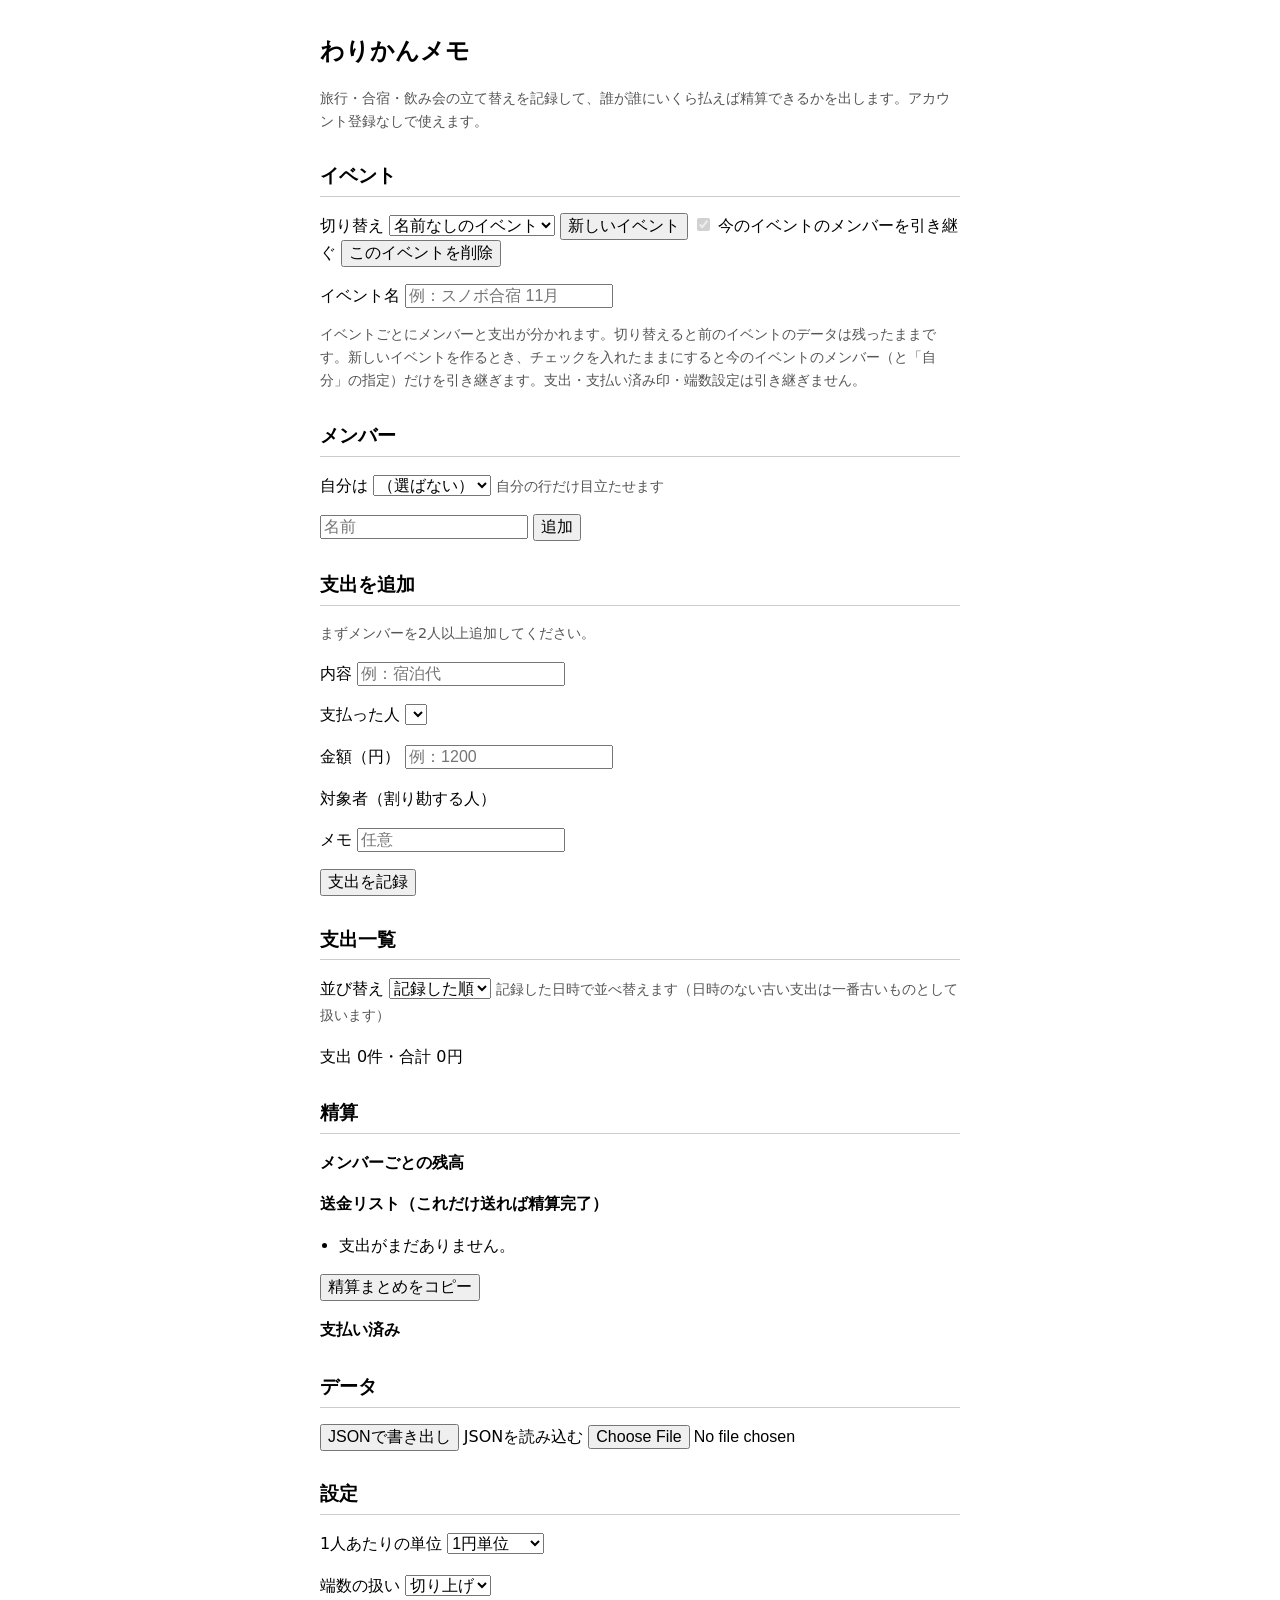
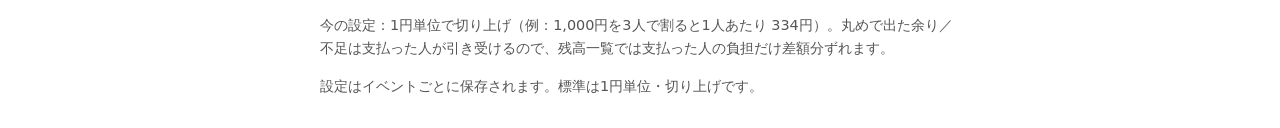
<file: warikan-memo-v0.16-single.html>
<!DOCTYPE html>
<html lang="ja">
<head>
<meta charset="utf-8">
<meta name="viewport" content="width=device-width, initial-scale=1">
<title>わりかんメモ</title>
<style>
body { font-family: system-ui, sans-serif; margin: 0 auto; max-width: 640px; padding: 16px; line-height: 1.6; }
h1 { font-size: 1.5rem; }
h2 { font-size: 1.2rem; margin-top: 1.5em; border-bottom: 1px solid #ccc; padding-bottom: 4px; }
h3 { font-size: 1rem; }
.note { color: #555; font-size: 0.9rem; }
.warning { background: #fff3cd; border: 1px solid #e6c200; padding: 8px; }
.error { color: #c00; font-size: 0.9rem; }
.chip { display: inline-block; background: #eef; border-radius: 12px; padding: 2px 8px; margin: 2px; }
button.mini { font-size: 0.8rem; margin-left: 4px; }
.check { display: inline-block; margin: 2px 8px 2px 0; }
input, select, button { font-size: 1rem; }
#paid-list li { color: #555; }
#balance-list li.me, #settlement-list li.me, #paid-list li.me { font-weight: bold; background: #fff7e6; }
ul { padding-left: 1.2em; }
</style>
</head>
<body>
<main>
<h1>わりかんメモ</h1>
<p class="note">旅行・合宿・飲み会の立て替えを記録して、誰が誰にいくら払えば精算できるかを出します。アカウント登録なしで使えます。</p>
<p id="save-warning" class="warning" style="display:none">保存できていません。閉じると消えるので、JSON書き出しで保存してください。</p>

<section>
<h2>イベント</h2>
<p><label>切り替え <select id="event-select"></select></label>
<button id="new-event" type="button">新しいイベント</button>
<label><input id="copy-members" type="checkbox" checked> 今のイベントのメンバーを引き継ぐ</label>
<button id="delete-event" type="button">このイベントを削除</button></p>
<label>イベント名 <input id="event-name" type="text" placeholder="例：スノボ合宿 11月"></label>
<p class="note">イベントごとにメンバーと支出が分かれます。切り替えると前のイベントのデータは残ったままです。新しいイベントを作るとき、チェックを入れたままにすると今のイベントのメンバー（と「自分」の指定）だけを引き継ぎます。支出・支払い済み印・端数設定は引き継ぎません。</p>
</section>

<section>
<h2>メンバー</h2>
<div id="member-list"></div>
<p><label>自分は <select id="me-select"></select></label> <span class="note">自分の行だけ目立たせます</span></p>
<p>
<input id="new-member" type="text" placeholder="名前">
<button id="add-member" type="button">追加</button>
</p>
</section>

<section>
<h2>支出を追加</h2>
<p id="form-note" class="note"></p>
<form id="expense-form">
<p><label>内容 <input id="f-title" type="text" placeholder="例：宿泊代" required></label></p>
<p><label>支払った人 <select id="f-payer"></select></label></p>
<p><label>金額（円） <input id="f-amount" type="text" inputmode="numeric" autocomplete="off" placeholder="例：1200" required></label></p>
<p>対象者（割り勘する人）</p>
<div id="f-participants"></div>
<p id="per-person-preview" class="note"></p>
<p><label>メモ <input id="f-memo" type="text" placeholder="任意"></label></p>
<p><button id="expense-submit" type="submit">支出を記録</button> <button id="cancel-edit" type="button" style="display:none">編集をやめる</button> <span id="edit-note" class="note"></span> <span id="form-msg" class="error"></span></p>
</form>
</section>

<section>
<h2>支出一覧</h2>
<p><label>並び替え <select id="expense-sort">
<option value="recorded">記録した順</option>
<option value="newest">新しい順</option>
<option value="oldest">古い順</option>
</select></label> <span class="note">記録した日時で並べ替えます（日時のない古い支出は一番古いものとして扱います）</span></p>
<p id="summary"></p>
<ul id="expense-list"></ul>
</section>

<section>
<h2>精算</h2>
<h3>メンバーごとの残高</h3>
<p id="me-summary" class="note"></p>
<ul id="balance-list"></ul>
<h3>送金リスト（これだけ送れば精算完了）</h3>
<p id="settlement-progress"></p>
<ul id="settlement-list"></ul>
<p id="settlement-note" class="note"></p>
<p><button id="copy-settlement" type="button">精算まとめをコピー</button> <span id="copy-msg" class="note"></span></p>
<h3>支払い済み</h3>
<ul id="paid-list"></ul>
</section>

<section>
<h2>データ</h2>
<p>
<button id="export-btn" type="button">JSONで書き出し</button>
<label>JSONを読み込む <input id="import-file" type="file" accept=".json,application/json"></label>
</p>
</section>

<section>
<h2>設定</h2>
<p><label>1人あたりの単位 <select id="rounding-unit">
<option value="1">1円単位</option>
<option value="10">10円単位</option>
<option value="100">100円単位</option>
</select></label></p>
<p><label>端数の扱い <select id="rounding-mode">
<option value="ceil">切り上げ</option>
<option value="floor">切り捨て</option>
<option value="round">四捨五入</option>
</select></label></p>
<p id="rounding-note" class="note"></p>
<p class="note">設定はイベントごとに保存されます。標準は1円単位・切り上げです。</p>
</section>
</main>
<script>
// わりかんメモ — 旅行・合宿・飲み会などの立て替えを記録し、
// 「誰が誰にいくら払えば精算できるか」を最小の送金回数で出すWebアプリ。
// 依存なし・ビルドなし。ブラウザでは localStorage に保存し、
// Node では module.exports 経由で純粋ロジックをテストできる。
(function (global) {
  'use strict';

  // 金額の入力値を数値に正規化する（純粋関数）。
  // iPhone の日本語キーボードや LINE などからの貼り付けで入る
  // 全角数字・全角カンマ／ピリオド・半角カンマ・空白・「円」「￥」を受け付ける。
  // 数値そのものも通す。読めないものは NaN を返す。
  function normalizeAmount(value) {
    if (typeof value === 'number') return value;
    var s = String(value == null ? '' : value);
    // 全角数字・全角カンマ・全角ピリオドを半角へ
    s = s.replace(/[０-９，．]/g, function (ch) {
      return String.fromCharCode(ch.charCodeAt(0) - 0xFEE0);
    });
    // カンマ・空白・「円」「￥」を除く（全角空白も含む）
    s = s.replace(/[,、\s　円￥]/g, '');
    if (s === '') return NaN;
    return Number(s);
  }

  // 端数設定の正規化（純粋関数）。単位は 1・10・100 円から、扱いは
  // 切り上げ（ceil）・切り捨て（floor）・四捨五入（round）から選ぶ。
  // 標準は 1円単位・切り上げ（2026-11-12 ユーザー決定。四捨五入は同日追加）。
  // 不正・未指定は標準に寄せる。
  var ROUNDING_UNITS = [1, 10, 100];
  function normalizeRounding(unit, mode) {
    var u = Number(unit);
    if (ROUNDING_UNITS.indexOf(u) < 0) u = 1;
    var m = (mode === 'floor' || mode === 'ceil' || mode === 'round') ? mode : 'ceil';
    return { unit: u, mode: m };
  }

  // 端数の扱いの表示名（設定欄の説明で使う）。
  function roundingModeLabel(mode) {
    if (mode === 'floor') return '切り捨て';
    if (mode === 'round') return '四捨五入';
    return '切り上げ';
  }

  // イベントから端数設定を読む。旧データ（設定なし）は標準になる。
  function roundingFromEvent(ev) {
    if (!ev) return normalizeRounding(1, 'ceil');
    return normalizeRounding(ev.roundingUnit, ev.roundingMode);
  }

  // 1人あたり金額を端数設定で丸める（純粋関数）。
  // 例：1000円を3人、1円単位・切り上げなら 334円、切り捨てなら 333円、
  // 四捨五入なら 333円。100円単位・切り上げなら 400円、切り捨てなら
  // 300円、四捨五入なら 300円（350円ちょうどなら四捨五入で 400円）。
  // 四捨五入は単位の半分以上で切り上げ、未満で切り捨てる（0.5は切り上げ）。
  // 全員が同じ金額になるため、合計は支出額と一致しないことがある
  // （丸めの差額は、結果として支払者が引き受ける側で調整される）。
  function roundShare(amount, count, rounding) {
    var r = normalizeRounding(rounding && rounding.unit, rounding && rounding.mode);
    var raw = amount / count;
    var scaled = raw / r.unit;
    var rounded;
    if (r.mode === 'ceil') rounded = Math.ceil(scaled) * r.unit;
    else if (r.mode === 'floor') rounded = Math.floor(scaled) * r.unit;
    else rounded = Math.floor(scaled + 0.5 + 1e-9) * r.unit; // 四捨五入（半分は切り上げ、浮動小数の誤差を補正）
    return rounded;
  }

  // 支出の記録日時（createdAt）の正規化（純粋関数）。
  // 有効な数値（ミリ秒）なら整数にして返し、それ以外は null。
  // 旧データ（日時なし）は null になり、一覧では日時を表示しない。
  function normalizeCreatedAt(value) {
    if (typeof value !== 'number' || !isFinite(value) || value <= 0) return null;
    return Math.floor(value);
  }

  // 記録日時の表示文（純粋関数）。「11/13 03:05」の形。
  // 日時がない・不正なものは空文字。
  function formatExpenseDate(ts) {
    var t = normalizeCreatedAt(ts);
    if (t === null) return '';
    var d = new Date(t);
    function pad(n) { return (n < 10 ? '0' : '') + n; }
    return (d.getMonth() + 1) + '/' + d.getDate() + ' ' + pad(d.getHours()) + ':' + pad(d.getMinutes());
  }

  // 支出1件を正規化する。金額は円・整数・1円以上。対象者は空でないこと。
  // createdAt は記録した日時（ミリ秒）。渡されなければ記録時点の now、
  // 渡されて不正なら null（日時なし）。編集・改名・読み込みで引き継ぐ。
  function newExpense(data, members) {
    var amount = Math.floor(normalizeAmount(data.amount));
    if (!isFinite(amount) || amount < 1) return null;
    var payer = String(data.payer || '');
    if (members.indexOf(payer) < 0) return null;
    var participants = (data.participants || []).map(String).filter(function (m) {
      return members.indexOf(m) >= 0;
    });
    // 重複を除く（同じ人が2回選ばれても1人分）
    participants = participants.filter(function (m, i) { return participants.indexOf(m) === i; });
    if (participants.length === 0) return null;
    return {
      id: Date.now().toString(36) + Math.random().toString(36).slice(2, 7),
      title: String(data.title || '支出').trim() || '支出',
      payer: payer,
      amount: amount,
      participants: participants,
      memo: String(data.memo || '').trim(),
      createdAt: data.createdAt === undefined ? Date.now() : normalizeCreatedAt(data.createdAt)
    };
  }

  // メンバーごとの「支払った額」「負担額」「残高（+なら受け取る側）」を返す。
  // 第3引数に端数設定がある場合：1人あたりを単位・切り上げ／切り捨てで丸める。
  // 全員の表示上の負担は同じ丸め額だが、丸めで出た余り（切り上げ）／不足
  // （切り捨て）はその支出の支払者が引き受けるよう、支払者の負担を
  // 「丸め額×人数 − 支出額」だけ差し引いて調整する。これにより残高の
  // 合計は常に0になり、送金リストで全員が精算完了になる。
  // 例：1000円を3人・100円切り上げなら他の2人は400円ずつ払い、
  // 支払者の実質負担は200円になる。
  // 端数設定がない場合（旧来の呼び出し・テスト互換）：端数は1円ずつ、
  // 支払者が対象に含まれれば支払者から、含まれなければ先頭の対象者から配る。
  function computeBalances(members, expenses, rounding) {
    var paid = {}, share = {};
    members.forEach(function (m) { paid[m] = 0; share[m] = 0; });
    expenses.forEach(function (ex) {
      if (paid[ex.payer] === undefined) return;
      paid[ex.payer] += ex.amount;
      var ps = ex.participants.filter(function (m) { return members.indexOf(m) >= 0; });
      if (ps.length === 0) return;
      if (rounding) {
        var per = roundShare(ex.amount, ps.length, rounding);
        ps.forEach(function (m) { share[m] += per; });
        // 丸めの差額は支払者が引き受ける（支払者の負担から差額を引く）
        share[ex.payer] -= (per * ps.length - ex.amount);
        return;
      }
      var base = Math.floor(ex.amount / ps.length);
      var rest = ex.amount - base * ps.length;
      ps.forEach(function (m) { share[m] += base; });
      var order = ps.slice();
      var payerIdx = order.indexOf(ex.payer);
      if (payerIdx > 0) { order.splice(payerIdx, 1); order.unshift(ex.payer); }
      for (var i = 0; i < rest; i++) { share[order[i % order.length]] += 1; }
    });
    return members.map(function (m) {
      return { member: m, paid: paid[m], share: share[m], balance: paid[m] - share[m] };
    });
  }

  // 残高から最小送金リストを作る（貪欲法：最大の債権者と最大の債務者から順に相殺）。
  // 返値は [{from, to, amount}]。from が to へ amount 円払う。
  function settle(balances) {
    var creditors = balances.filter(function (b) { return b.balance > 0; })
      .map(function (b) { return { member: b.member, amount: b.balance }; })
      .sort(function (a, b) { return b.amount - a.amount; });
    var debtors = balances.filter(function (b) { return b.balance < 0; })
      .map(function (b) { return { member: b.member, amount: -b.balance }; })
      .sort(function (a, b) { return b.amount - a.amount; });
    var transfers = [];
    var i = 0, j = 0;
    while (i < creditors.length && j < debtors.length) {
      var c = creditors[i], d = debtors[j];
      var amount = Math.min(c.amount, d.amount);
      transfers.push({ from: d.member, to: c.member, amount: amount });
      c.amount -= amount; d.amount -= amount;
      if (c.amount === 0) i++;
      if (d.amount === 0) j++;
    }
    return transfers;
  }

  // 送金1件の識別キー。支出が変わって送金内容が変われば一致しなくなる
  // （金額が変わった送金を「支払い済み」のままにしないための安全側の扱い）。
  function transferKey(tr) { return JSON.stringify([tr.from, tr.to, tr.amount]); }

  // 送金リストを未払い／支払い済みに分ける。現在の送金に一致しない
  // 支払い済みキーは無視する（表示には出さない）。
  function splitTransfers(transfers, paidKeys) {
    var paidSet = {};
    (paidKeys || []).forEach(function (k) { paidSet[k] = true; });
    var unpaid = [], paid = [];
    transfers.forEach(function (tr) {
      if (paidSet[transferKey(tr)]) paid.push(tr); else unpaid.push(tr);
    });
    return { unpaid: unpaid, paid: paid };
  }

  // 支払い済みキーの追加／取り消し（純粋関数）。
  function togglePaidKey(paidKeys, key) {
    var list = (paidKeys || []).slice();
    var i = list.indexOf(key);
    if (i >= 0) list.splice(i, 1); else list.push(key);
    return list;
  }

  // 現在の送金に一致する支払い済みキーだけを残す。
  function prunePaidKeys(transfers, paidKeys) {
    var valid = {};
    transfers.forEach(function (tr) { valid[transferKey(tr)] = true; });
    return (paidKeys || []).filter(function (k) { return valid[k]; });
  }

  // 支出を記録する前に見せる「1人あたり」の試算。computeBalances と同じ端数ルール。
  // 返値は [{member, share}]（対象者の順）。入力が不正なら null。
  // 第5引数に端数設定を渡すと、残高計算と同じ丸めで試算する。
  function previewShares(amount, participants, payer, members, rounding) {
    var ex = newExpense({ title: '', payer: payer, amount: amount, participants: participants }, members);
    if (!ex) return null;
    if (rounding) {
      // プレビューは「1人あたりの丸め額」を見せる（支払者の差額調整は含めない）
      var per = roundShare(ex.amount, ex.participants.length, rounding);
      return ex.participants.map(function (m) { return { member: m, share: per }; });
    }
    var balances = computeBalances(members, [ex], rounding);
    var byMember = {};
    balances.forEach(function (b) { byMember[b.member] = b.share; });
    return ex.participants.map(function (m) { return { member: m, share: byMember[m] }; });
  }

  // プレビューの表示文。端数で1円多く負担する人がいれば名前を添える。
  function formatPreview(shares) {
    if (!shares || shares.length === 0) return '';
    var min = shares[0].share, max = shares[0].share;
    shares.forEach(function (s) {
      if (s.share < min) min = s.share;
      if (s.share > max) max = s.share;
    });
    if (min === max) return '1人あたり ' + yen(min) + '（' + shares.length + '人で割る）';
    var extra = shares.filter(function (s) { return s.share === max; }).map(function (s) { return s.member; });
    return '1人あたり ' + yen(min) + '（' + extra.join('・') + ' は ' + yen(max) + '）';
  }

  // 支出1件を編集する（純粋関数）。id が同じ支出を data で置き換え、
  // id は元のまま残す。見つからない・内容が不正なら null を返し、
  // 元の配列は変更しない（呼び出し側は返値が null でないときだけ差し替える）。
  // 記録日時（createdAt）は編集しても変わらない（記録した日時のまま）。
  function editExpense(expenses, id, data, members) {
    var idx = -1;
    for (var i = 0; i < expenses.length; i++) {
      if (expenses[i].id === id) { idx = i; break; }
    }
    if (idx < 0) return null;
    var updated = newExpense(data, members);
    if (!updated) return null;
    updated.id = expenses[idx].id;
    updated.createdAt = normalizeCreatedAt(expenses[idx].createdAt);
    var next = expenses.slice();
    next[idx] = updated;
    return next;
  }

  // メンバー名を変更する（純粋関数）。支出の支払者・対象者・「自分」・
  // 支払い済み印の送金元／送金先も一緒に置き換える。改名しても送金内容
  // （金額）は変わらないため、支払い済み印はキーを書き換えて残す
  // （支出の追加・削除とは違い、印を落とさない）。
  // 名前が空・元の名前と同じ・すでにいる名前・メンバーにいない場合は
  // null を返し、元のイベントは変更しない。
  function renameMember(ev, oldName, newName) {
    if (!ev || !Array.isArray(ev.members)) return null;
    var next = String(newName || '').trim();
    if (!next) return null;
    if (ev.members.indexOf(oldName) < 0) return null;
    if (next === oldName) return null;
    if (ev.members.indexOf(next) >= 0) return null;
    function rename(n) { return n === oldName ? next : n; }
    return {
      id: ev.id,
      eventName: ev.eventName,
      members: ev.members.map(rename),
      expenses: (ev.expenses || []).map(function (ex) {
        return {
          id: ex.id, title: ex.title, payer: rename(ex.payer), amount: ex.amount,
          participants: ex.participants.map(rename), memo: ex.memo || '',
          createdAt: normalizeCreatedAt(ex.createdAt)
        };
      }),
      paidTransfers: (ev.paidTransfers || []).map(function (key) {
        try {
          var parts = JSON.parse(key);
          if (!Array.isArray(parts) || parts.length !== 3) return key;
          return JSON.stringify([rename(parts[0]), rename(parts[1]), parts[2]]);
        } catch (err) { return key; }
      }),
      me: ev.me === oldName ? next : (ev.me || ''),
      roundingUnit: roundingFromEvent(ev).unit,
      roundingMode: roundingFromEvent(ev).mode
    };
  }

  // 「自分」の残高1件を返す。me が残高一覧になければ null。
  function meBalance(balances, me) {
    if (!me) return null;
    for (var i = 0; i < balances.length; i++) {
      if (balances[i].member === me) return balances[i];
    }
    return null;
  }

  // 送金に「自分」が関わるか（払う側・受け取る側のどちらか）。
  function involvesMe(tr, me) {
    if (!me) return false;
    return tr.from === me || tr.to === me;
  }

  // 精算まとめの共有用テキスト（LINEなどに貼り付ける用）。
  // 未払いと支払い済みを分けて出し、最後に残額または全件済みを付ける。
  // 送金リストと同じ settle／splitTransfers から作るため、画面と文言がずれない。
  function settlementText(ev) {
    var name = (ev && ev.eventName) || '名前なしのイベント';
    var members = (ev && ev.members) || [];
    var expenses = (ev && ev.expenses) || [];
    var transfers = settle(computeBalances(members, expenses, roundingFromEvent(ev)));
    var split = splitTransfers(transfers, (ev && ev.paidTransfers) || []);
    var lines = ['【わりかんメモ】' + name];
    if (transfers.length === 0) {
      lines.push(expenses.length === 0 ? '支出はまだありません。' : '全員精算済みです。');
    } else {
      split.unpaid.forEach(function (tr) {
        lines.push(tr.from + ' → ' + tr.to + '：' + yen(tr.amount));
      });
      split.paid.forEach(function (tr) {
        lines.push(tr.from + ' → ' + tr.to + '：' + yen(tr.amount) + '（支払い済み）');
      });
      if (split.paid.length === transfers.length) {
        lines.push('全て支払い済みです。');
      } else {
        var remaining = split.unpaid.reduce(function (s, tr) { return s + tr.amount; }, 0);
        lines.push('残り ' + yen(remaining) + '（' + split.unpaid.length + '件）');
      }
    }
    return lines.join('\n');
  }

  // 支出全体の合計と件数
  function totals(expenses) {
    return {
      count: expenses.length,
      amount: expenses.reduce(function (sum, ex) { return sum + ex.amount; }, 0)
    };
  }

  // 支出一覧の並び替え（純粋関数）。order は 'recorded'（記録した順・現状維持）
  // ・'newest'（新しい順）・'oldest'（古い順）。記録日時（createdAt）で並べ、
  // 日時のない旧データは最も古いものとして扱う（新しい順では一番下、
  // 古い順では一番上）。同日時は記録順のまま。元の配列は変更せず、
  // 新しい配列を返す。並び替えは表示だけのもので、残高・送金・保存には影響しない。
  function sortExpenses(expenses, order) {
    var list = (expenses || []).map(function (ex, i) { return { ex: ex, i: i }; });
    if (order === 'newest' || order === 'oldest') {
      list.sort(function (a, b) {
        var ta = normalizeCreatedAt(a.ex.createdAt);
        var tb = normalizeCreatedAt(b.ex.createdAt);
        var ka = ta === null ? -Infinity : ta;
        var kb = tb === null ? -Infinity : tb;
        if (ka !== kb) return order === 'newest' ? kb - ka : ka - kb;
        return a.i - b.i;
      });
    }
    return list.map(function (item) { return item.ex; });
  }

  // 並び替え指定の正規化（'newest' / 'oldest' 以外は 'recorded'）。
  // 保存値・セレクト値の両方の入口で使う。
  function normalizeSortOrder(v) {
    return (v === 'newest' || v === 'oldest') ? v : 'recorded';
  }

  // インポート用バリデーション：形が合うものだけ通す
  function validateImport(data) {
    if (!data || typeof data !== 'object') return null;
    if (typeof data.eventName !== 'string' || !Array.isArray(data.members) || !Array.isArray(data.expenses)) return null;
    var members = data.members.map(String).filter(function (m) { return m.trim() !== ''; });
    if (members.length === 0) return null;
    var expenses = [];
    for (var i = 0; i < data.expenses.length; i++) {
      var ex = newExpense(data.expenses[i], members);
      if (ex) {
        // 旧JSONには記録日時がない。読み込み時刻で上書きしないよう、
        // 日時が有効な値で入っていないものは null（日時なし）にする。
        if (!normalizeCreatedAt(data.expenses[i].createdAt)) ex.createdAt = null;
        expenses.push(ex);
      }
    }
    // 支払い済みキー（v0.3〜）。文字列だけ通し、重複を除く。旧データには無いので空になる。
    var paidTransfers = [];
    if (Array.isArray(data.paidTransfers)) {
      data.paidTransfers.forEach(function (k) {
        if (typeof k === 'string' && paidTransfers.indexOf(k) < 0) paidTransfers.push(k);
      });
    }
    // 「自分」（v0.5〜）。メンバーにいない名前は空にする。旧データには無いので空になる。
    var me = (typeof data.me === 'string' && members.indexOf(data.me) >= 0) ? data.me : '';
    // 端数設定（v0.11〜）。単位・扱いを正規化し、旧データは標準（1円・切り上げ）になる。
    var rounding = normalizeRounding(data.roundingUnit, data.roundingMode);
    return { eventName: data.eventName, members: members, expenses: expenses, paidTransfers: paidTransfers, me: me, roundingUnit: rounding.unit, roundingMode: rounding.mode };
  }

  function newId() { return Date.now().toString(36) + Math.random().toString(36).slice(2, 7); }

  function newEvent(name) {
    return { id: newId(), eventName: String(name || ''), members: [], expenses: [], paidTransfers: [], me: '', roundingUnit: 1, roundingMode: 'ceil' };
  }

  // 新しいイベントへ引き継ぐメンバー（名前だけをコピーする）。
  // 支出・支払い済み印・端数設定は引き継がない（新しいイベントは白紙から）。
  // 「自分」も、引き継いだメンバーの中にいれば一緒に引き継ぐ。
  function inheritMembers(source) {
    var members = (source && Array.isArray(source.members)) ? source.members.slice() : [];
    var me = (source && typeof source.me === 'string' && members.indexOf(source.me) >= 0) ? source.me : '';
    return { members: members, me: me };
  }

  // 複数イベントの保存形式 {events:[...], activeEventId} を検証・正規化する。
  function validateStore(data) {
    if (!data || typeof data !== 'object' || !Array.isArray(data.events)) return null;
    var events = [];
    data.events.forEach(function (raw) {
      var v = validateImport(raw);
      if (!v) return;
      var ev = newEvent(v.eventName);
      ev.members = v.members; ev.expenses = v.expenses; ev.paidTransfers = v.paidTransfers; ev.me = v.me;
      ev.roundingUnit = v.roundingUnit; ev.roundingMode = v.roundingMode;
      if (typeof raw.id === 'string' && raw.id) ev.id = raw.id;
      events.push(ev);
    });
    if (events.length === 0) return null;
    var seen = {};
    events.forEach(function (e) { if (seen[e.id]) e.id = newId(); seen[e.id] = true; });
    var ids = events.map(function (e) { return e.id; });
    var active = ids.indexOf(data.activeEventId) >= 0 ? data.activeEventId : events[0].id;
    return { events: events, activeEventId: active };
  }

  // 旧単一イベント形式（v0.1）も含め、保存データを複数イベント形式へ移行する。
  function migrateStore(data) {
    if (!data || typeof data !== 'object') return null;
    if (Array.isArray(data.events)) return validateStore(data);
    var v = validateImport(data);
    if (!v) return null;
    var ev = newEvent(v.eventName);
    ev.members = v.members; ev.expenses = v.expenses; ev.paidTransfers = v.paidTransfers; ev.me = v.me;
    ev.roundingUnit = v.roundingUnit; ev.roundingMode = v.roundingMode;
    return { events: [ev], activeEventId: ev.id };
  }

  // イベント削除後の保存形式を返す。最後の1件を消した場合は空のイベントを1件作る。
  function removeEvent(events, activeEventId, removeId) {
    var rest = events.filter(function (e) { return e.id !== removeId; });
    if (rest.length === 0) { var blank = newEvent(''); return { events: [blank], activeEventId: blank.id }; }
    var active = activeEventId === removeId ? rest[0].id : activeEventId;
    if (rest.map(function (e) { return e.id; }).indexOf(active) < 0) active = rest[0].id;
    return { events: rest, activeEventId: active };
  }

  var api = { newExpense: newExpense, normalizeAmount: normalizeAmount, editExpense: editExpense, renameMember: renameMember, computeBalances: computeBalances, settle: settle, totals: totals, validateImport: validateImport, newEvent: newEvent, validateStore: validateStore, migrateStore: migrateStore, removeEvent: removeEvent, transferKey: transferKey, splitTransfers: splitTransfers, togglePaidKey: togglePaidKey, prunePaidKeys: prunePaidKeys, previewShares: previewShares, formatPreview: formatPreview, meBalance: meBalance, involvesMe: involvesMe, settlementText: settlementText, normalizeRounding: normalizeRounding, roundingFromEvent: roundingFromEvent, roundShare: roundShare, roundingModeLabel: roundingModeLabel, normalizeCreatedAt: normalizeCreatedAt, formatExpenseDate: formatExpenseDate, sortExpenses: sortExpenses, normalizeSortOrder: normalizeSortOrder, inheritMembers: inheritMembers };

  if (typeof module !== 'undefined' && module.exports) {
    module.exports = api;
  } else {
    global.Warikan = api;
  }

  // ---- 以下はブラウザUI（Node では document がないため実行されない）----
  if (typeof document === 'undefined') return;

  var STORAGE_KEY = 'warikan-memo-v1';
  var state = load();
  var saveFailed = false;
  // 編集中の支出の id（null なら新規記録モード）。フォームの値は
  // render() で対象の支出から毎回戻すため、描画で消えても編集状態は残る。
  var editingId = null;
  // 支出一覧の並び替え（表示だけの指定だが、セレクトの選択は端末に保存する）。
  // 'recorded'（記録した順・初期値）・'newest'（新しい順）・'oldest'（古い順）。
  // 支出データ（STORAGE_KEY）とは別のキーで保存し、支出の読み込みには影響しない。
  var SORT_KEY = 'warikan-memo-sort-v1';
  function loadSortOrder() {
    try {
      return normalizeSortOrder(localStorage.getItem(SORT_KEY));
    } catch (err) { return 'recorded'; }
  }
  function saveSortOrder() {
    try { localStorage.setItem(SORT_KEY, sortOrder); } catch (err) {}
  }
  var sortOrder = loadSortOrder();

  function load() {
    try {
      var raw = localStorage.getItem(STORAGE_KEY);
      if (raw) {
        var data = migrateStore(JSON.parse(raw));
        if (data) return data;
      }
    } catch (err) {}
    var blank = newEvent('');
    return { events: [blank], activeEventId: blank.id };
  }

  function currentEvent() {
    for (var i = 0; i < state.events.length; i++) {
      if (state.events[i].id === state.activeEventId) return state.events[i];
    }
    return state.events[0];
  }

  // 保存できない環境でも画面更新を止めない（まちがいノート v0.3.1 の教訓）。
  function save() {
    try {
      localStorage.setItem(STORAGE_KEY, JSON.stringify({ events: state.events, activeEventId: state.activeEventId }));
      saveFailed = false;
      return true;
    } catch (err) {
      saveFailed = true;
      return false;
    }
  }

  function yen(n) { return n.toLocaleString('ja-JP') + '円'; }

  // 残高1件の状態文（残高一覧と「自分」のまとめで共通）。
  function balanceStatus(b) {
    if (b.balance === 0) return '精算済み';
    return b.balance > 0 ? yen(b.balance) + ' 受け取る' : yen(-b.balance) + ' 支払う';
  }

  // 支出フォームの入力から「1人あたり」を試算して表示する。
  // 金額・支払者・対象チェックが変わるたびに更新される。
  function updatePreview() {
    var el = document.getElementById('per-person-preview');
    var checked = Array.prototype.slice.call(
      document.querySelectorAll('#f-participants input:checked')).map(function (cb) { return cb.value; });
    var shares = previewShares(
      document.getElementById('f-amount').value, checked,
      document.getElementById('f-payer').value, currentEvent().members,
      roundingFromEvent(currentEvent()));
    el.textContent = shares ? formatPreview(shares) : '';
  }

  // 支出フォームの入力を1件分にまとめて読む（新規記録と編集で共通）。
  function readExpenseForm() {
    var checked = Array.prototype.slice.call(
      document.querySelectorAll('#f-participants input:checked')).map(function (cb) { return cb.value; });
    return {
      title: document.getElementById('f-title').value,
      payer: document.getElementById('f-payer').value,
      amount: document.getElementById('f-amount').value,
      participants: checked,
      memo: document.getElementById('f-memo').value
    };
  }

  // 支出1件の内容をフォームに戻す（編集開始時・描画で作り直された後）。
  function fillFormFromExpense(ex) {
    document.getElementById('f-title').value = ex.title;
    document.getElementById('f-payer').value = ex.payer;
    document.getElementById('f-amount').value = String(ex.amount);
    document.getElementById('f-memo').value = ex.memo || '';
    Array.prototype.slice.call(
      document.querySelectorAll('#f-participants input')).forEach(function (cb) {
        cb.checked = ex.participants.indexOf(cb.value) >= 0;
      });
  }

  // 編集状態をやめ、フォームを空にする（編集中の支出は変わらない）。
  function clearEdit() {
    editingId = null;
    document.getElementById('f-title').value = '';
    document.getElementById('f-amount').value = '';
    document.getElementById('f-memo').value = '';
    document.getElementById('form-msg').textContent = '';
  }

  function render() {
    var sel = document.getElementById('event-select');
    sel.innerHTML = '';
    state.events.forEach(function (e) {
      var opt = document.createElement('option');
      opt.value = e.id; opt.textContent = e.eventName || '名前なしのイベント';
      sel.appendChild(opt);
    });
    sel.value = currentEvent().id;
    document.getElementById('event-name').value = currentEvent().eventName;
    // メンバーがいないイベントからは引き継ぐものがないため、引き継ぎチェックを無効にする
    var copyMembersEl = document.getElementById('copy-members');
    if (copyMembersEl) copyMembersEl.disabled = currentEvent().members.length === 0;
    document.getElementById('save-warning').style.display = saveFailed ? 'block' : 'none';
    // データが変わるとコピーした文面が古くなるため、表示のたびに結果表示を消す
    document.getElementById('copy-msg').textContent = '';

    // メンバー一覧
    var mList = document.getElementById('member-list');
    mList.innerHTML = '';
    currentEvent().members.forEach(function (m) {
      var chip = document.createElement('span');
      chip.className = 'chip';
      chip.textContent = m + ' ';
      var btn = document.createElement('button');
      btn.type = 'button'; btn.className = 'mini'; btn.textContent = '×';
      btn.title = m + ' を削除';
      btn.onclick = function () {
        if (currentEvent().expenses.some(function (ex) { return ex.payer === m || ex.participants.indexOf(m) >= 0; })) {
          alert('支出に使われているメンバーは削除できません。先にその支出を削除してください。');
          return;
        }
        currentEvent().members = currentEvent().members.filter(function (x) { return x !== m; });
        // 削除された人が「自分」だったら「自分」指定も外す
        if (currentEvent().me === m) currentEvent().me = '';
        save(); render();
      };
      chip.appendChild(btn);
      // 名前変更：支出に使われているメンバーは削除できないため、誤字などは
      // ここで直せる。支出・「自分」・支払い済み印も一緒に置き換わる。
      var renameBtn = document.createElement('button');
      renameBtn.type = 'button'; renameBtn.className = 'mini'; renameBtn.textContent = '変更';
      renameBtn.title = m + ' の名前を変更';
      renameBtn.onclick = function () {
        var next = prompt('新しい名前を入力してください', m);
        if (next === null) return;
        var ev = currentEvent();
        var renamed = renameMember(ev, m, next);
        if (!renamed) {
          alert('名前を変更できませんでした（空・同じ名前・すでにいる名前のいずれかです）。');
          return;
        }
        ev.members = renamed.members;
        ev.expenses = renamed.expenses;
        ev.paidTransfers = renamed.paidTransfers;
        ev.me = renamed.me;
        save(); render();
      };
      chip.appendChild(document.createTextNode(' '));
      chip.appendChild(renameBtn);
      mList.appendChild(chip);
    });

    // 「自分」セレクト（イベントごとに保存）。「自分」の行だけ目立たせる。
    var meSel = document.getElementById('me-select');
    meSel.innerHTML = '';
    var noneOpt = document.createElement('option');
    noneOpt.value = ''; noneOpt.textContent = '（選ばない）';
    meSel.appendChild(noneOpt);
    currentEvent().members.forEach(function (m) {
      var opt = document.createElement('option');
      opt.value = m; opt.textContent = m;
      meSel.appendChild(opt);
    });
    meSel.value = currentEvent().me || '';

    // 支出フォームの支払者セレクトと対象チェックボックス
    var payerSel = document.getElementById('f-payer');
    payerSel.innerHTML = '';
    currentEvent().members.forEach(function (m) {
      var opt = document.createElement('option');
      opt.value = m; opt.textContent = m;
      payerSel.appendChild(opt);
    });
    var partBox = document.getElementById('f-participants');
    partBox.innerHTML = '';
    currentEvent().members.forEach(function (m) {
      var label = document.createElement('label');
      label.className = 'check';
      var cb = document.createElement('input');
      cb.type = 'checkbox'; cb.value = m; cb.checked = true;
      label.appendChild(cb);
      label.appendChild(document.createTextNode(' ' + m));
      partBox.appendChild(label);
    });
    var formNote = document.getElementById('form-note');
    formNote.textContent = currentEvent().members.length === 0
      ? 'まずメンバーを2人以上追加してください。'
      : '';
    // 編集中の支出が今のイベントになければ編集状態を外す
    // （イベント切り替え・イベント削除・支出削除のいずれでもここで整理される）。
    // 残っていれば、描画で作り直された支払者・対象チェックへ値を戻す。
    var editing = null;
    if (editingId) {
      currentEvent().expenses.forEach(function (ex) { if (ex.id === editingId) editing = ex; });
      if (!editing) editingId = null;
    }
    if (editing) fillFormFromExpense(editing);
    document.getElementById('expense-submit').textContent = editing ? '更新する' : '支出を記録';
    document.getElementById('cancel-edit').style.display = editing ? '' : 'none';
    document.getElementById('edit-note').textContent = editing ? '「' + editing.title + '」を編集中です。' : '';

    // 支出一覧（並び替えは表示だけ。編集・削除は支出の id で行うため順番に影響されない）
    // 並び替えセレクトの表示を保存された指定に合わせる（開き直しても同じ並び）。
    var sortEl = document.getElementById('expense-sort');
    if (sortEl) sortEl.value = sortOrder;
    var list = document.getElementById('expense-list');
    list.innerHTML = '';
    sortExpenses(currentEvent().expenses, sortOrder).forEach(function (ex) {
      var li = document.createElement('li');
      var dateStr = formatExpenseDate(ex.createdAt);
      li.textContent = ex.title + ' — ' + yen(ex.amount) + '（' + ex.payer + 'が支払い／対象：' + ex.participants.join('・') + '）' + (dateStr ? ' ' + dateStr : '') + (ex.memo ? ' ' + ex.memo : '');
      var btn = document.createElement('button');
      btn.type = 'button'; btn.className = 'mini'; btn.textContent = '削除';
      btn.onclick = function () {
        var ev = currentEvent();
        ev.expenses = ev.expenses.filter(function (x) { return x.id !== ex.id; });
        // 支出が変わると送金内容も変わるため、一致しなくなった支払い済み印を落とす
        ev.paidTransfers = prunePaidKeys(settle(computeBalances(ev.members, ev.expenses, roundingFromEvent(ev))), ev.paidTransfers);
        save(); render();
      };
      li.appendChild(document.createTextNode(' '));
      li.appendChild(btn);
      // 編集：金額の打ち間違いなどを、消して入れ直さずに直せる。
      // 削除ボタンより後に置く（既存の並びを変えない）。
      var editBtn = document.createElement('button');
      editBtn.type = 'button'; editBtn.className = 'mini'; editBtn.textContent = '編集';
      editBtn.onclick = function () {
        editingId = ex.id;
        render();
      };
      li.appendChild(document.createTextNode(' '));
      li.appendChild(editBtn);
      list.appendChild(li);
    });

    // 精算サマリー
    var t = totals(currentEvent().expenses);
    document.getElementById('summary').textContent =
      '支出 ' + t.count + '件・合計 ' + yen(t.amount);
    var balances = computeBalances(currentEvent().members, currentEvent().expenses, roundingFromEvent(currentEvent()));
    var me = currentEvent().me || '';
    var bList = document.getElementById('balance-list');
    bList.innerHTML = '';
    balances.forEach(function (b) {
      var li = document.createElement('li');
      if (b.member === me) li.className = 'me';
      li.textContent = (b.member === me ? '（自分）' : '') + b.member + '：支払い ' + yen(b.paid) + '／負担 ' + yen(b.share) + ' → ' + balanceStatus(b);
      bList.appendChild(li);
    });
    // 「自分」のまとめ：残高一覧を開かなくても自分の支払い／受け取りが分かる
    var meSummary = document.getElementById('me-summary');
    var meB = meBalance(balances, me);
    meSummary.textContent = meB ? '自分（' + meB.member + '）：' + balanceStatus(meB) : '';
    var transfers = settle(balances);
    var split = splitTransfers(transfers, currentEvent().paidTransfers);
    // 進捗と注記：残高一覧は支払い済み印で変わらないことを明記する
    // （送金が済んでも立て替えの記録自体は残るため）。
    var progress = document.getElementById('settlement-progress');
    var settleNote = document.getElementById('settlement-note');
    if (transfers.length === 0) {
      progress.textContent = '';
      settleNote.textContent = '';
    } else if (split.paid.length === transfers.length) {
      progress.textContent = '全て支払い済みです。';
      settleNote.textContent = '支払い済みにしても、上の残高一覧は元の立て替えから計算したまま変わりません（送金が済んだ印です）。';
    } else {
      var remaining = split.unpaid.reduce(function (s, tr) { return s + tr.amount; }, 0);
      progress.textContent = '支払い済み ' + split.paid.length + '／' + transfers.length + '件・残り ' + yen(remaining);
      settleNote.textContent = '支払い済みにしても、上の残高一覧は元の立て替えから計算したまま変わりません（送金が済んだ印です）。';
    }
    var sList = document.getElementById('settlement-list');
    sList.innerHTML = '';
    if (transfers.length === 0) {
      var li = document.createElement('li');
      li.textContent = currentEvent().expenses.length === 0 ? '支出がまだありません。' : '全員精算済みです。';
      sList.appendChild(li);
    } else {
      split.unpaid.forEach(function (tr) {
        var li = document.createElement('li');
        if (involvesMe(tr, me)) li.className = 'me';
        li.textContent = tr.from + ' → ' + tr.to + ' に ' + yen(tr.amount) + ' ';
        var btn = document.createElement('button');
        btn.type = 'button'; btn.className = 'mini'; btn.textContent = '支払い済みにする';
        btn.onclick = function () {
          var ev = currentEvent();
          ev.paidTransfers = prunePaidKeys(transfers, ev.paidTransfers);
          var key = transferKey(tr);
          if (ev.paidTransfers.indexOf(key) < 0) ev.paidTransfers.push(key);
          save(); render();
        };
        li.appendChild(btn);
        sList.appendChild(li);
      });
    }
    var pList = document.getElementById('paid-list');
    pList.innerHTML = '';
    split.paid.forEach(function (tr) {
      var li = document.createElement('li');
      if (involvesMe(tr, me)) li.className = 'me';
      li.textContent = tr.from + ' → ' + tr.to + ' に ' + yen(tr.amount) + '（支払い済み） ';
      var btn = document.createElement('button');
      btn.type = 'button'; btn.className = 'mini'; btn.textContent = '取り消す';
      btn.onclick = function () {
        var ev = currentEvent();
        ev.paidTransfers = togglePaidKey(ev.paidTransfers, transferKey(tr));
        save(); render();
      };
      li.appendChild(btn);
      pList.appendChild(li);
    });
    // 下部の設定欄：端数設定（イベントごとに保存）。標準は1円単位・切り上げ。
    var rounding = roundingFromEvent(currentEvent());
    var unitSel = document.getElementById('rounding-unit');
    if (unitSel) unitSel.value = String(rounding.unit);
    var modeSel = document.getElementById('rounding-mode');
    if (modeSel) modeSel.value = rounding.mode;
    var roundingNote = document.getElementById('rounding-note');
    if (roundingNote) {
      var example = roundShare(1000, 3, rounding);
      roundingNote.textContent = '今の設定：' + rounding.unit + '円単位で' +
        roundingModeLabel(rounding.mode) +
        '（例：1,000円を3人で割ると1人あたり ' + yen(example) + '）。' +
        '丸めで出た余り／不足は支払った人が引き受けるので、残高一覧では支払った人の負担だけ差額分ずれます。';
    }
    updatePreview();
  }

  document.getElementById('event-name').addEventListener('change', function (ev) {
    currentEvent().eventName = ev.target.value.trim();
    save(); render();
  });

  document.getElementById('event-select').addEventListener('change', function (ev) {
    state.activeEventId = ev.target.value;
    // 切り替え時に前のイベントの入力が残って誤登録されるのを防ぐ
    editingId = null;
    document.getElementById('f-title').value = '';
    document.getElementById('f-amount').value = '';
    document.getElementById('f-memo').value = '';
    document.getElementById('form-msg').textContent = '';
    save(); render();
  });

  document.getElementById('new-event').addEventListener('click', function () {
    var src = currentEvent();
    var ev = newEvent('');
    // 「今のイベントのメンバーを引き継ぐ」にチェックがあれば、
    // メンバー（と「自分」）だけを新しいイベントへコピーする。
    // 支出・支払い済み印・端数設定は引き継がない。
    var copyEl = document.getElementById('copy-members');
    if (copyEl && copyEl.checked && src.members.length > 0) {
      var inherited = inheritMembers(src);
      ev.members = inherited.members;
      ev.me = inherited.me;
    }
    state.events.push(ev);
    state.activeEventId = ev.id;
    save(); render();
    document.getElementById('event-name').focus();
  });

  document.getElementById('delete-event').addEventListener('click', function () {
    var ev = currentEvent();
    if (!confirm('「' + (ev.eventName || '名前なしのイベント') + '」を削除しますか？支出も一緒に消えます。')) return;
    var next = removeEvent(state.events, state.activeEventId, ev.id);
    state.events = next.events; state.activeEventId = next.activeEventId;
    save(); render();
  });

  document.getElementById('me-select').addEventListener('change', function (ev) {
    var v = ev.target.value;
    currentEvent().me = currentEvent().members.indexOf(v) >= 0 ? v : '';
    save(); render();
  });

  // 支出一覧の並び替え：選んだら並べ直し、選択を保存する。
  // セレクトの表示値は render() で保存された指定に戻す。
  document.getElementById('expense-sort').addEventListener('change', function (ev) {
    var v = ev.target.value;
    sortOrder = normalizeSortOrder(v);
    saveSortOrder();
    render();
  });

  // 下部の設定欄：端数の単位と扱いを変えたら、送金内容が変わるため
  // 一致しなくなった支払い済み印を落としてから再計算する。
  function onRoundingChange() {
    var ev = currentEvent();
    var unitEl = document.getElementById('rounding-unit');
    var modeEl = document.getElementById('rounding-mode');
    var rounding = normalizeRounding(unitEl ? unitEl.value : ev.roundingUnit, modeEl ? modeEl.value : ev.roundingMode);
    ev.roundingUnit = rounding.unit;
    ev.roundingMode = rounding.mode;
    ev.paidTransfers = prunePaidKeys(
      settle(computeBalances(ev.members, ev.expenses, rounding)), ev.paidTransfers);
    save(); render();
  }
  var roundingUnitEl = document.getElementById('rounding-unit');
  if (roundingUnitEl) roundingUnitEl.addEventListener('change', onRoundingChange);
  var roundingModeEl = document.getElementById('rounding-mode');
  if (roundingModeEl) roundingModeEl.addEventListener('change', onRoundingChange);

  document.getElementById('add-member').addEventListener('click', function () {
    var input = document.getElementById('new-member');
    var name = input.value.trim();
    if (!name) return;
    if (currentEvent().members.indexOf(name) >= 0) { alert('同じ名前のメンバーがいます。'); return; }
    currentEvent().members.push(name);
    input.value = '';
    save(); render();
  });

  document.getElementById('f-amount').addEventListener('input', updatePreview);
  document.getElementById('f-payer').addEventListener('change', updatePreview);
  document.getElementById('f-participants').addEventListener('change', updatePreview);

  document.getElementById('expense-form').addEventListener('submit', function (ev) {
    ev.preventDefault();
    var msg = document.getElementById('form-msg');
    msg.textContent = '';
    var data = readExpenseForm();
    var evNow = currentEvent();
    if (editingId) {
      var updated = editExpense(evNow.expenses, editingId, data, evNow.members);
      if (!updated) {
        msg.textContent = '入力を確認してください（金額は1円以上、支払者はメンバー、対象は1人以上）。';
        return;
      }
      evNow.expenses = updated;
    } else {
      var ex = newExpense(data, evNow.members);
      if (!ex) {
        msg.textContent = '入力を確認してください（金額は1円以上、支払者はメンバー、対象は1人以上）。';
        return;
      }
      evNow.expenses.push(ex);
    }
    // 支出の追加・編集で送金内容が変わる場合に備え、一致しなくなった支払い済み印を落とす
    evNow.paidTransfers = prunePaidKeys(
      settle(computeBalances(evNow.members, evNow.expenses, roundingFromEvent(evNow))),
      evNow.paidTransfers);
    save();
    clearEdit();
    render();
  });

  // 編集をやめる：編集中の支出は変わらず、フォームだけ空になる。
  document.getElementById('cancel-edit').addEventListener('click', function () {
    clearEdit();
    render();
  });

  // 精算まとめをクリップボードにコピーして、LINEなどに貼れるようにする。
  // Clipboard API が使えない環境（ファイルで開いた場合など）は
  // textarea＋execCommand の代替手段に回す。どちらも駄目なら理由を表示する。
  document.getElementById('copy-settlement').addEventListener('click', function () {
    var text = settlementText(currentEvent());
    var msg = document.getElementById('copy-msg');
    function done(ok) {
      msg.textContent = ok ? 'コピーしました。LINEなどに貼り付けて送れます。'
        : 'コピーできませんでした。送金リストを長押しで選択してコピーしてください。';
    }
    if (typeof navigator !== 'undefined' && navigator.clipboard && navigator.clipboard.writeText) {
      navigator.clipboard.writeText(text).then(function () { done(true); }, function () { fallbackCopy(text, done); });
    } else {
      fallbackCopy(text, done);
    }
  });

  function fallbackCopy(text, done) {
    try {
      var ta = document.createElement('textarea');
      ta.value = text;
      ta.setAttribute('readonly', '');
      ta.style.position = 'fixed';
      ta.style.opacity = '0';
      document.body.appendChild(ta);
      ta.select();
      var ok = document.execCommand('copy');
      document.body.removeChild(ta);
      done(!!ok);
    } catch (err) { done(false); }
  }

  document.getElementById('export-btn').addEventListener('click', function () {
    var blob = new Blob([JSON.stringify(currentEvent(), null, 2)], { type: 'application/json' });
    var a = document.createElement('a');
    a.href = URL.createObjectURL(blob);
    a.download = 'warikan-memo.json';
    a.click();
    URL.revokeObjectURL(a.href);
  });

  document.getElementById('import-file').addEventListener('change', function (ev) {
    var file = ev.target.files[0];
    if (!file) return;
    var reader = new FileReader();
    reader.onload = function () {
      try {
        var data = validateImport(JSON.parse(reader.result));
        if (!data) { alert('読み込めないファイルです。わりかんメモのJSONを選んでください。'); return; }
        var ev = newEvent(data.eventName);
        ev.members = data.members; ev.expenses = data.expenses; ev.paidTransfers = data.paidTransfers; ev.me = data.me;
        ev.roundingUnit = data.roundingUnit; ev.roundingMode = data.roundingMode;
        state.events.push(ev);
        state.activeEventId = ev.id;
        save(); render();
        alert('「' + (ev.eventName || '名前なしのイベント') + '」を新しいイベントとして追加しました。');
      } catch (err) { alert('読み込みに失敗しました。'); }
    };
    reader.readAsText(file);
    ev.target.value = '';
  });

  render();
})(typeof window !== 'undefined' ? window : globalThis);

</script>
</body>
</html>
</file>
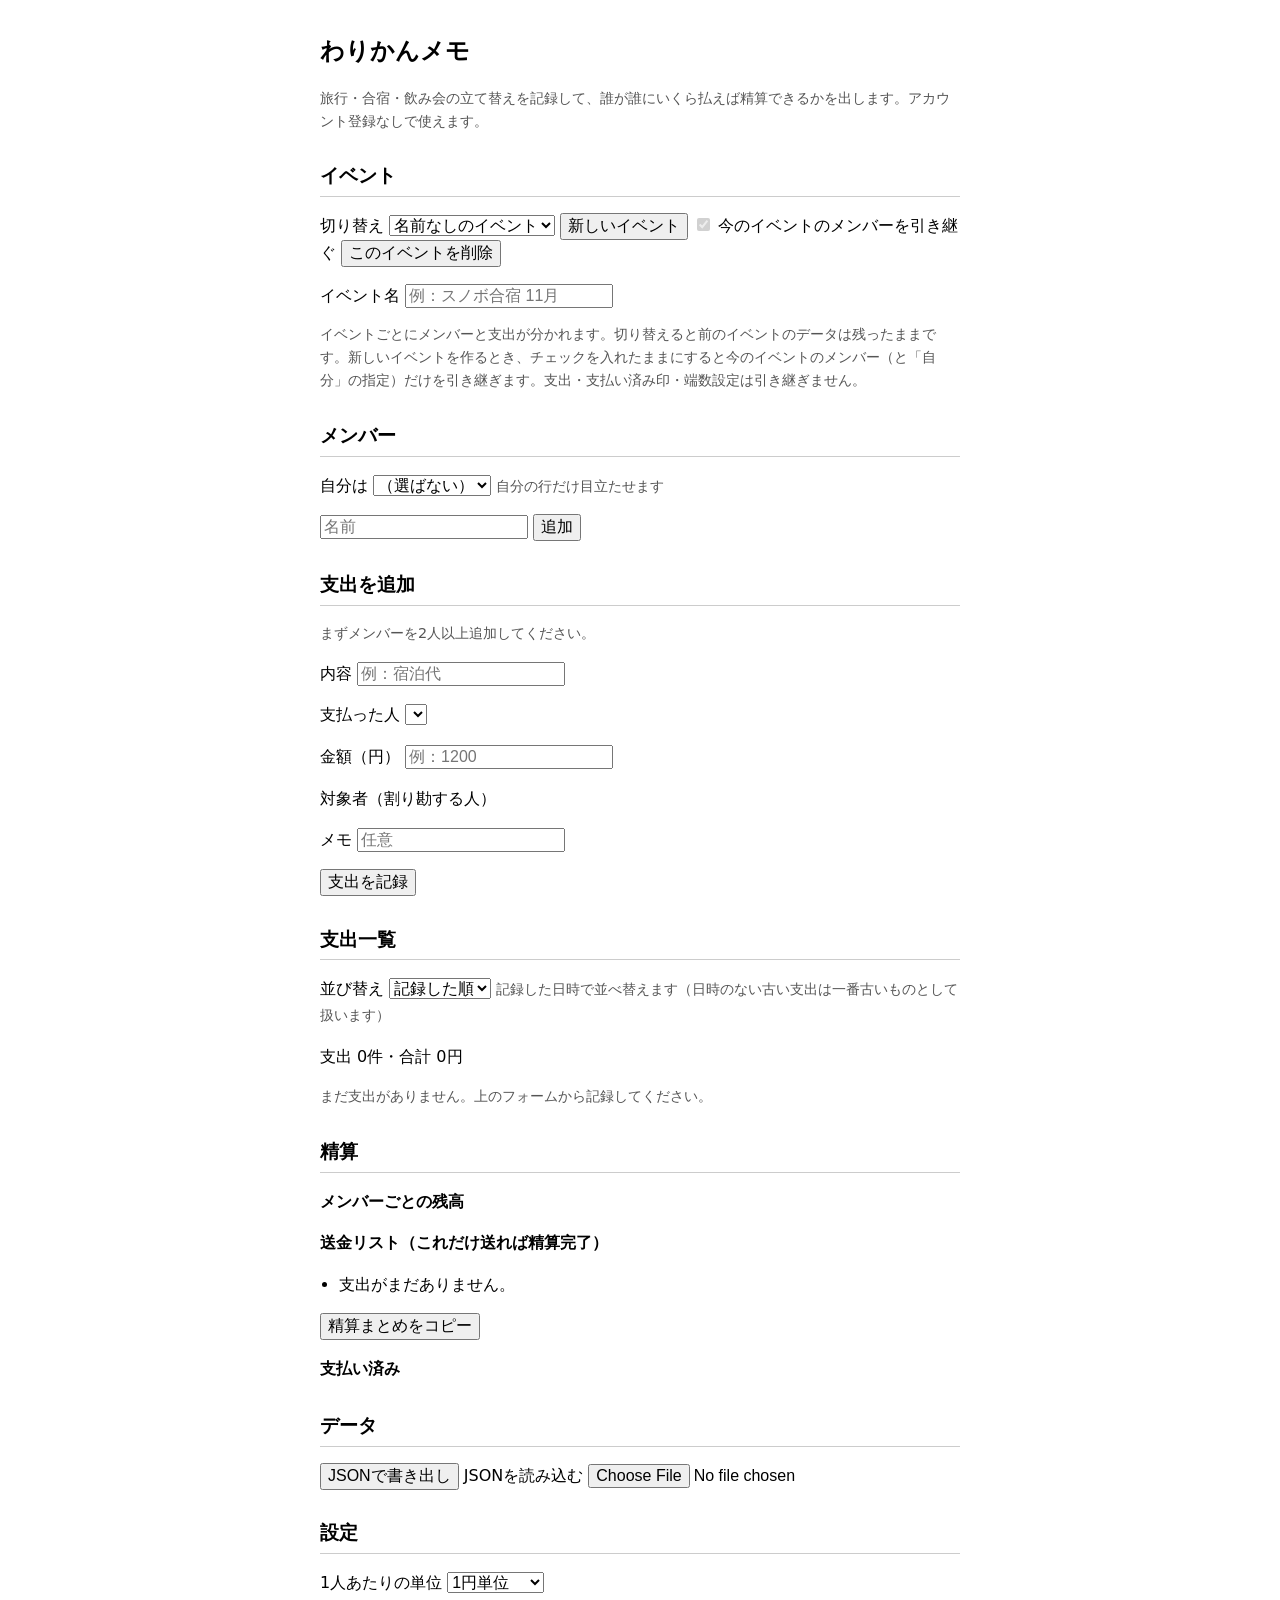
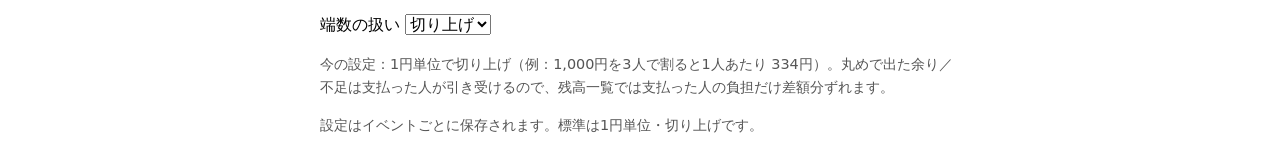
<file: warikan-memo-v0.17-single.html>
<!DOCTYPE html>
<html lang="ja">
<head>
<meta charset="utf-8">
<meta name="viewport" content="width=device-width, initial-scale=1">
<title>わりかんメモ</title>
<style>
body { font-family: system-ui, sans-serif; margin: 0 auto; max-width: 640px; padding: 16px; line-height: 1.6; }
h1 { font-size: 1.5rem; }
h2 { font-size: 1.2rem; margin-top: 1.5em; border-bottom: 1px solid #ccc; padding-bottom: 4px; }
h3 { font-size: 1rem; }
.note { color: #555; font-size: 0.9rem; }
.warning { background: #fff3cd; border: 1px solid #e6c200; padding: 8px; }
.error { color: #c00; font-size: 0.9rem; }
.chip { display: inline-block; background: #eef; border-radius: 12px; padding: 2px 8px; margin: 2px; }
button.mini { font-size: 0.8rem; margin-left: 4px; }
.check { display: inline-block; margin: 2px 8px 2px 0; }
input, select, button { font-size: 1rem; }
#paid-list li { color: #555; }
#balance-list li.me, #settlement-list li.me, #paid-list li.me { font-weight: bold; background: #fff7e6; }
ul { padding-left: 1.2em; }
</style>
</head>
<body>
<main>
<h1>わりかんメモ</h1>
<p class="note">旅行・合宿・飲み会の立て替えを記録して、誰が誰にいくら払えば精算できるかを出します。アカウント登録なしで使えます。</p>
<p id="save-warning" class="warning" style="display:none">保存できていません。閉じると消えるので、JSON書き出しで保存してください。</p>

<section>
<h2>イベント</h2>
<p><label>切り替え <select id="event-select"></select></label>
<button id="new-event" type="button">新しいイベント</button>
<label><input id="copy-members" type="checkbox" checked> 今のイベントのメンバーを引き継ぐ</label>
<button id="delete-event" type="button">このイベントを削除</button></p>
<label>イベント名 <input id="event-name" type="text" placeholder="例：スノボ合宿 11月"></label>
<p class="note">イベントごとにメンバーと支出が分かれます。切り替えると前のイベントのデータは残ったままです。新しいイベントを作るとき、チェックを入れたままにすると今のイベントのメンバー（と「自分」の指定）だけを引き継ぎます。支出・支払い済み印・端数設定は引き継ぎません。</p>
</section>

<section>
<h2>メンバー</h2>
<div id="member-list"></div>
<p><label>自分は <select id="me-select"></select></label> <span class="note">自分の行だけ目立たせます</span></p>
<p>
<input id="new-member" type="text" placeholder="名前">
<button id="add-member" type="button">追加</button>
</p>
</section>

<section>
<h2>支出を追加</h2>
<p id="form-note" class="note"></p>
<form id="expense-form">
<p><label>内容 <input id="f-title" type="text" placeholder="例：宿泊代" required></label></p>
<p><label>支払った人 <select id="f-payer"></select></label></p>
<p><label>金額（円） <input id="f-amount" type="text" inputmode="numeric" autocomplete="off" placeholder="例：1200" required></label></p>
<p>対象者（割り勘する人）</p>
<div id="f-participants"></div>
<p id="per-person-preview" class="note"></p>
<p><label>メモ <input id="f-memo" type="text" placeholder="任意"></label></p>
<p><button id="expense-submit" type="submit">支出を記録</button> <button id="cancel-edit" type="button" style="display:none">編集をやめる</button> <span id="edit-note" class="note"></span> <span id="form-msg" class="error"></span></p>
</form>
</section>

<section>
<h2>支出一覧</h2>
<p><label>並び替え <select id="expense-sort">
<option value="recorded">記録した順</option>
<option value="newest">新しい順</option>
<option value="oldest">古い順</option>
</select></label> <span class="note">記録した日時で並べ替えます（日時のない古い支出は一番古いものとして扱います）</span></p>
<p id="summary"></p>
<ul id="expense-list"></ul>
<p id="expense-empty" class="note">まだ支出がありません。上のフォームから記録してください。</p>
</section>

<section>
<h2>精算</h2>
<h3>メンバーごとの残高</h3>
<p id="me-summary" class="note"></p>
<ul id="balance-list"></ul>
<h3>送金リスト（これだけ送れば精算完了）</h3>
<p id="settlement-progress"></p>
<ul id="settlement-list"></ul>
<p id="settlement-note" class="note"></p>
<p><button id="copy-settlement" type="button">精算まとめをコピー</button> <span id="copy-msg" class="note"></span></p>
<h3>支払い済み</h3>
<ul id="paid-list"></ul>
</section>

<section>
<h2>データ</h2>
<p>
<button id="export-btn" type="button">JSONで書き出し</button>
<label>JSONを読み込む <input id="import-file" type="file" accept=".json,application/json"></label>
</p>
</section>

<section>
<h2>設定</h2>
<p><label>1人あたりの単位 <select id="rounding-unit">
<option value="1">1円単位</option>
<option value="10">10円単位</option>
<option value="100">100円単位</option>
</select></label></p>
<p><label>端数の扱い <select id="rounding-mode">
<option value="ceil">切り上げ</option>
<option value="floor">切り捨て</option>
<option value="round">四捨五入</option>
</select></label></p>
<p id="rounding-note" class="note"></p>
<p class="note">設定はイベントごとに保存されます。標準は1円単位・切り上げです。</p>
</section>
</main>
<script>
// わりかんメモ — 旅行・合宿・飲み会などの立て替えを記録し、
// 「誰が誰にいくら払えば精算できるか」を最小の送金回数で出すWebアプリ。
// 依存なし・ビルドなし。ブラウザでは localStorage に保存し、
// Node では module.exports 経由で純粋ロジックをテストできる。
(function (global) {
  'use strict';

  // 金額の入力値を数値に正規化する（純粋関数）。
  // iPhone の日本語キーボードや LINE などからの貼り付けで入る
  // 全角数字・全角カンマ／ピリオド・半角カンマ・空白・「円」「￥」を受け付ける。
  // 数値そのものも通す。読めないものは NaN を返す。
  function normalizeAmount(value) {
    if (typeof value === 'number') return value;
    var s = String(value == null ? '' : value);
    // 全角数字・全角カンマ・全角ピリオドを半角へ
    s = s.replace(/[０-９，．]/g, function (ch) {
      return String.fromCharCode(ch.charCodeAt(0) - 0xFEE0);
    });
    // カンマ・空白・「円」「￥」を除く（全角空白も含む）
    s = s.replace(/[,、\s　円￥]/g, '');
    if (s === '') return NaN;
    return Number(s);
  }

  // 端数設定の正規化（純粋関数）。単位は 1・10・100 円から、扱いは
  // 切り上げ（ceil）・切り捨て（floor）・四捨五入（round）から選ぶ。
  // 標準は 1円単位・切り上げ（2026-11-12 ユーザー決定。四捨五入は同日追加）。
  // 不正・未指定は標準に寄せる。
  var ROUNDING_UNITS = [1, 10, 100];
  function normalizeRounding(unit, mode) {
    var u = Number(unit);
    if (ROUNDING_UNITS.indexOf(u) < 0) u = 1;
    var m = (mode === 'floor' || mode === 'ceil' || mode === 'round') ? mode : 'ceil';
    return { unit: u, mode: m };
  }

  // 端数の扱いの表示名（設定欄の説明で使う）。
  function roundingModeLabel(mode) {
    if (mode === 'floor') return '切り捨て';
    if (mode === 'round') return '四捨五入';
    return '切り上げ';
  }

  // イベントから端数設定を読む。旧データ（設定なし）は標準になる。
  function roundingFromEvent(ev) {
    if (!ev) return normalizeRounding(1, 'ceil');
    return normalizeRounding(ev.roundingUnit, ev.roundingMode);
  }

  // 1人あたり金額を端数設定で丸める（純粋関数）。
  // 例：1000円を3人、1円単位・切り上げなら 334円、切り捨てなら 333円、
  // 四捨五入なら 333円。100円単位・切り上げなら 400円、切り捨てなら
  // 300円、四捨五入なら 300円（350円ちょうどなら四捨五入で 400円）。
  // 四捨五入は単位の半分以上で切り上げ、未満で切り捨てる（0.5は切り上げ）。
  // 全員が同じ金額になるため、合計は支出額と一致しないことがある
  // （丸めの差額は、結果として支払者が引き受ける側で調整される）。
  function roundShare(amount, count, rounding) {
    var r = normalizeRounding(rounding && rounding.unit, rounding && rounding.mode);
    var raw = amount / count;
    var scaled = raw / r.unit;
    var rounded;
    if (r.mode === 'ceil') rounded = Math.ceil(scaled) * r.unit;
    else if (r.mode === 'floor') rounded = Math.floor(scaled) * r.unit;
    else rounded = Math.floor(scaled + 0.5 + 1e-9) * r.unit; // 四捨五入（半分は切り上げ、浮動小数の誤差を補正）
    return rounded;
  }

  // 支出の記録日時（createdAt）の正規化（純粋関数）。
  // 有効な数値（ミリ秒）なら整数にして返し、それ以外は null。
  // 旧データ（日時なし）は null になり、一覧では日時を表示しない。
  function normalizeCreatedAt(value) {
    if (typeof value !== 'number' || !isFinite(value) || value <= 0) return null;
    return Math.floor(value);
  }

  // 記録日時の表示文（純粋関数）。「11/13 03:05」の形。
  // 日時がない・不正なものは空文字。
  function formatExpenseDate(ts) {
    var t = normalizeCreatedAt(ts);
    if (t === null) return '';
    var d = new Date(t);
    function pad(n) { return (n < 10 ? '0' : '') + n; }
    return (d.getMonth() + 1) + '/' + d.getDate() + ' ' + pad(d.getHours()) + ':' + pad(d.getMinutes());
  }

  // 支出1件を正規化する。金額は円・整数・1円以上。対象者は空でないこと。
  // createdAt は記録した日時（ミリ秒）。渡されなければ記録時点の now、
  // 渡されて不正なら null（日時なし）。編集・改名・読み込みで引き継ぐ。
  function newExpense(data, members) {
    var amount = Math.floor(normalizeAmount(data.amount));
    if (!isFinite(amount) || amount < 1) return null;
    var payer = String(data.payer || '');
    if (members.indexOf(payer) < 0) return null;
    var participants = (data.participants || []).map(String).filter(function (m) {
      return members.indexOf(m) >= 0;
    });
    // 重複を除く（同じ人が2回選ばれても1人分）
    participants = participants.filter(function (m, i) { return participants.indexOf(m) === i; });
    if (participants.length === 0) return null;
    return {
      id: Date.now().toString(36) + Math.random().toString(36).slice(2, 7),
      title: String(data.title || '支出').trim() || '支出',
      payer: payer,
      amount: amount,
      participants: participants,
      memo: String(data.memo || '').trim(),
      createdAt: data.createdAt === undefined ? Date.now() : normalizeCreatedAt(data.createdAt)
    };
  }

  // メンバーごとの「支払った額」「負担額」「残高（+なら受け取る側）」を返す。
  // 第3引数に端数設定がある場合：1人あたりを単位・切り上げ／切り捨てで丸める。
  // 全員の表示上の負担は同じ丸め額だが、丸めで出た余り（切り上げ）／不足
  // （切り捨て）はその支出の支払者が引き受けるよう、支払者の負担を
  // 「丸め額×人数 − 支出額」だけ差し引いて調整する。これにより残高の
  // 合計は常に0になり、送金リストで全員が精算完了になる。
  // 例：1000円を3人・100円切り上げなら他の2人は400円ずつ払い、
  // 支払者の実質負担は200円になる。
  // 端数設定がない場合（旧来の呼び出し・テスト互換）：端数は1円ずつ、
  // 支払者が対象に含まれれば支払者から、含まれなければ先頭の対象者から配る。
  function computeBalances(members, expenses, rounding) {
    var paid = {}, share = {};
    members.forEach(function (m) { paid[m] = 0; share[m] = 0; });
    expenses.forEach(function (ex) {
      if (paid[ex.payer] === undefined) return;
      paid[ex.payer] += ex.amount;
      var ps = ex.participants.filter(function (m) { return members.indexOf(m) >= 0; });
      if (ps.length === 0) return;
      if (rounding) {
        var per = roundShare(ex.amount, ps.length, rounding);
        ps.forEach(function (m) { share[m] += per; });
        // 丸めの差額は支払者が引き受ける（支払者の負担から差額を引く）
        share[ex.payer] -= (per * ps.length - ex.amount);
        return;
      }
      var base = Math.floor(ex.amount / ps.length);
      var rest = ex.amount - base * ps.length;
      ps.forEach(function (m) { share[m] += base; });
      var order = ps.slice();
      var payerIdx = order.indexOf(ex.payer);
      if (payerIdx > 0) { order.splice(payerIdx, 1); order.unshift(ex.payer); }
      for (var i = 0; i < rest; i++) { share[order[i % order.length]] += 1; }
    });
    return members.map(function (m) {
      return { member: m, paid: paid[m], share: share[m], balance: paid[m] - share[m] };
    });
  }

  // 残高から最小送金リストを作る（貪欲法：最大の債権者と最大の債務者から順に相殺）。
  // 返値は [{from, to, amount}]。from が to へ amount 円払う。
  function settle(balances) {
    var creditors = balances.filter(function (b) { return b.balance > 0; })
      .map(function (b) { return { member: b.member, amount: b.balance }; })
      .sort(function (a, b) { return b.amount - a.amount; });
    var debtors = balances.filter(function (b) { return b.balance < 0; })
      .map(function (b) { return { member: b.member, amount: -b.balance }; })
      .sort(function (a, b) { return b.amount - a.amount; });
    var transfers = [];
    var i = 0, j = 0;
    while (i < creditors.length && j < debtors.length) {
      var c = creditors[i], d = debtors[j];
      var amount = Math.min(c.amount, d.amount);
      transfers.push({ from: d.member, to: c.member, amount: amount });
      c.amount -= amount; d.amount -= amount;
      if (c.amount === 0) i++;
      if (d.amount === 0) j++;
    }
    return transfers;
  }

  // 送金1件の識別キー。支出が変わって送金内容が変われば一致しなくなる
  // （金額が変わった送金を「支払い済み」のままにしないための安全側の扱い）。
  function transferKey(tr) { return JSON.stringify([tr.from, tr.to, tr.amount]); }

  // 送金リストを未払い／支払い済みに分ける。現在の送金に一致しない
  // 支払い済みキーは無視する（表示には出さない）。
  function splitTransfers(transfers, paidKeys) {
    var paidSet = {};
    (paidKeys || []).forEach(function (k) { paidSet[k] = true; });
    var unpaid = [], paid = [];
    transfers.forEach(function (tr) {
      if (paidSet[transferKey(tr)]) paid.push(tr); else unpaid.push(tr);
    });
    return { unpaid: unpaid, paid: paid };
  }

  // 支払い済みキーの追加／取り消し（純粋関数）。
  function togglePaidKey(paidKeys, key) {
    var list = (paidKeys || []).slice();
    var i = list.indexOf(key);
    if (i >= 0) list.splice(i, 1); else list.push(key);
    return list;
  }

  // 現在の送金に一致する支払い済みキーだけを残す。
  function prunePaidKeys(transfers, paidKeys) {
    var valid = {};
    transfers.forEach(function (tr) { valid[transferKey(tr)] = true; });
    return (paidKeys || []).filter(function (k) { return valid[k]; });
  }

  // 支出を記録する前に見せる「1人あたり」の試算。computeBalances と同じ端数ルール。
  // 返値は [{member, share}]（対象者の順）。入力が不正なら null。
  // 第5引数に端数設定を渡すと、残高計算と同じ丸めで試算する。
  function previewShares(amount, participants, payer, members, rounding) {
    var ex = newExpense({ title: '', payer: payer, amount: amount, participants: participants }, members);
    if (!ex) return null;
    if (rounding) {
      // プレビューは「1人あたりの丸め額」を見せる（支払者の差額調整は含めない）
      var per = roundShare(ex.amount, ex.participants.length, rounding);
      return ex.participants.map(function (m) { return { member: m, share: per }; });
    }
    var balances = computeBalances(members, [ex], rounding);
    var byMember = {};
    balances.forEach(function (b) { byMember[b.member] = b.share; });
    return ex.participants.map(function (m) { return { member: m, share: byMember[m] }; });
  }

  // プレビューの表示文。端数で1円多く負担する人がいれば名前を添える。
  function formatPreview(shares) {
    if (!shares || shares.length === 0) return '';
    var min = shares[0].share, max = shares[0].share;
    shares.forEach(function (s) {
      if (s.share < min) min = s.share;
      if (s.share > max) max = s.share;
    });
    if (min === max) return '1人あたり ' + yen(min) + '（' + shares.length + '人で割る）';
    var extra = shares.filter(function (s) { return s.share === max; }).map(function (s) { return s.member; });
    return '1人あたり ' + yen(min) + '（' + extra.join('・') + ' は ' + yen(max) + '）';
  }

  // 支出1件を編集する（純粋関数）。id が同じ支出を data で置き換え、
  // id は元のまま残す。見つからない・内容が不正なら null を返し、
  // 元の配列は変更しない（呼び出し側は返値が null でないときだけ差し替える）。
  // 記録日時（createdAt）は編集しても変わらない（記録した日時のまま）。
  function editExpense(expenses, id, data, members) {
    var idx = -1;
    for (var i = 0; i < expenses.length; i++) {
      if (expenses[i].id === id) { idx = i; break; }
    }
    if (idx < 0) return null;
    var updated = newExpense(data, members);
    if (!updated) return null;
    updated.id = expenses[idx].id;
    updated.createdAt = normalizeCreatedAt(expenses[idx].createdAt);
    var next = expenses.slice();
    next[idx] = updated;
    return next;
  }

  // メンバー名を変更する（純粋関数）。支出の支払者・対象者・「自分」・
  // 支払い済み印の送金元／送金先も一緒に置き換える。改名しても送金内容
  // （金額）は変わらないため、支払い済み印はキーを書き換えて残す
  // （支出の追加・削除とは違い、印を落とさない）。
  // 名前が空・元の名前と同じ・すでにいる名前・メンバーにいない場合は
  // null を返し、元のイベントは変更しない。
  function renameMember(ev, oldName, newName) {
    if (!ev || !Array.isArray(ev.members)) return null;
    var next = String(newName || '').trim();
    if (!next) return null;
    if (ev.members.indexOf(oldName) < 0) return null;
    if (next === oldName) return null;
    if (ev.members.indexOf(next) >= 0) return null;
    function rename(n) { return n === oldName ? next : n; }
    return {
      id: ev.id,
      eventName: ev.eventName,
      members: ev.members.map(rename),
      expenses: (ev.expenses || []).map(function (ex) {
        return {
          id: ex.id, title: ex.title, payer: rename(ex.payer), amount: ex.amount,
          participants: ex.participants.map(rename), memo: ex.memo || '',
          createdAt: normalizeCreatedAt(ex.createdAt)
        };
      }),
      paidTransfers: (ev.paidTransfers || []).map(function (key) {
        try {
          var parts = JSON.parse(key);
          if (!Array.isArray(parts) || parts.length !== 3) return key;
          return JSON.stringify([rename(parts[0]), rename(parts[1]), parts[2]]);
        } catch (err) { return key; }
      }),
      me: ev.me === oldName ? next : (ev.me || ''),
      roundingUnit: roundingFromEvent(ev).unit,
      roundingMode: roundingFromEvent(ev).mode
    };
  }

  // 「自分」の残高1件を返す。me が残高一覧になければ null。
  function meBalance(balances, me) {
    if (!me) return null;
    for (var i = 0; i < balances.length; i++) {
      if (balances[i].member === me) return balances[i];
    }
    return null;
  }

  // 送金に「自分」が関わるか（払う側・受け取る側のどちらか）。
  function involvesMe(tr, me) {
    if (!me) return false;
    return tr.from === me || tr.to === me;
  }

  // 精算まとめの共有用テキスト（LINEなどに貼り付ける用）。
  // 未払いと支払い済みを分けて出し、最後に残額または全件済みを付ける。
  // 送金リストと同じ settle／splitTransfers から作るため、画面と文言がずれない。
  function settlementText(ev) {
    var name = (ev && ev.eventName) || '名前なしのイベント';
    var members = (ev && ev.members) || [];
    var expenses = (ev && ev.expenses) || [];
    var transfers = settle(computeBalances(members, expenses, roundingFromEvent(ev)));
    var split = splitTransfers(transfers, (ev && ev.paidTransfers) || []);
    var lines = ['【わりかんメモ】' + name];
    if (transfers.length === 0) {
      lines.push(expenses.length === 0 ? '支出はまだありません。' : '全員精算済みです。');
    } else {
      split.unpaid.forEach(function (tr) {
        lines.push(tr.from + ' → ' + tr.to + '：' + yen(tr.amount));
      });
      split.paid.forEach(function (tr) {
        lines.push(tr.from + ' → ' + tr.to + '：' + yen(tr.amount) + '（支払い済み）');
      });
      if (split.paid.length === transfers.length) {
        lines.push('全て支払い済みです。');
      } else {
        var remaining = split.unpaid.reduce(function (s, tr) { return s + tr.amount; }, 0);
        lines.push('残り ' + yen(remaining) + '（' + split.unpaid.length + '件）');
      }
    }
    return lines.join('\n');
  }

  // 支出全体の合計と件数
  function totals(expenses) {
    return {
      count: expenses.length,
      amount: expenses.reduce(function (sum, ex) { return sum + ex.amount; }, 0)
    };
  }

  // 支出一覧の並び替え（純粋関数）。order は 'recorded'（記録した順・現状維持）
  // ・'newest'（新しい順）・'oldest'（古い順）。記録日時（createdAt）で並べ、
  // 日時のない旧データは最も古いものとして扱う（新しい順では一番下、
  // 古い順では一番上）。同日時は記録順のまま。元の配列は変更せず、
  // 新しい配列を返す。並び替えは表示だけのもので、残高・送金・保存には影響しない。
  function sortExpenses(expenses, order) {
    var list = (expenses || []).map(function (ex, i) { return { ex: ex, i: i }; });
    if (order === 'newest' || order === 'oldest') {
      list.sort(function (a, b) {
        var ta = normalizeCreatedAt(a.ex.createdAt);
        var tb = normalizeCreatedAt(b.ex.createdAt);
        var ka = ta === null ? -Infinity : ta;
        var kb = tb === null ? -Infinity : tb;
        if (ka !== kb) return order === 'newest' ? kb - ka : ka - kb;
        return a.i - b.i;
      });
    }
    return list.map(function (item) { return item.ex; });
  }

  // 並び替え指定の正規化（'newest' / 'oldest' 以外は 'recorded'）。
  // 保存値・セレクト値の両方の入口で使う。
  function normalizeSortOrder(v) {
    return (v === 'newest' || v === 'oldest') ? v : 'recorded';
  }

  // インポート用バリデーション：形が合うものだけ通す
  function validateImport(data) {
    if (!data || typeof data !== 'object') return null;
    if (typeof data.eventName !== 'string' || !Array.isArray(data.members) || !Array.isArray(data.expenses)) return null;
    var members = data.members.map(String).filter(function (m) { return m.trim() !== ''; });
    if (members.length === 0) return null;
    var expenses = [];
    for (var i = 0; i < data.expenses.length; i++) {
      var ex = newExpense(data.expenses[i], members);
      if (ex) {
        // 旧JSONには記録日時がない。読み込み時刻で上書きしないよう、
        // 日時が有効な値で入っていないものは null（日時なし）にする。
        if (!normalizeCreatedAt(data.expenses[i].createdAt)) ex.createdAt = null;
        expenses.push(ex);
      }
    }
    // 支払い済みキー（v0.3〜）。文字列だけ通し、重複を除く。旧データには無いので空になる。
    var paidTransfers = [];
    if (Array.isArray(data.paidTransfers)) {
      data.paidTransfers.forEach(function (k) {
        if (typeof k === 'string' && paidTransfers.indexOf(k) < 0) paidTransfers.push(k);
      });
    }
    // 「自分」（v0.5〜）。メンバーにいない名前は空にする。旧データには無いので空になる。
    var me = (typeof data.me === 'string' && members.indexOf(data.me) >= 0) ? data.me : '';
    // 端数設定（v0.11〜）。単位・扱いを正規化し、旧データは標準（1円・切り上げ）になる。
    var rounding = normalizeRounding(data.roundingUnit, data.roundingMode);
    return { eventName: data.eventName, members: members, expenses: expenses, paidTransfers: paidTransfers, me: me, roundingUnit: rounding.unit, roundingMode: rounding.mode };
  }

  function newId() { return Date.now().toString(36) + Math.random().toString(36).slice(2, 7); }

  function newEvent(name) {
    return { id: newId(), eventName: String(name || ''), members: [], expenses: [], paidTransfers: [], me: '', roundingUnit: 1, roundingMode: 'ceil' };
  }

  // 新しいイベントへ引き継ぐメンバー（名前だけをコピーする）。
  // 支出・支払い済み印・端数設定は引き継がない（新しいイベントは白紙から）。
  // 「自分」も、引き継いだメンバーの中にいれば一緒に引き継ぐ。
  function inheritMembers(source) {
    var members = (source && Array.isArray(source.members)) ? source.members.slice() : [];
    var me = (source && typeof source.me === 'string' && members.indexOf(source.me) >= 0) ? source.me : '';
    return { members: members, me: me };
  }

  // 複数イベントの保存形式 {events:[...], activeEventId} を検証・正規化する。
  function validateStore(data) {
    if (!data || typeof data !== 'object' || !Array.isArray(data.events)) return null;
    var events = [];
    data.events.forEach(function (raw) {
      var v = validateImport(raw);
      if (!v) return;
      var ev = newEvent(v.eventName);
      ev.members = v.members; ev.expenses = v.expenses; ev.paidTransfers = v.paidTransfers; ev.me = v.me;
      ev.roundingUnit = v.roundingUnit; ev.roundingMode = v.roundingMode;
      if (typeof raw.id === 'string' && raw.id) ev.id = raw.id;
      events.push(ev);
    });
    if (events.length === 0) return null;
    var seen = {};
    events.forEach(function (e) { if (seen[e.id]) e.id = newId(); seen[e.id] = true; });
    var ids = events.map(function (e) { return e.id; });
    var active = ids.indexOf(data.activeEventId) >= 0 ? data.activeEventId : events[0].id;
    return { events: events, activeEventId: active };
  }

  // 旧単一イベント形式（v0.1）も含め、保存データを複数イベント形式へ移行する。
  function migrateStore(data) {
    if (!data || typeof data !== 'object') return null;
    if (Array.isArray(data.events)) return validateStore(data);
    var v = validateImport(data);
    if (!v) return null;
    var ev = newEvent(v.eventName);
    ev.members = v.members; ev.expenses = v.expenses; ev.paidTransfers = v.paidTransfers; ev.me = v.me;
    ev.roundingUnit = v.roundingUnit; ev.roundingMode = v.roundingMode;
    return { events: [ev], activeEventId: ev.id };
  }

  // イベント削除後の保存形式を返す。最後の1件を消した場合は空のイベントを1件作る。
  function removeEvent(events, activeEventId, removeId) {
    var rest = events.filter(function (e) { return e.id !== removeId; });
    if (rest.length === 0) { var blank = newEvent(''); return { events: [blank], activeEventId: blank.id }; }
    var active = activeEventId === removeId ? rest[0].id : activeEventId;
    if (rest.map(function (e) { return e.id; }).indexOf(active) < 0) active = rest[0].id;
    return { events: rest, activeEventId: active };
  }

  var api = { newExpense: newExpense, normalizeAmount: normalizeAmount, editExpense: editExpense, renameMember: renameMember, computeBalances: computeBalances, settle: settle, totals: totals, validateImport: validateImport, newEvent: newEvent, validateStore: validateStore, migrateStore: migrateStore, removeEvent: removeEvent, transferKey: transferKey, splitTransfers: splitTransfers, togglePaidKey: togglePaidKey, prunePaidKeys: prunePaidKeys, previewShares: previewShares, formatPreview: formatPreview, meBalance: meBalance, involvesMe: involvesMe, settlementText: settlementText, normalizeRounding: normalizeRounding, roundingFromEvent: roundingFromEvent, roundShare: roundShare, roundingModeLabel: roundingModeLabel, normalizeCreatedAt: normalizeCreatedAt, formatExpenseDate: formatExpenseDate, sortExpenses: sortExpenses, normalizeSortOrder: normalizeSortOrder, inheritMembers: inheritMembers };

  if (typeof module !== 'undefined' && module.exports) {
    module.exports = api;
  } else {
    global.Warikan = api;
  }

  // ---- 以下はブラウザUI（Node では document がないため実行されない）----
  if (typeof document === 'undefined') return;

  var STORAGE_KEY = 'warikan-memo-v1';
  var state = load();
  var saveFailed = false;
  // 編集中の支出の id（null なら新規記録モード）。フォームの値は
  // render() で対象の支出から毎回戻すため、描画で消えても編集状態は残る。
  var editingId = null;
  // 支出一覧の並び替え（表示だけの指定だが、セレクトの選択は端末に保存する）。
  // 'recorded'（記録した順・初期値）・'newest'（新しい順）・'oldest'（古い順）。
  // 支出データ（STORAGE_KEY）とは別のキーで保存し、支出の読み込みには影響しない。
  var SORT_KEY = 'warikan-memo-sort-v1';
  function loadSortOrder() {
    try {
      return normalizeSortOrder(localStorage.getItem(SORT_KEY));
    } catch (err) { return 'recorded'; }
  }
  function saveSortOrder() {
    try { localStorage.setItem(SORT_KEY, sortOrder); } catch (err) {}
  }
  var sortOrder = loadSortOrder();

  function load() {
    try {
      var raw = localStorage.getItem(STORAGE_KEY);
      if (raw) {
        var data = migrateStore(JSON.parse(raw));
        if (data) return data;
      }
    } catch (err) {}
    var blank = newEvent('');
    return { events: [blank], activeEventId: blank.id };
  }

  function currentEvent() {
    for (var i = 0; i < state.events.length; i++) {
      if (state.events[i].id === state.activeEventId) return state.events[i];
    }
    return state.events[0];
  }

  // 保存できない環境でも画面更新を止めない（まちがいノート v0.3.1 の教訓）。
  function save() {
    try {
      localStorage.setItem(STORAGE_KEY, JSON.stringify({ events: state.events, activeEventId: state.activeEventId }));
      saveFailed = false;
      return true;
    } catch (err) {
      saveFailed = true;
      return false;
    }
  }

  function yen(n) { return n.toLocaleString('ja-JP') + '円'; }

  // 残高1件の状態文（残高一覧と「自分」のまとめで共通）。
  function balanceStatus(b) {
    if (b.balance === 0) return '精算済み';
    return b.balance > 0 ? yen(b.balance) + ' 受け取る' : yen(-b.balance) + ' 支払う';
  }

  // 支出フォームの入力から「1人あたり」を試算して表示する。
  // 金額・支払者・対象チェックが変わるたびに更新される。
  function updatePreview() {
    var el = document.getElementById('per-person-preview');
    var checked = Array.prototype.slice.call(
      document.querySelectorAll('#f-participants input:checked')).map(function (cb) { return cb.value; });
    var shares = previewShares(
      document.getElementById('f-amount').value, checked,
      document.getElementById('f-payer').value, currentEvent().members,
      roundingFromEvent(currentEvent()));
    el.textContent = shares ? formatPreview(shares) : '';
  }

  // 支出フォームの入力を1件分にまとめて読む（新規記録と編集で共通）。
  function readExpenseForm() {
    var checked = Array.prototype.slice.call(
      document.querySelectorAll('#f-participants input:checked')).map(function (cb) { return cb.value; });
    return {
      title: document.getElementById('f-title').value,
      payer: document.getElementById('f-payer').value,
      amount: document.getElementById('f-amount').value,
      participants: checked,
      memo: document.getElementById('f-memo').value
    };
  }

  // 支出1件の内容をフォームに戻す（編集開始時・描画で作り直された後）。
  function fillFormFromExpense(ex) {
    document.getElementById('f-title').value = ex.title;
    document.getElementById('f-payer').value = ex.payer;
    document.getElementById('f-amount').value = String(ex.amount);
    document.getElementById('f-memo').value = ex.memo || '';
    Array.prototype.slice.call(
      document.querySelectorAll('#f-participants input')).forEach(function (cb) {
        cb.checked = ex.participants.indexOf(cb.value) >= 0;
      });
  }

  // 編集状態をやめ、フォームを空にする（編集中の支出は変わらない）。
  function clearEdit() {
    editingId = null;
    document.getElementById('f-title').value = '';
    document.getElementById('f-amount').value = '';
    document.getElementById('f-memo').value = '';
    document.getElementById('form-msg').textContent = '';
  }

  function render() {
    var sel = document.getElementById('event-select');
    sel.innerHTML = '';
    state.events.forEach(function (e) {
      var opt = document.createElement('option');
      opt.value = e.id; opt.textContent = e.eventName || '名前なしのイベント';
      sel.appendChild(opt);
    });
    sel.value = currentEvent().id;
    document.getElementById('event-name').value = currentEvent().eventName;
    // メンバーがいないイベントからは引き継ぐものがないため、引き継ぎチェックを無効にする
    var copyMembersEl = document.getElementById('copy-members');
    if (copyMembersEl) copyMembersEl.disabled = currentEvent().members.length === 0;
    document.getElementById('save-warning').style.display = saveFailed ? 'block' : 'none';
    // データが変わるとコピーした文面が古くなるため、表示のたびに結果表示を消す
    document.getElementById('copy-msg').textContent = '';

    // メンバー一覧
    var mList = document.getElementById('member-list');
    mList.innerHTML = '';
    currentEvent().members.forEach(function (m) {
      var chip = document.createElement('span');
      chip.className = 'chip';
      chip.textContent = m + ' ';
      var btn = document.createElement('button');
      btn.type = 'button'; btn.className = 'mini'; btn.textContent = '×';
      btn.title = m + ' を削除';
      btn.onclick = function () {
        if (currentEvent().expenses.some(function (ex) { return ex.payer === m || ex.participants.indexOf(m) >= 0; })) {
          alert('支出に使われているメンバーは削除できません。先にその支出を削除してください。');
          return;
        }
        currentEvent().members = currentEvent().members.filter(function (x) { return x !== m; });
        // 削除された人が「自分」だったら「自分」指定も外す
        if (currentEvent().me === m) currentEvent().me = '';
        save(); render();
      };
      chip.appendChild(btn);
      // 名前変更：支出に使われているメンバーは削除できないため、誤字などは
      // ここで直せる。支出・「自分」・支払い済み印も一緒に置き換わる。
      var renameBtn = document.createElement('button');
      renameBtn.type = 'button'; renameBtn.className = 'mini'; renameBtn.textContent = '変更';
      renameBtn.title = m + ' の名前を変更';
      renameBtn.onclick = function () {
        var next = prompt('新しい名前を入力してください', m);
        if (next === null) return;
        var ev = currentEvent();
        var renamed = renameMember(ev, m, next);
        if (!renamed) {
          alert('名前を変更できませんでした（空・同じ名前・すでにいる名前のいずれかです）。');
          return;
        }
        ev.members = renamed.members;
        ev.expenses = renamed.expenses;
        ev.paidTransfers = renamed.paidTransfers;
        ev.me = renamed.me;
        save(); render();
      };
      chip.appendChild(document.createTextNode(' '));
      chip.appendChild(renameBtn);
      mList.appendChild(chip);
    });

    // 「自分」セレクト（イベントごとに保存）。「自分」の行だけ目立たせる。
    var meSel = document.getElementById('me-select');
    meSel.innerHTML = '';
    var noneOpt = document.createElement('option');
    noneOpt.value = ''; noneOpt.textContent = '（選ばない）';
    meSel.appendChild(noneOpt);
    currentEvent().members.forEach(function (m) {
      var opt = document.createElement('option');
      opt.value = m; opt.textContent = m;
      meSel.appendChild(opt);
    });
    meSel.value = currentEvent().me || '';

    // 支出フォームの支払者セレクトと対象チェックボックス
    var payerSel = document.getElementById('f-payer');
    payerSel.innerHTML = '';
    currentEvent().members.forEach(function (m) {
      var opt = document.createElement('option');
      opt.value = m; opt.textContent = m;
      payerSel.appendChild(opt);
    });
    var partBox = document.getElementById('f-participants');
    partBox.innerHTML = '';
    currentEvent().members.forEach(function (m) {
      var label = document.createElement('label');
      label.className = 'check';
      var cb = document.createElement('input');
      cb.type = 'checkbox'; cb.value = m; cb.checked = true;
      label.appendChild(cb);
      label.appendChild(document.createTextNode(' ' + m));
      partBox.appendChild(label);
    });
    var formNote = document.getElementById('form-note');
    formNote.textContent = currentEvent().members.length === 0
      ? 'まずメンバーを2人以上追加してください。'
      : '';
    // 編集中の支出が今のイベントになければ編集状態を外す
    // （イベント切り替え・イベント削除・支出削除のいずれでもここで整理される）。
    // 残っていれば、描画で作り直された支払者・対象チェックへ値を戻す。
    var editing = null;
    if (editingId) {
      currentEvent().expenses.forEach(function (ex) { if (ex.id === editingId) editing = ex; });
      if (!editing) editingId = null;
    }
    if (editing) fillFormFromExpense(editing);
    document.getElementById('expense-submit').textContent = editing ? '更新する' : '支出を記録';
    document.getElementById('cancel-edit').style.display = editing ? '' : 'none';
    document.getElementById('edit-note').textContent = editing ? '「' + editing.title + '」を編集中です。' : '';

    // 支出一覧（並び替えは表示だけ。編集・削除は支出の id で行うため順番に影響されない）
    // 並び替えセレクトの表示を保存された指定に合わせる（開き直しても同じ並び）。
    var sortEl = document.getElementById('expense-sort');
    if (sortEl) sortEl.value = sortOrder;
    var list = document.getElementById('expense-list');
    list.innerHTML = '';
    sortExpenses(currentEvent().expenses, sortOrder).forEach(function (ex) {
      var li = document.createElement('li');
      var dateStr = formatExpenseDate(ex.createdAt);
      li.textContent = ex.title + ' — ' + yen(ex.amount) + '（' + ex.payer + 'が支払い／対象：' + ex.participants.join('・') + '）' + (dateStr ? ' ' + dateStr : '') + (ex.memo ? ' ' + ex.memo : '');
      var btn = document.createElement('button');
      btn.type = 'button'; btn.className = 'mini'; btn.textContent = '削除';
      btn.onclick = function () {
        var ev = currentEvent();
        ev.expenses = ev.expenses.filter(function (x) { return x.id !== ex.id; });
        // 支出が変わると送金内容も変わるため、一致しなくなった支払い済み印を落とす
        ev.paidTransfers = prunePaidKeys(settle(computeBalances(ev.members, ev.expenses, roundingFromEvent(ev))), ev.paidTransfers);
        save(); render();
      };
      li.appendChild(document.createTextNode(' '));
      li.appendChild(btn);
      // 編集：金額の打ち間違いなどを、消して入れ直さずに直せる。
      // 削除ボタンより後に置く（既存の並びを変えない）。
      var editBtn = document.createElement('button');
      editBtn.type = 'button'; editBtn.className = 'mini'; editBtn.textContent = '編集';
      editBtn.onclick = function () {
        editingId = ex.id;
        render();
      };
      li.appendChild(document.createTextNode(' '));
      li.appendChild(editBtn);
      list.appendChild(li);
    });

    // 支出が0件のときは空の案内を出す（支出があるときは隠す。表示だけの変更）。
    // 文言も JS 側で設定する（summary と同じく、描画が文言を持つ形）。
    var emptyEl = document.getElementById('expense-empty');
    if (emptyEl) {
      emptyEl.textContent = 'まだ支出がありません。上のフォームから記録してください。';
      emptyEl.style.display = currentEvent().expenses.length ? 'none' : '';
    }

    // 精算サマリー
    var t = totals(currentEvent().expenses);
    document.getElementById('summary').textContent =
      '支出 ' + t.count + '件・合計 ' + yen(t.amount);
    var balances = computeBalances(currentEvent().members, currentEvent().expenses, roundingFromEvent(currentEvent()));
    var me = currentEvent().me || '';
    var bList = document.getElementById('balance-list');
    bList.innerHTML = '';
    balances.forEach(function (b) {
      var li = document.createElement('li');
      if (b.member === me) li.className = 'me';
      li.textContent = (b.member === me ? '（自分）' : '') + b.member + '：支払い ' + yen(b.paid) + '／負担 ' + yen(b.share) + ' → ' + balanceStatus(b);
      bList.appendChild(li);
    });
    // 「自分」のまとめ：残高一覧を開かなくても自分の支払い／受け取りが分かる
    var meSummary = document.getElementById('me-summary');
    var meB = meBalance(balances, me);
    meSummary.textContent = meB ? '自分（' + meB.member + '）：' + balanceStatus(meB) : '';
    var transfers = settle(balances);
    var split = splitTransfers(transfers, currentEvent().paidTransfers);
    // 進捗と注記：残高一覧は支払い済み印で変わらないことを明記する
    // （送金が済んでも立て替えの記録自体は残るため）。
    var progress = document.getElementById('settlement-progress');
    var settleNote = document.getElementById('settlement-note');
    if (transfers.length === 0) {
      progress.textContent = '';
      settleNote.textContent = '';
    } else if (split.paid.length === transfers.length) {
      progress.textContent = '全て支払い済みです。';
      settleNote.textContent = '支払い済みにしても、上の残高一覧は元の立て替えから計算したまま変わりません（送金が済んだ印です）。';
    } else {
      var remaining = split.unpaid.reduce(function (s, tr) { return s + tr.amount; }, 0);
      progress.textContent = '支払い済み ' + split.paid.length + '／' + transfers.length + '件・残り ' + yen(remaining);
      settleNote.textContent = '支払い済みにしても、上の残高一覧は元の立て替えから計算したまま変わりません（送金が済んだ印です）。';
    }
    var sList = document.getElementById('settlement-list');
    sList.innerHTML = '';
    if (transfers.length === 0) {
      var li = document.createElement('li');
      li.textContent = currentEvent().expenses.length === 0 ? '支出がまだありません。' : '全員精算済みです。';
      sList.appendChild(li);
    } else {
      split.unpaid.forEach(function (tr) {
        var li = document.createElement('li');
        if (involvesMe(tr, me)) li.className = 'me';
        li.textContent = tr.from + ' → ' + tr.to + ' に ' + yen(tr.amount) + ' ';
        var btn = document.createElement('button');
        btn.type = 'button'; btn.className = 'mini'; btn.textContent = '支払い済みにする';
        btn.onclick = function () {
          var ev = currentEvent();
          ev.paidTransfers = prunePaidKeys(transfers, ev.paidTransfers);
          var key = transferKey(tr);
          if (ev.paidTransfers.indexOf(key) < 0) ev.paidTransfers.push(key);
          save(); render();
        };
        li.appendChild(btn);
        sList.appendChild(li);
      });
    }
    var pList = document.getElementById('paid-list');
    pList.innerHTML = '';
    split.paid.forEach(function (tr) {
      var li = document.createElement('li');
      if (involvesMe(tr, me)) li.className = 'me';
      li.textContent = tr.from + ' → ' + tr.to + ' に ' + yen(tr.amount) + '（支払い済み） ';
      var btn = document.createElement('button');
      btn.type = 'button'; btn.className = 'mini'; btn.textContent = '取り消す';
      btn.onclick = function () {
        var ev = currentEvent();
        ev.paidTransfers = togglePaidKey(ev.paidTransfers, transferKey(tr));
        save(); render();
      };
      li.appendChild(btn);
      pList.appendChild(li);
    });
    // 下部の設定欄：端数設定（イベントごとに保存）。標準は1円単位・切り上げ。
    var rounding = roundingFromEvent(currentEvent());
    var unitSel = document.getElementById('rounding-unit');
    if (unitSel) unitSel.value = String(rounding.unit);
    var modeSel = document.getElementById('rounding-mode');
    if (modeSel) modeSel.value = rounding.mode;
    var roundingNote = document.getElementById('rounding-note');
    if (roundingNote) {
      var example = roundShare(1000, 3, rounding);
      roundingNote.textContent = '今の設定：' + rounding.unit + '円単位で' +
        roundingModeLabel(rounding.mode) +
        '（例：1,000円を3人で割ると1人あたり ' + yen(example) + '）。' +
        '丸めで出た余り／不足は支払った人が引き受けるので、残高一覧では支払った人の負担だけ差額分ずれます。';
    }
    updatePreview();
  }

  document.getElementById('event-name').addEventListener('change', function (ev) {
    currentEvent().eventName = ev.target.value.trim();
    save(); render();
  });

  document.getElementById('event-select').addEventListener('change', function (ev) {
    state.activeEventId = ev.target.value;
    // 切り替え時に前のイベントの入力が残って誤登録されるのを防ぐ
    editingId = null;
    document.getElementById('f-title').value = '';
    document.getElementById('f-amount').value = '';
    document.getElementById('f-memo').value = '';
    document.getElementById('form-msg').textContent = '';
    save(); render();
  });

  document.getElementById('new-event').addEventListener('click', function () {
    var src = currentEvent();
    var ev = newEvent('');
    // 「今のイベントのメンバーを引き継ぐ」にチェックがあれば、
    // メンバー（と「自分」）だけを新しいイベントへコピーする。
    // 支出・支払い済み印・端数設定は引き継がない。
    var copyEl = document.getElementById('copy-members');
    if (copyEl && copyEl.checked && src.members.length > 0) {
      var inherited = inheritMembers(src);
      ev.members = inherited.members;
      ev.me = inherited.me;
    }
    state.events.push(ev);
    state.activeEventId = ev.id;
    save(); render();
    document.getElementById('event-name').focus();
  });

  document.getElementById('delete-event').addEventListener('click', function () {
    var ev = currentEvent();
    if (!confirm('「' + (ev.eventName || '名前なしのイベント') + '」を削除しますか？支出も一緒に消えます。')) return;
    var next = removeEvent(state.events, state.activeEventId, ev.id);
    state.events = next.events; state.activeEventId = next.activeEventId;
    save(); render();
  });

  document.getElementById('me-select').addEventListener('change', function (ev) {
    var v = ev.target.value;
    currentEvent().me = currentEvent().members.indexOf(v) >= 0 ? v : '';
    save(); render();
  });

  // 支出一覧の並び替え：選んだら並べ直し、選択を保存する。
  // セレクトの表示値は render() で保存された指定に戻す。
  document.getElementById('expense-sort').addEventListener('change', function (ev) {
    var v = ev.target.value;
    sortOrder = normalizeSortOrder(v);
    saveSortOrder();
    render();
  });

  // 下部の設定欄：端数の単位と扱いを変えたら、送金内容が変わるため
  // 一致しなくなった支払い済み印を落としてから再計算する。
  function onRoundingChange() {
    var ev = currentEvent();
    var unitEl = document.getElementById('rounding-unit');
    var modeEl = document.getElementById('rounding-mode');
    var rounding = normalizeRounding(unitEl ? unitEl.value : ev.roundingUnit, modeEl ? modeEl.value : ev.roundingMode);
    ev.roundingUnit = rounding.unit;
    ev.roundingMode = rounding.mode;
    ev.paidTransfers = prunePaidKeys(
      settle(computeBalances(ev.members, ev.expenses, rounding)), ev.paidTransfers);
    save(); render();
  }
  var roundingUnitEl = document.getElementById('rounding-unit');
  if (roundingUnitEl) roundingUnitEl.addEventListener('change', onRoundingChange);
  var roundingModeEl = document.getElementById('rounding-mode');
  if (roundingModeEl) roundingModeEl.addEventListener('change', onRoundingChange);

  document.getElementById('add-member').addEventListener('click', function () {
    var input = document.getElementById('new-member');
    var name = input.value.trim();
    if (!name) return;
    if (currentEvent().members.indexOf(name) >= 0) { alert('同じ名前のメンバーがいます。'); return; }
    currentEvent().members.push(name);
    input.value = '';
    save(); render();
  });

  document.getElementById('f-amount').addEventListener('input', updatePreview);
  document.getElementById('f-payer').addEventListener('change', updatePreview);
  document.getElementById('f-participants').addEventListener('change', updatePreview);

  document.getElementById('expense-form').addEventListener('submit', function (ev) {
    ev.preventDefault();
    var msg = document.getElementById('form-msg');
    msg.textContent = '';
    var data = readExpenseForm();
    var evNow = currentEvent();
    if (editingId) {
      var updated = editExpense(evNow.expenses, editingId, data, evNow.members);
      if (!updated) {
        msg.textContent = '入力を確認してください（金額は1円以上、支払者はメンバー、対象は1人以上）。';
        return;
      }
      evNow.expenses = updated;
    } else {
      var ex = newExpense(data, evNow.members);
      if (!ex) {
        msg.textContent = '入力を確認してください（金額は1円以上、支払者はメンバー、対象は1人以上）。';
        return;
      }
      evNow.expenses.push(ex);
    }
    // 支出の追加・編集で送金内容が変わる場合に備え、一致しなくなった支払い済み印を落とす
    evNow.paidTransfers = prunePaidKeys(
      settle(computeBalances(evNow.members, evNow.expenses, roundingFromEvent(evNow))),
      evNow.paidTransfers);
    save();
    clearEdit();
    render();
  });

  // 編集をやめる：編集中の支出は変わらず、フォームだけ空になる。
  document.getElementById('cancel-edit').addEventListener('click', function () {
    clearEdit();
    render();
  });

  // 精算まとめをクリップボードにコピーして、LINEなどに貼れるようにする。
  // Clipboard API が使えない環境（ファイルで開いた場合など）は
  // textarea＋execCommand の代替手段に回す。どちらも駄目なら理由を表示する。
  document.getElementById('copy-settlement').addEventListener('click', function () {
    var text = settlementText(currentEvent());
    var msg = document.getElementById('copy-msg');
    function done(ok) {
      msg.textContent = ok ? 'コピーしました。LINEなどに貼り付けて送れます。'
        : 'コピーできませんでした。送金リストを長押しで選択してコピーしてください。';
    }
    if (typeof navigator !== 'undefined' && navigator.clipboard && navigator.clipboard.writeText) {
      navigator.clipboard.writeText(text).then(function () { done(true); }, function () { fallbackCopy(text, done); });
    } else {
      fallbackCopy(text, done);
    }
  });

  function fallbackCopy(text, done) {
    try {
      var ta = document.createElement('textarea');
      ta.value = text;
      ta.setAttribute('readonly', '');
      ta.style.position = 'fixed';
      ta.style.opacity = '0';
      document.body.appendChild(ta);
      ta.select();
      var ok = document.execCommand('copy');
      document.body.removeChild(ta);
      done(!!ok);
    } catch (err) { done(false); }
  }

  document.getElementById('export-btn').addEventListener('click', function () {
    var blob = new Blob([JSON.stringify(currentEvent(), null, 2)], { type: 'application/json' });
    var a = document.createElement('a');
    a.href = URL.createObjectURL(blob);
    a.download = 'warikan-memo.json';
    a.click();
    URL.revokeObjectURL(a.href);
  });

  document.getElementById('import-file').addEventListener('change', function (ev) {
    var file = ev.target.files[0];
    if (!file) return;
    var reader = new FileReader();
    reader.onload = function () {
      try {
        var data = validateImport(JSON.parse(reader.result));
        if (!data) { alert('読み込めないファイルです。わりかんメモのJSONを選んでください。'); return; }
        var ev = newEvent(data.eventName);
        ev.members = data.members; ev.expenses = data.expenses; ev.paidTransfers = data.paidTransfers; ev.me = data.me;
        ev.roundingUnit = data.roundingUnit; ev.roundingMode = data.roundingMode;
        state.events.push(ev);
        state.activeEventId = ev.id;
        save(); render();
        alert('「' + (ev.eventName || '名前なしのイベント') + '」を新しいイベントとして追加しました。');
      } catch (err) { alert('読み込みに失敗しました。'); }
    };
    reader.readAsText(file);
    ev.target.value = '';
  });

  render();
})(typeof window !== 'undefined' ? window : globalThis);

</script>
</body>
</html>
</file>
<file: style.css>
body { font-family: system-ui, sans-serif; margin: 0 auto; max-width: 640px; padding: 16px; line-height: 1.6; }
h1 { font-size: 1.5rem; }
h2 { font-size: 1.2rem; margin-top: 1.5em; border-bottom: 1px solid #ccc; padding-bottom: 4px; }
h3 { font-size: 1rem; }
.note { color: #555; font-size: 0.9rem; }
.warning { background: #fff3cd; border: 1px solid #e6c200; padding: 8px; }
.error { color: #c00; font-size: 0.9rem; }
.chip { display: inline-block; background: #eef; border-radius: 12px; padding: 2px 8px; margin: 2px; }
button.mini { font-size: 0.8rem; margin-left: 4px; }
.check { display: inline-block; margin: 2px 8px 2px 0; }
input, select, button { font-size: 1rem; }
#paid-list li { color: #555; }
#balance-list li.me, #settlement-list li.me, #paid-list li.me { font-weight: bold; background: #fff7e6; }
ul { padding-left: 1.2em; }
</file>
